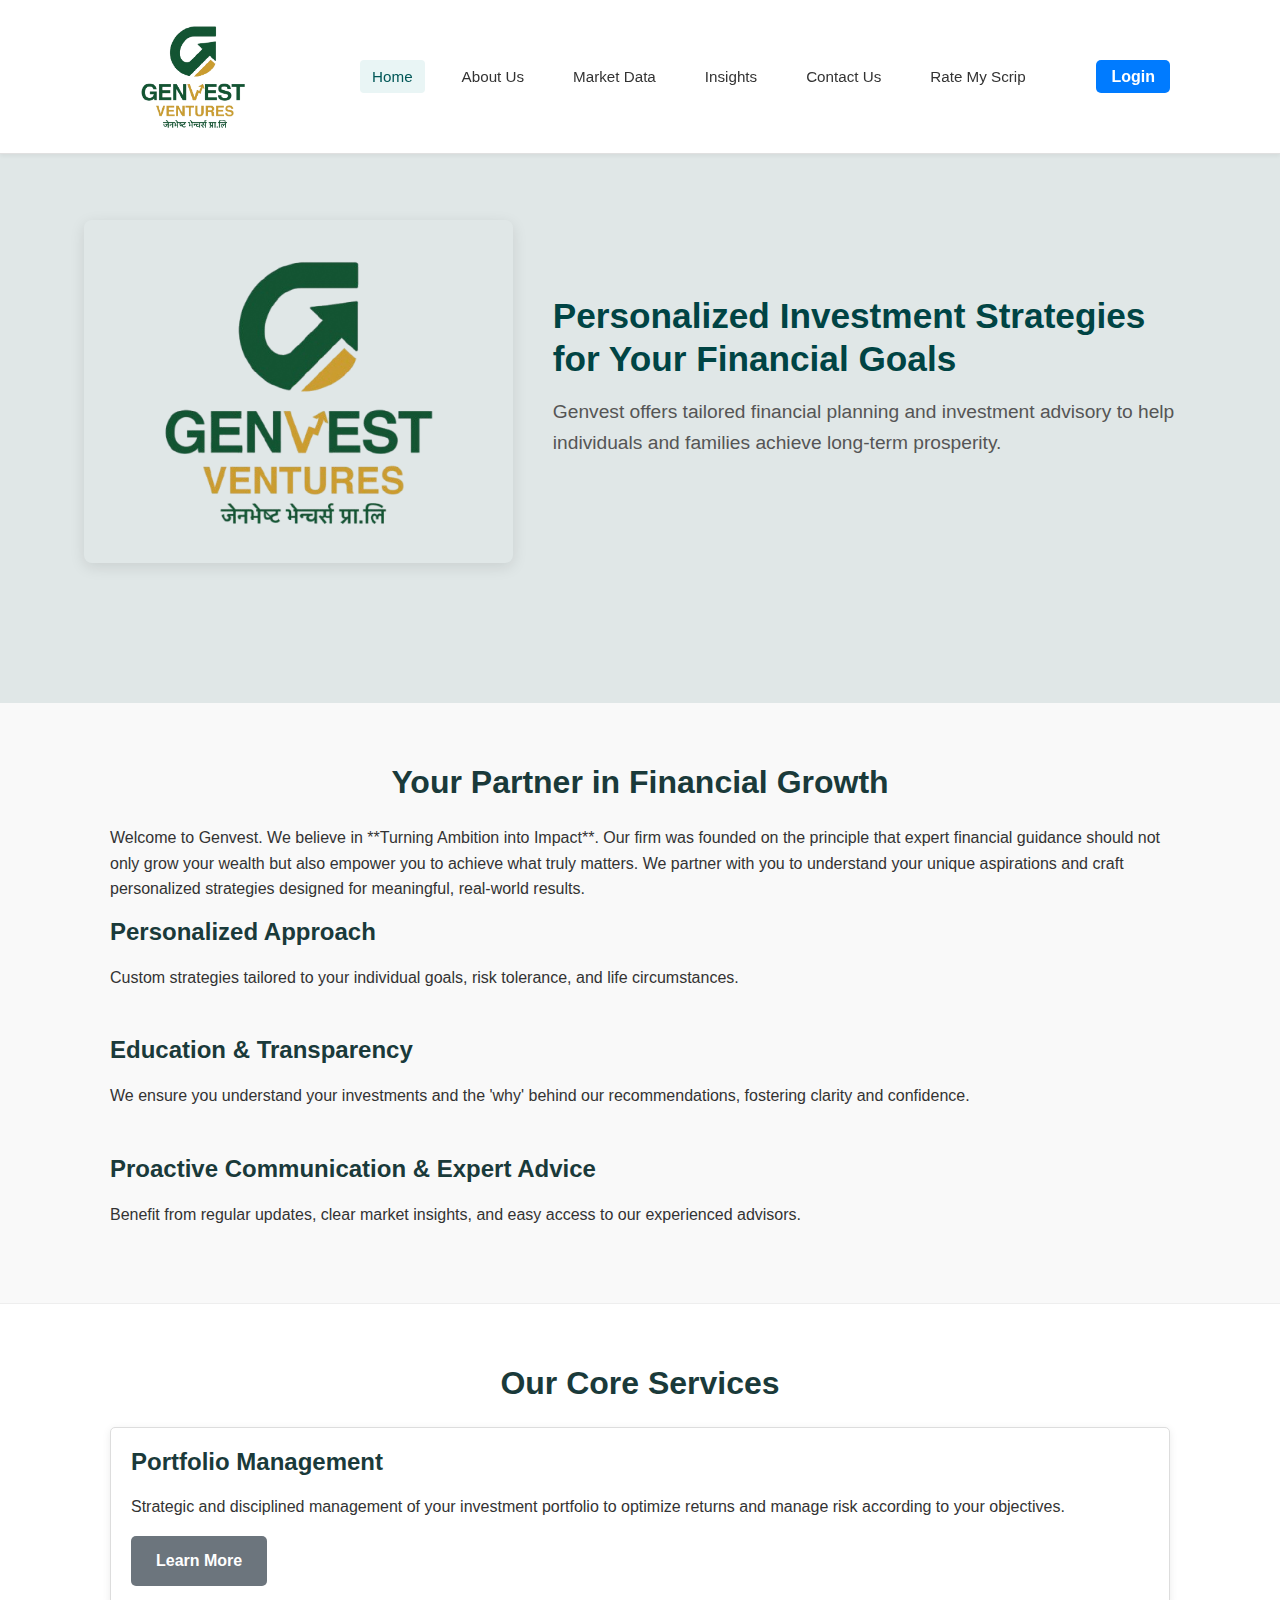
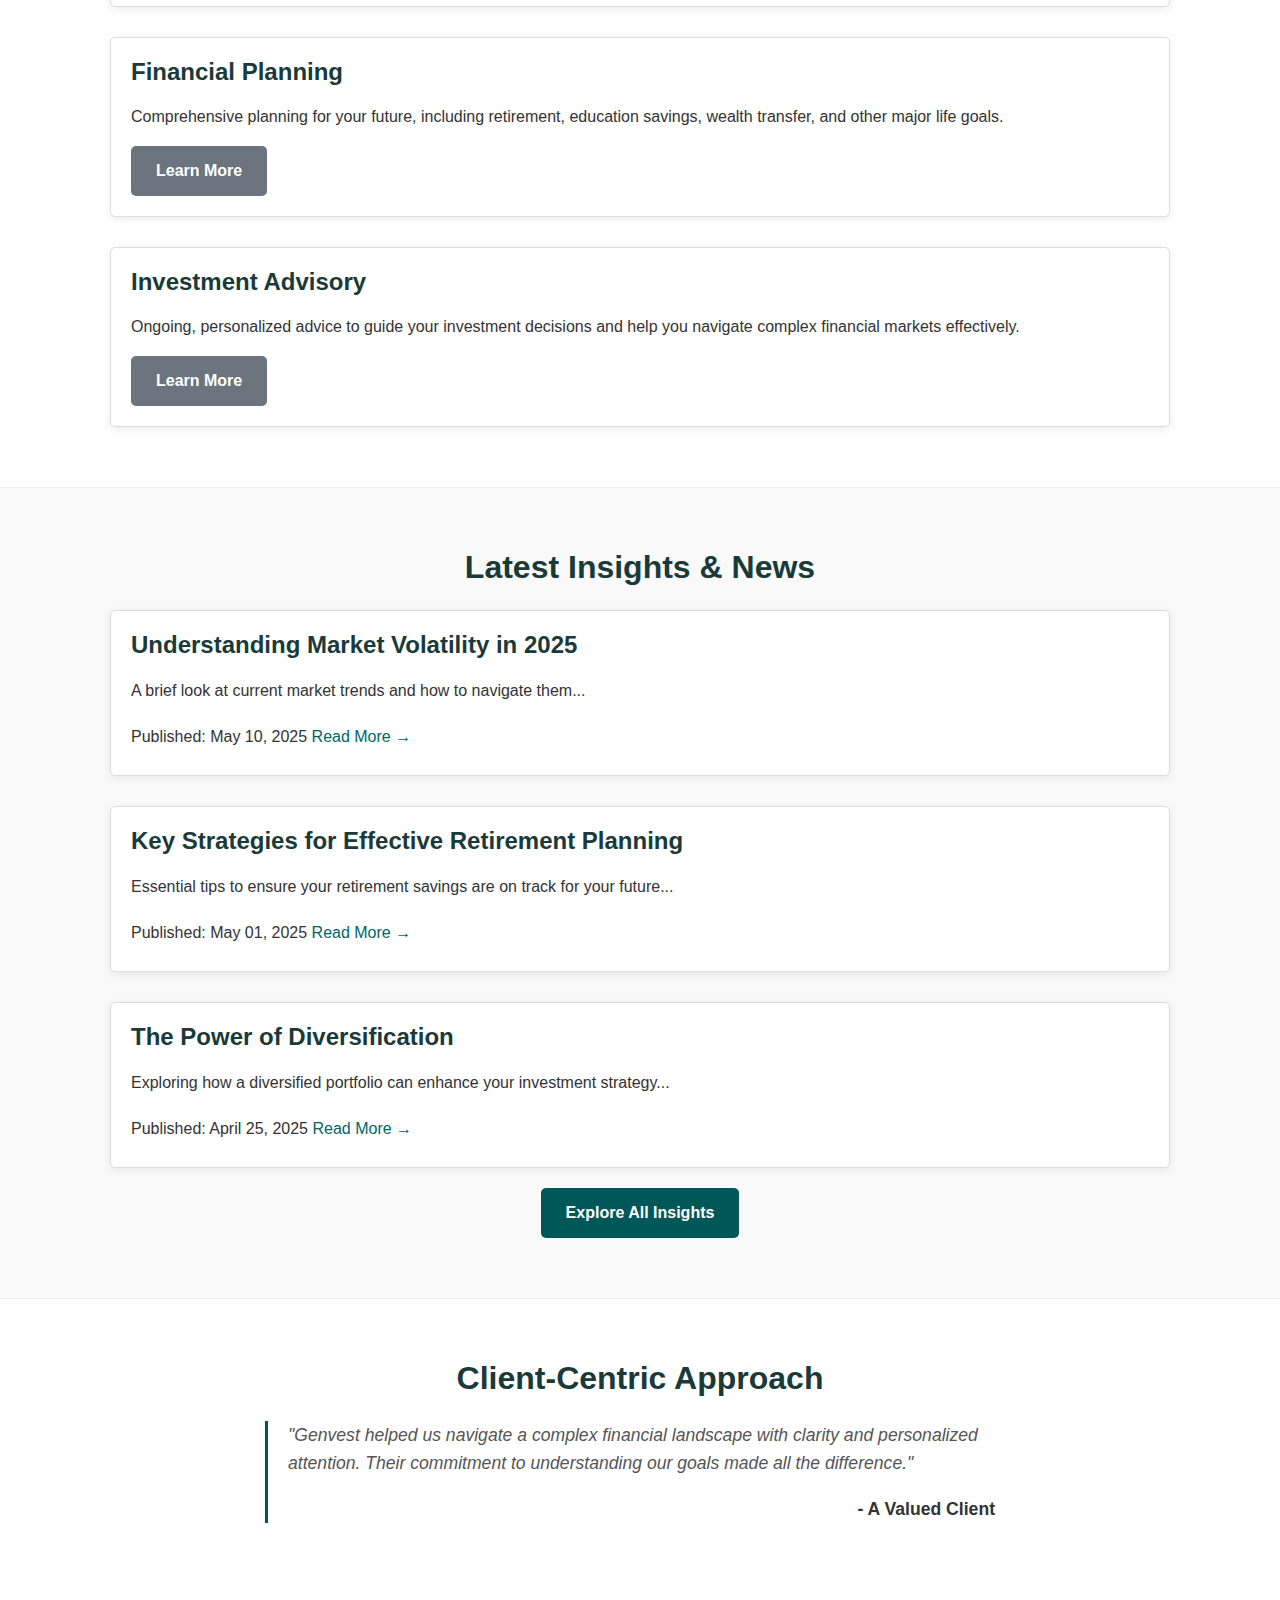
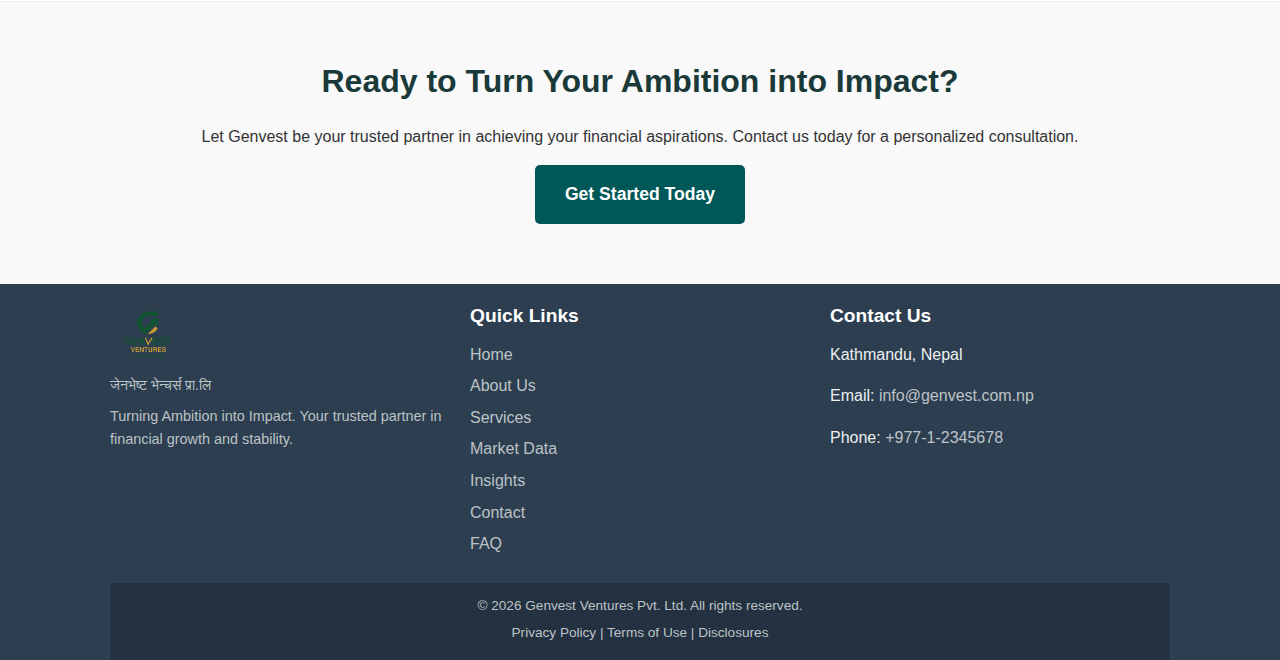
<file: index.html>
<!DOCTYPE html>
<html lang="en">
<head>
    <meta charset="UTF-8" />
    <meta name="viewport" content="width=device-width, initial-scale=1" />
    <meta name="description" content="Genvest offers personalized investment strategies, portfolio management, and financial planning to help individuals and families achieve their financial goals." />
    <meta name="keywords" content="Genvest, investment, portfolio management, financial planning, wealth management, Nepal, Kathmandu" />
    <title>Genvest - Turning Ambition into Impact</title>
    <link rel="stylesheet" href="style.css" />
    <style>
      .site-header {
          background-color: #ffffff;
          padding: 10px 0;
          border-bottom: 1px solid #e0e0e0;
          box-shadow: 0 2px 4px rgba(0,0,0,0.05);
          position: fixed;
          top: 0;
          z-index: 1000;
          width: 100%;
          transition: transform 0.4s ease-in-out;
      }
      
      .site-header.header-auto-hidden {
          transform: translateY(-100%);
          
      }
    .login-btn {
          background-color: #007bff;
          color: white;
          padding: 8px 15px;
          border-radius: 5px;
          text-decoration: none;
          font-weight: bold;
          transition: background-color 0.3s ease;
      }

     .login-btn:hover {
          background-color: #0056b3;
      }
.hero-content-with-image {
    display: flex;
    align-items: center;
    justify-content: center;
    gap: 40px;
    padding: 60px 20px;
    max-width: 1200px;
    margin: 0 auto;
}

.hero-image-container {
    flex: 1.2;
    max-width: 480px;
    text-align: center;
}

.hero-image {
    width: 100%;
    height: auto;
    border-radius: 8px;
    box-shadow: 0 4px 15px rgba(0, 0, 0, 0.1);
}

.hero-text-container {
    flex: 1.8;
    text-align: left;
}

.hero-title {
    font-size: 2.8em;
    color: #2c3e50;
    margin-bottom: 20px;
    line-height: 1.2;
}

.hero-subtitle {
    font-size: 1.3em;
    color: #555;
    margin-bottom: 30px;
    line-height: 1.6;
}

.hero-about-image {
    font-size: 1em;
    color: #777;
    margin-bottom: 25px;
    line-height: 1.5;
}

.hero-cta {
    display: inline-block;
    padding: 15px 30px;
    background-color: #28a745;
    color: white;
    text-decoration: none;
    border-radius: 5px;
    transition: background-color 0.3s ease;
}

.hero-cta:hover {
    background-color: #218838;
}

@media (max-width: 768px) {
    .hero-content-with-image {
        flex-direction: column;
        text-align: center;
    }

    .hero-image-container {
        margin-bottom: 30px;
        max-width: 90%;
    }

    .hero-title {
        font-size: 2em;
    }

    .hero-subtitle {
        font-size: 1.1em;
    }
}

@media (max-width: 480px) {
    .hero-title {
        font-size: 1.8em;
    }

    .hero-subtitle {
        font-size: 1em;
    }

    .hero-cta {
        padding: 12px 25px;
    }
}
    </style>
</head>
<body>
    <header id="main-header" class="site-header">
        <div class="container header-container">
            <div class="logo-container">
                <a href="index.html">
                    <img src="WhatsApp Image 2025-05-15 at 18.25.00_c3411221.png" alt="Genvest Ventures Pvt. Ltd. Logo" id="site-logo" />
                </a>
            </div>
            <nav id="main-nav" class="site-navigation">
                <ul>
                    <li><a href="index.html" class="active">Home</a></li>
                    <li><a href="about.html">About Us</a></li>
             
                    <li><a href="market-data.html">Market Data</a></li>
                    <li><a href="insights.html">Insights</a></li>
                    <li><a href="contact.html">Contact Us</a></li>
                    <li><a href="ratemyscrip.html">Rate My Scrip</a></li>
                </ul>
            </nav>
            <div class="user-area">
                <a href="login.html" class="login-btn" id="login-btn">Login</a>
            </div>
            <button id="mobile-nav-toggle" aria-label="Open navigation menu" aria-expanded="false">&#9776;</button>
        </div>
    </header>

    <main id="main-content" style="padding-top: 80px;">

        <section id="hero" class="hero-section text-center">
            <div class="container hero-content-with-image">
    <div class="hero-image-container">
        <img src="WhatsApp Image 2025-05-15 at 18.25.00_c3411221.png" alt="Description of your image" class="hero-image">
    </div>
    <div class="hero-text-container">
        <h1 class="hero-title">Personalized Investment Strategies for Your Financial Goals</h1>
        <p class="hero-subtitle">Genvest offers tailored financial planning and investment advisory to help individuals and families achieve long-term prosperity.</p>
        <p class="hero-about-image">
        </p>
        
    </div>
</div>
        </section>

        <section id="intro" class="intro-section section-padding">
            <div class="container">
                <h2 class="section-title text-center">Your Partner in Financial Growth</h2>
                <div class="intro-content">
                    <p>Welcome to Genvest. We believe in **Turning Ambition into Impact**. Our firm was founded on the principle that expert financial guidance should not only grow your wealth but also empower you to achieve what truly matters. We partner with you to understand your unique aspirations and craft personalized strategies designed for meaningful, real-world results.</p>
                </div>
                <div class="key-differentiators grid-container">
                    <div class="differentiator-item">
                        <h3>Personalized Approach</h3>
                        <p>Custom strategies tailored to your individual goals, risk tolerance, and life circumstances.</p>
                    </div>
                    <div class="differentiator-item">
                        <h3>Education & Transparency</h3>
                        <p>We ensure you understand your investments and the 'why' behind our recommendations, fostering clarity and confidence.</p>
                    </div>
                    <div class="differentiator-item">
                        <h3>Proactive Communication & Expert Advice</h3>
                        <p>Benefit from regular updates, clear market insights, and easy access to our experienced advisors.</p>
                    </div>
                </div>
            </div>
        </section>

        <section id="services" class="services-section section-padding bg-light">
            <div class="container">
                <h2 class="section-title text-center">Our Core Services</h2>
                <div class="services-grid grid-container">
                    <article class="service-item card">
                        <div class="card-content">
                            <h3>Portfolio Management</h3>
                            <p>Strategic and disciplined management of your investment portfolio to optimize returns and manage risk according to your objectives.</p>
                            <a href="services.html#portfolio-management" class="btn btn-secondary">Learn More</a>
                        </div>
                    </article>
                    <article class="service-item card">
                        <div class="card-content">
                            <h3>Financial Planning</h3>
                            <p>Comprehensive planning for your future, including retirement, education savings, wealth transfer, and other major life goals.</p>
                            <a href="services.html#financial-planning" class="btn btn-secondary">Learn More</a>
                        </div>
                    </article>
                    <article class="service-item card">
                        <div class="card-content">
                            <h3>Investment Advisory</h3>
                            <p>Ongoing, personalized advice to guide your investment decisions and help you navigate complex financial markets effectively.</p>
                            <a href="services.html#investment-advisory" class="btn btn-secondary">Learn More</a>
                        </div>
                    </article>
                </div>
            </div>
        </section>

        <section id="insights" class="insights-section section-padding">
            <div class="container">
                <h2 class="section-title text-center">Latest Insights & News</h2>
                <div class="insights-grid grid-container">
                    <article class="insight-item card">
                        <div class="card-content">
                            <h3 class="insight-title">Understanding Market Volatility in 2025</h3>
                            <p class="insight-excerpt">A brief look at current market trends and how to navigate them...</p>
                            <span class="insight-meta">Published: May 10, 2025</span>
                            <a href="insight-market-volatility.html" class="btn btn-text">Read More &rarr;</a>
                        </div>
                    </article>
                    <article class="insight-item card">
                        <div class="card-content">
                            <h3 class="insight-title">Key Strategies for Effective Retirement Planning</h3>
                            <p class="insight-excerpt">Essential tips to ensure your retirement savings are on track for your future...</p>
                            <span class="insight-meta">Published: May 01, 2025</span>
                            <a href="insight-long-term-investing.html" class="btn btn-text">Read More &rarr;</a>
                        </div>
                    </article>
                    <article class="insight-item card">
                        <div class="card-content">
                            <h3 class="insight-title">The Power of Diversification</h3>
                            <p class="insight-excerpt">Exploring how a diversified portfolio can enhance your investment strategy...</p>
                            <span class="insight-meta">Published: April 25, 2025</span>
                            <a href="insight-diversification-power.html" class="btn btn-text">Read More &rarr;</a>
                        </div>
                    </article>
                </div>
                <div class="text-center top-margin">
                    <a href="insights.html" class="btn btn-primary">Explore All Insights</a>
                </div>
            </div>
        </section>

        <section id="testimonials" class="testimonials-section section-padding bg-light">
            <div class="container">
                <h2 class="section-title text-center">Client-Centric Approach</h2>
                <div class="testimonial-item">
                    <blockquote>
                        <p>"Genvest helped us navigate a complex financial landscape with clarity and personalized attention. Their commitment to understanding our goals made all the difference."</p>
                        <cite>- A Valued Client</cite>
                    </blockquote>
                </div>
            </div>
        </section>

        <section id="cta-final" class="cta-final-section section-padding text-center">
            <div class="container">
                <h2 class="cta-title">Ready to Turn Your Ambition into Impact?</h2>
                <p class="cta-text">Let Genvest be your trusted partner in achieving your financial aspirations. Contact us today for a personalized consultation.</p>
                <a href="contact.html" class="btn btn-primary btn-large">Get Started Today</a>
            </div>
        </section>

    </main>

    <footer id="main-footer" class="site-footer section-padding">
        <div class="container">
            <div class="footer-grid">
                <div class="footer-column footer-about">
                    <img src="WhatsApp Image 2025-05-15 at 18.25.00_c3411221.png" alt="Genvest Ventures Logo" class="footer-logo" />
                    <p class="company-name-nepali">जेनभेष्ट भेन्चर्स प्रा.लि</p>
                    <p>Turning Ambition into Impact. Your trusted partner in financial growth and stability.</p>
                </div>
                <div class="footer-column footer-links">
                    <h3>Quick Links</h3>
                    <ul>
                        <li><a href="index.html">Home</a></li>
                        <li><a href="about.html">About Us</a></li>
                        <li><a href="services.html">Services</a></li>
                        <li><a href="market-data.html">Market Data</a></li>
                        <li><a href="insights.html">Insights</a></li>
                        <li><a href="contact.html">Contact</a></li>
                        <li><a href="faq.html">FAQ</a></li>
                    </ul>
                </div>
                <div class="footer-column footer-contact">
                    <h3>Contact Us</h3>
                    <p>Kathmandu, Nepal</p>
                    <p>Email: <a href="mailto:info@genvest.com.np">info@genvest.com.np</a></p>
                    <p>Phone: <a href="tel:+97712345678">+977-1-2345678</a></p>
                </div>
            </div>
            <div class="footer-bottom text-center">
                <p>&copy; <span id="current-year">2025</span> Genvest Ventures Pvt. Ltd. All rights reserved.</p>
                <p><a href="privacy-policy.html">Privacy Policy</a> | <a href="terms-of-use.html">Terms of Use</a> | <a href="disclosures.html">Disclosures</a></p>
            </div>
        </div>
    </footer>

    <script>
        document.getElementById('current-year').textContent = new Date().getFullYear();

        let lastScrollTop = 0;
        const header = document.getElementById('main-header');

        window.addEventListener('scroll', function() {
            let scrollTop = window.pageYOffset || document.documentElement.scrollTop;

            if (scrollTop > lastScrollTop) {
                header.classList.add('header-auto-hidden');
            } else {
                header.classList.remove('header-auto-hidden');
            }
            lastScrollTop = scrollTop <= 0 ? 0 : scrollTop;
        });

        const navToggle = document.getElementById('mobile-nav-toggle');
        const mainNav = document.getElementById('main-nav');

        if (navToggle && mainNav) {
            navToggle.addEventListener('click', function() {
                mainNav.classList.toggle('active');
                const isExpanded = mainNav.classList.contains('active');
                navToggle.setAttribute('aria-expanded', isExpanded);
                if (isExpanded) {
                    navToggle.innerHTML = '&times;';
                } else {
                    navToggle.innerHTML = '&#9776;';
                }
            });
        }
    </script>
</body>
</html>
</file>
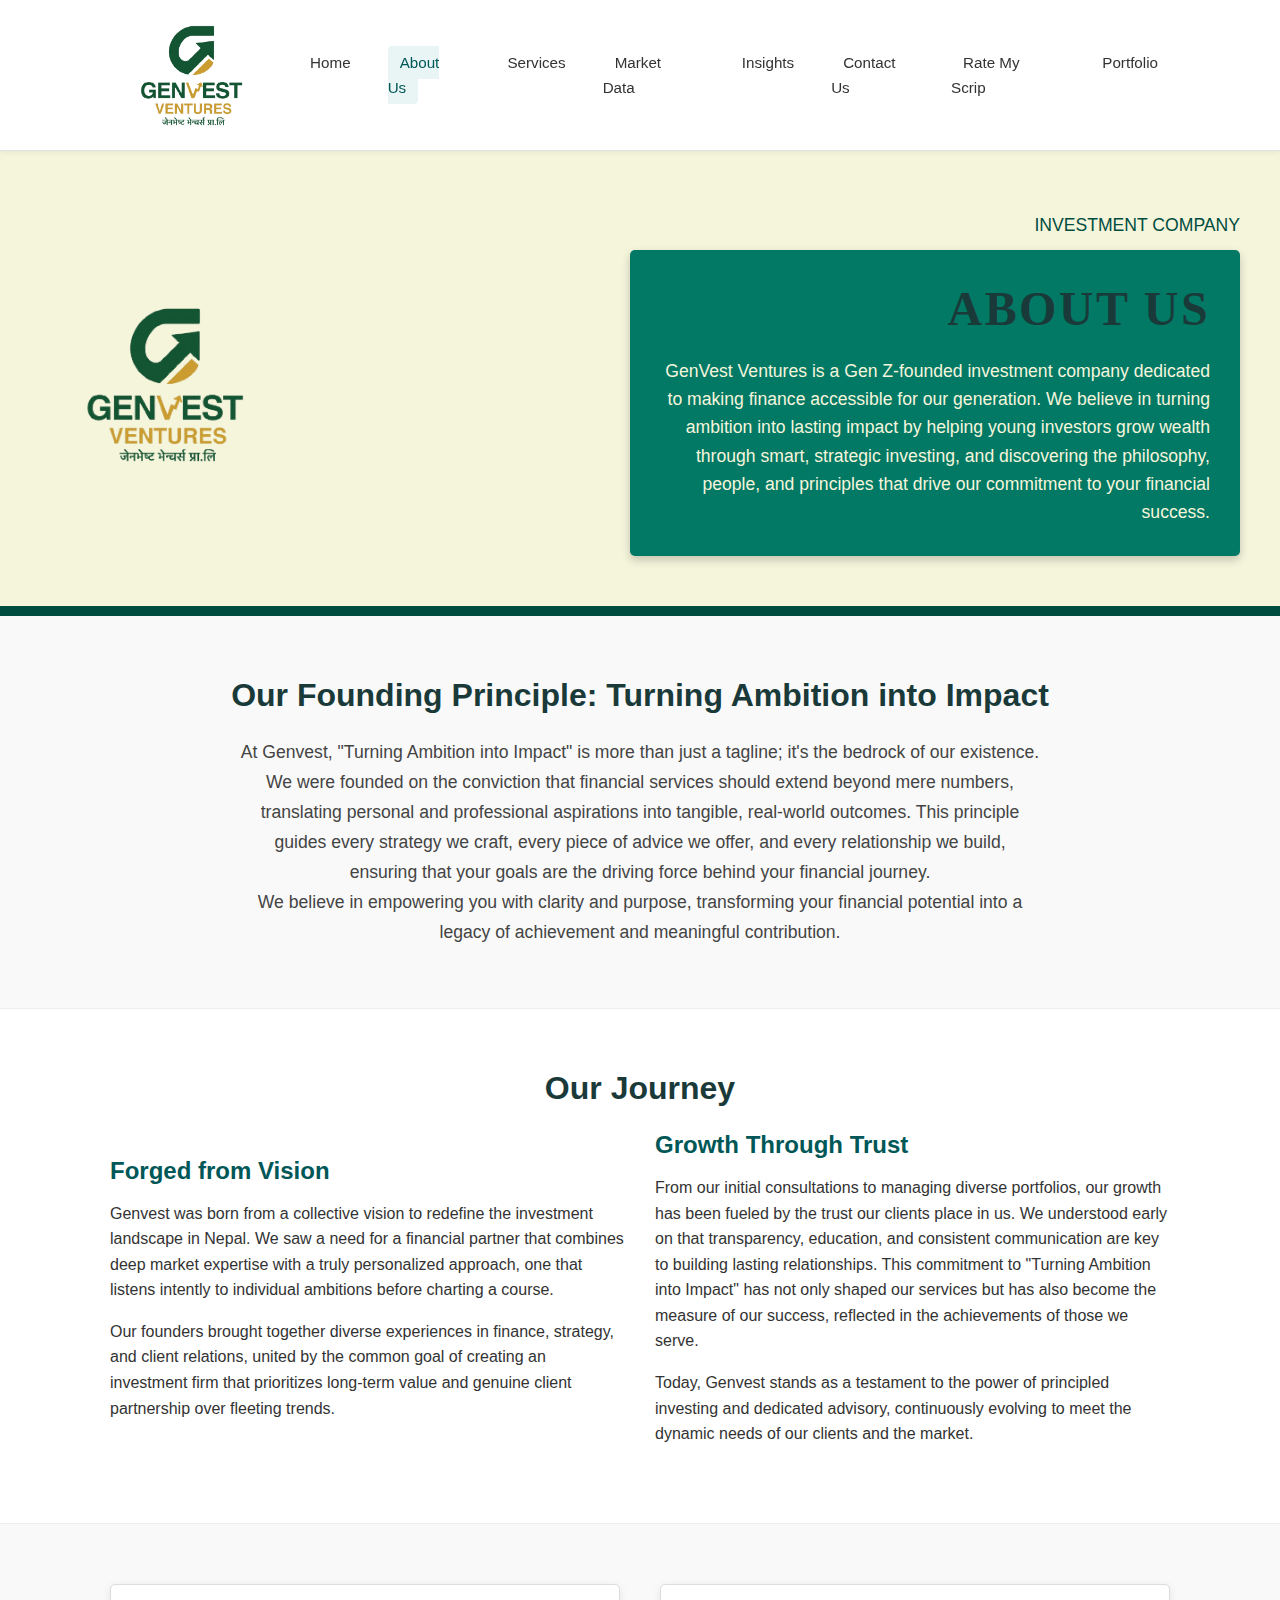
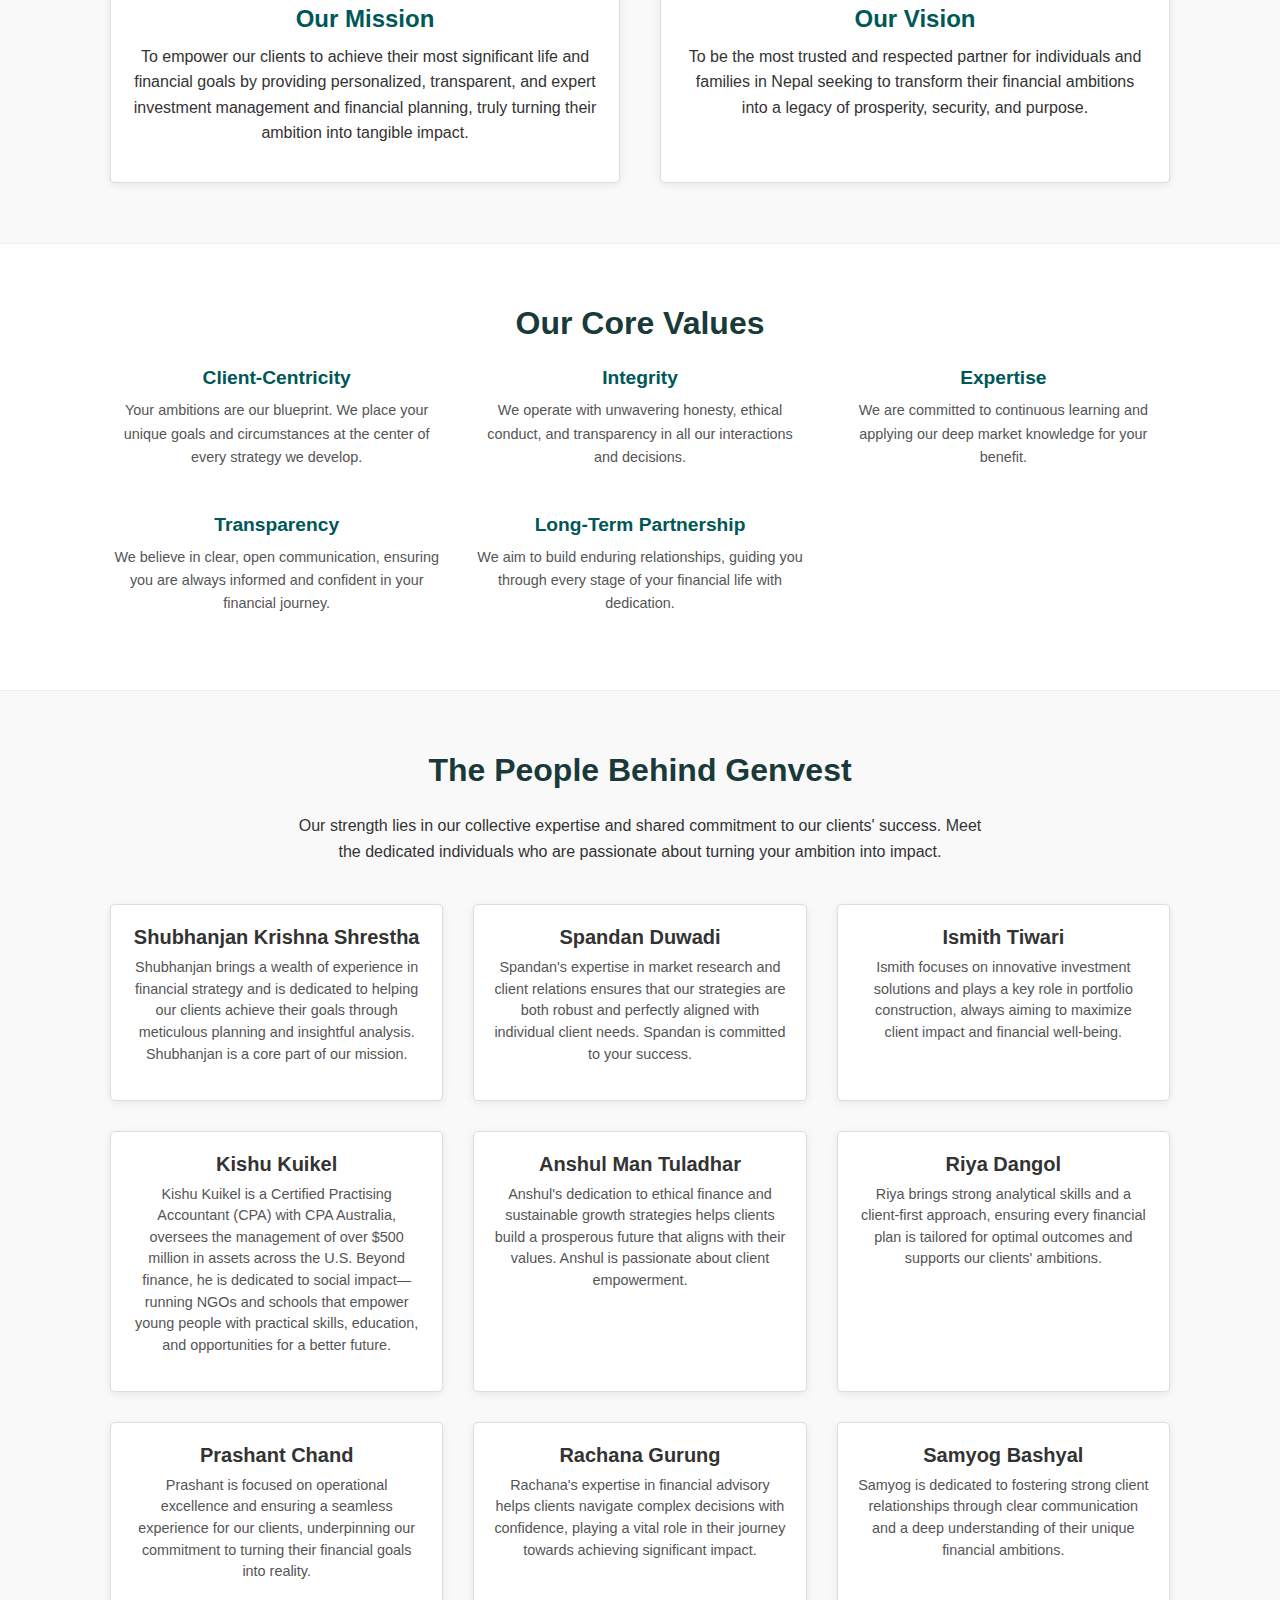
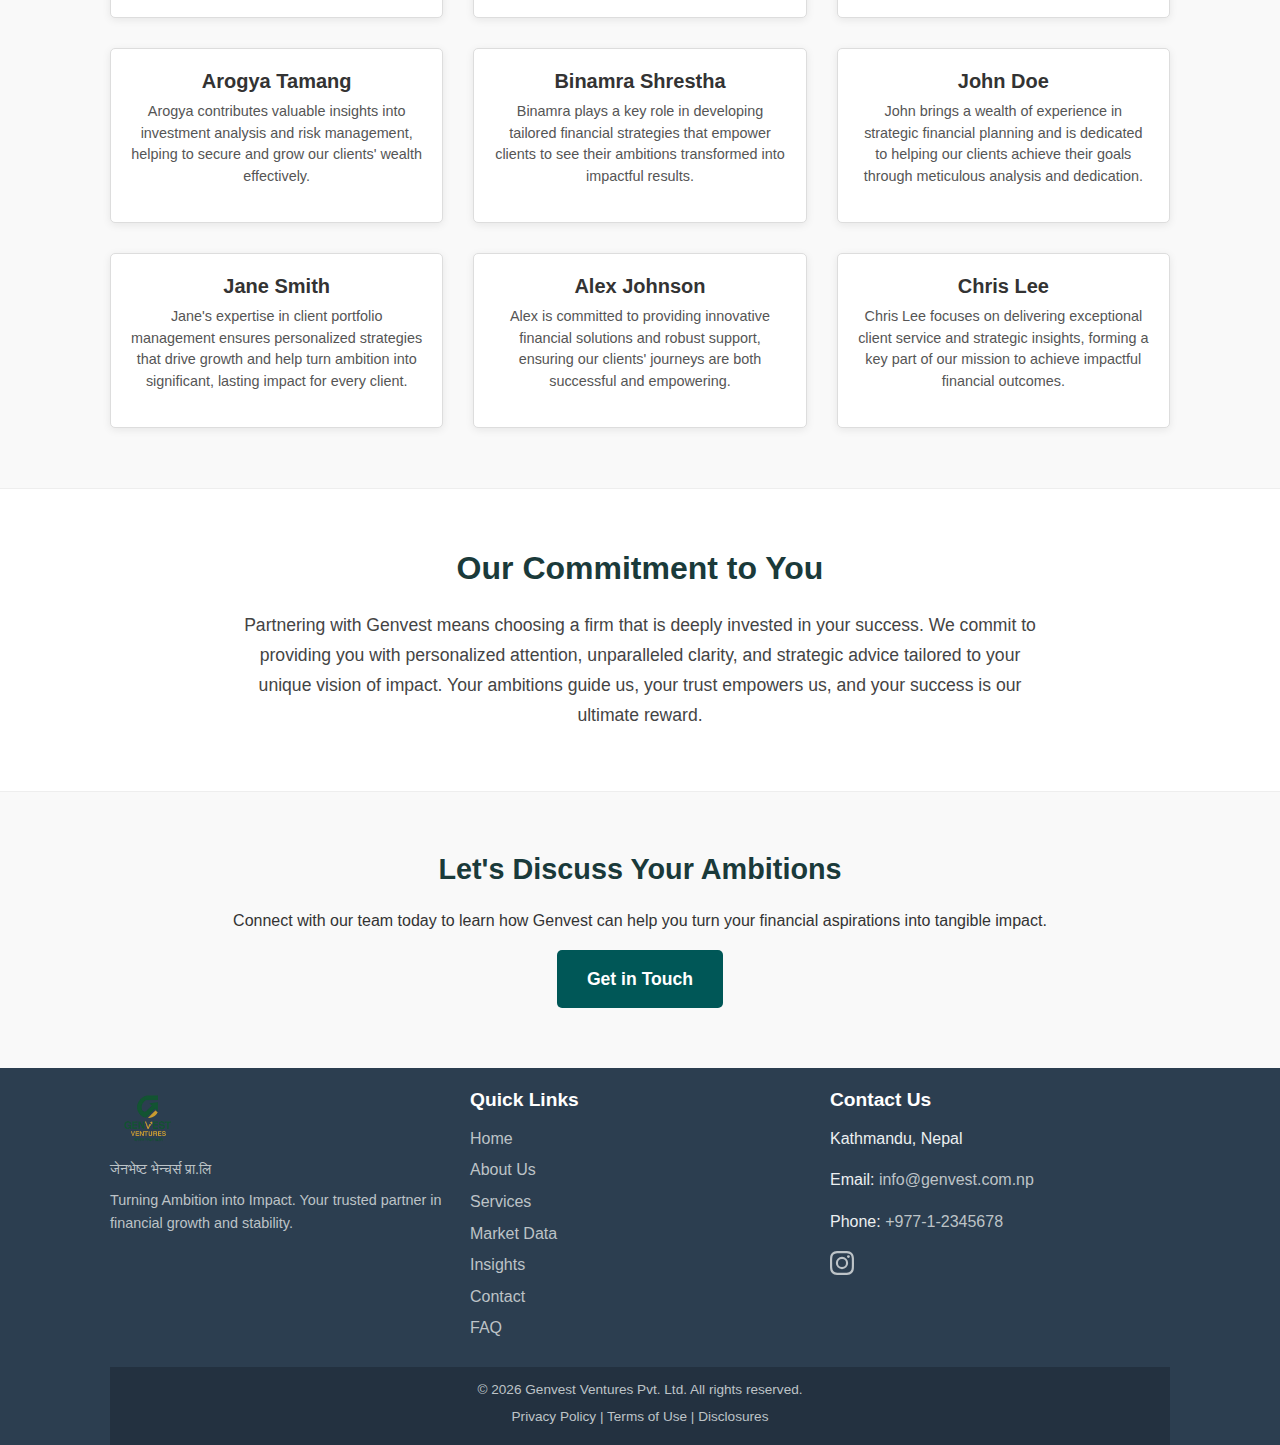
<file: about.html>
<!DOCTYPE html>
<html lang="en">
<head>
    <meta charset="UTF-8">
    <meta name="viewport" content="width=device-width, initial-scale=1.0">
    <meta name="description" content="Learn more about Genvest, our mission, values, and the dedicated team turning financial ambition into impactful results.">
    <meta name="keywords" content="About Genvest, investment team, financial experts, company values, mission, vision, Shubhanjan Krishna Shrestha, Spandan Duwadi, Ismith Tiwari, Anshul Man Tuladhar, Riya Dangol, Prashant Chand, Rachana Gurung, Samyog Bashyal, Arogya Tamang, Binamra Shrestha">
    <title>About Genvest - Our Story, Mission, and Team</title>
    <link rel="stylesheet" href="style.css">
     <style>
         
      .site-header.header-auto-hidden {
          transform: translateY(-100%);
      }
.about-us-section {
    display: flex;
    flex-wrap: wrap;
    align-items: center;
    justify-content: space-between;
    background-color: #F5F5DC;
    padding: 60px 40px;
    position: relative;
    overflow: hidden;
    min-height: 400px;
}

.about-us-section::after {
    content: '';
    position: absolute;
    bottom: 0;
    left: 0;
    width: 100%;
    height: 10px;
    background-color: #004d40;
}

.about-us-left {
    display: flex;
    flex-direction: column;
    align-items: flex-start;
    gap: 15px;
    flex: 1;
    min-width: 280px;
}

.logo-placeholder img {
    
    width: 250px;
    height: auto;
    display: block;
}

.company-name {
    text-align: left;
}

.genvest-main {
    font-size: 2.8em;
    font-weight: bold;
    color: #004d40;
    margin: 0;
    font-family: 'Poppins', sans-serif;
    line-height: 1;
}

.ventures-sub {
    font-size: 1.3em;
    color: #DAA520;
    margin-top: 5px;
    font-family: 'Poppins', sans-serif;
    letter-spacing: 0.1em;
}

.nepali-name {
    font-size: 1.1em;
    color: #004d40;
    margin-top: 10px;
    font-family: 'Preeti', sans-serif;
}


.about-us-right {
    display: flex;
    flex-direction: column;
    align-items: flex-end;
    flex: 1.5;
    min-width: 350px;
    text-align: right;
}

.investment-company-tag {
    font-size: 1.1em;
    color: #004d40;
    margin-bottom: 10px;
    font-family: 'Poppins', sans-serif;
    text-transform: uppercase;
}

.about-us-content-box {
    background-color: #017965;
    color: #F5F5DC;
    padding: 30px;
    border-radius: 5px;
    box-shadow: 0 4px 10px rgba(0, 0, 0, 0.2);
}

.about-us-heading {
    font-size: 3em;
    font-weight: bold;
    margin-top: 0;
    margin-bottom: 20px;
    font-family: 'Georgia', serif;
    text-transform: uppercase;
    letter-spacing: 0.05em;
}

.about-us-description {
    font-size: 1.1em;
    line-height: 1.6;
    margin: 0;
    font-family: 'Open Sans', sans-serif;
    max-width: 550px;
    margin-left: auto;
}

@media (max-width: 880px) {
    .about-us-section {
        flex-direction: column;
        padding: 40px 20px;
        text-align: center;
    }

    .about-us-left,
    .about-us-right {
        max-width: 100%;
        align-items: center;
        text-align: center;
        margin-bottom: 30px;
    }

    .about-us-right {
        margin-bottom: 0;
    }

    .about-us-content-box {
        width: 100%;
        box-sizing: border-box;
    }

    .about-us-description {
        margin-left: auto;
        margin-right: auto;
    }

    .genvest-main {
        font-size: 2.2em;
    }

    .about-us-heading {
        font-size: 2.5em;
    }
}

@media (max-width: 480px) {
    .about-us-section {
        padding: 30px 15px;
    }

    .genvest-main {
        font-size: 1.8em;
    }

    .ventures-sub {
        font-size: 1em;
    }

    .nepali-name {
        font-size: 0.9em;
    }

    .about-us-heading {
        font-size: 2em;
        margin-bottom: 15px;
    }

    .about-us-description {
        font-size: 0.95em;
    }

    .logo-placeholder img {
        width: 100px;
    }
}
    </style>
</head>
<body>

    <header id="main-header" class="site-header">
        <div class="container header-container">
            <div class="logo-container">
                <a href="index.html">
                    <img src="WhatsApp Image 2025-05-15 at 18.25.00_c3411221.png" alt="Genvest Ventures Pvt. Ltd. Logo" id="site-logo">
                </a>
            </div>
            <nav id="main-nav" class="site-navigation">
                <ul>
                    <li><a href="index.html">Home</a></li>
                    <li><a href="about.html" class="active">About Us</a></li>
                    <li><a href="services.html">Services</a></li>
                    
                     <li><a href="market-data.html">Market Data</a></li>
                    <li><a href="insights.html">Insights</a></li>
                    <li><a href="contact.html">Contact Us</a></li>
                     <li><a href="ratemyscrip.html">Rate My Scrip</a></li>
                     <li><a href="portfolio.html">Portfolio</a></li>
                    
                </ul>
            </nav>
            <button id="mobile-nav-toggle" aria-label="Open navigation menu" aria-expanded="false">&#9776;</button>
        </div>
    </header>

    <main id="main-content">

       <section id="about-hero-new" class="about-us-section">
            <div class="about-us-left">
                <div class="logo-placeholder">
                    <img src="WhatsApp Image 2025-05-15 at 18.25.00_c3411221.png" alt="Genvest Logo">
                    </div>
                
            </div>
            <div class="about-us-right">
                <p class="investment-company-tag">Investment Company</p>
                <div class="about-us-content-box">
                    <h2 class="about-us-heading">ABOUT US</h2>
                    <p class="about-us-description">
                        GenVest Ventures is a Gen Z-founded investment company dedicated to making finance accessible for our generation. We believe in turning ambition into lasting impact by helping young investors grow wealth through smart, strategic investing, and discovering the philosophy, people, and principles that drive our commitment to your financial success.
                    </p>
                </div>
            </div>
        </section>

        <section id="founding-principle" class="section-padding">
            <div class="container">
                <h2 class="section-title text-center">Our Founding Principle: Turning Ambition into Impact</h2>
                <div class="intro-content text-center" style="max-width: 800px; margin: 0 auto;">
                    <p>At Genvest, "Turning Ambition into Impact" is more than just a tagline; it's the bedrock of our existence. We were founded on the conviction that financial services should extend beyond mere numbers, translating personal and professional aspirations into tangible, real-world outcomes. This principle guides every strategy we craft, every piece of advice we offer, and every relationship we build, ensuring that your goals are the driving force behind your financial journey.</p>
                    <p>We believe in empowering you with clarity and purpose, transforming your financial potential into a legacy of achievement and meaningful contribution.</p>
                </div>
            </div>
        </section>

        <section id="genvest-story" class="section-padding bg-light">
            <div class="container">
                <h2 class="section-title text-center">Our Journey</h2>
                <div class="story-content grid-container" style="grid-template-columns: repeat(auto-fit, minmax(300px, 1fr)); align-items: center;">
                    <div>
                        <h3>Forged from Vision</h3>
                        <p>Genvest was born from a collective vision to redefine the investment landscape in Nepal. We saw a need for a financial partner that combines deep market expertise with a truly personalized approach, one that listens intently to individual ambitions before charting a course.</p>
                        <p>Our founders brought together diverse experiences in finance, strategy, and client relations, united by the common goal of creating an investment firm that prioritizes long-term value and genuine client partnership over fleeting trends.</p>
                    </div>
                    <div>
                         <h3>Growth Through Trust</h3>
                        <p>From our initial consultations to managing diverse portfolios, our growth has been fueled by the trust our clients place in us. We understood early on that transparency, education, and consistent communication are key to building lasting relationships. This commitment to "Turning Ambition into Impact" has not only shaped our services but has also become the measure of our success, reflected in the achievements of those we serve.</p>
                        <p>Today, Genvest stands as a testament to the power of principled investing and dedicated advisory, continuously evolving to meet the dynamic needs of our clients and the market.</p>
                    </div>
                </div>
            </div>
        </section>

        <section id="mission-vision" class="section-padding">
            <div class="container">
                <div class="grid-container" style="grid-template-columns: 1fr 1fr; gap: 40px;">
                    <div class="mission-card card">
                        <div class="card-content text-center">
                            <h3>Our Mission</h3>
                            <p>To empower our clients to achieve their most significant life and financial goals by providing personalized, transparent, and expert investment management and financial planning, truly turning their ambition into tangible impact.</p>
                        </div>
                    </div>
                    <div class="vision-card card">
                        <div class="card-content text-center">
                            <h3>Our Vision</h3>
                            <p>To be the most trusted and respected partner for individuals and families in Nepal seeking to transform their financial ambitions into a legacy of prosperity, security, and purpose.</p>
                        </div>
                    </div>
                </div>
            </div>
        </section>

        <section id="our-values" class="section-padding bg-light">
            <div class="container">
                <h2 class="section-title text-center">Our Core Values</h2>
                <div class="values-grid grid-container" style="grid-template-columns: repeat(auto-fit, minmax(250px, 1fr));">
                    <div class="value-item text-center">
                        <h4>Client-Centricity</h4>
                        <p>Your ambitions are our blueprint. We place your unique goals and circumstances at the center of every strategy we develop.</p>
                    </div>
                    <div class="value-item text-center">
                        <h4>Integrity</h4>
                        <p>We operate with unwavering honesty, ethical conduct, and transparency in all our interactions and decisions.</p>
                    </div>
                    <div class="value-item text-center">
                        <h4>Expertise</h4>
                        <p>We are committed to continuous learning and applying our deep market knowledge for your benefit.</p>
                    </div>
                    <div class="value-item text-center">
                        <h4>Transparency</h4>
                        <p>We believe in clear, open communication, ensuring you are always informed and confident in your financial journey.</p>
                    </div>
                    <div class="value-item text-center">
                        <h4>Long-Term Partnership</h4>
                        <p>We aim to build enduring relationships, guiding you through every stage of your financial life with dedication.</p>
                    </div>
                </div>
            </div>
        </section>

        <section id="team" class="section-padding">
            <div class="container">
                <h2 class="section-title text-center">The People Behind Genvest</h2>
                <p class="text-center intro-content" style="max-width: 700px; margin: 0 auto 40px auto;">
                    Our strength lies in our collective expertise and shared commitment to our clients' success. Meet the dedicated individuals who are passionate about turning your ambition into impact.
                </p>
                <div class="team-grid grid-container" style="grid-template-columns: repeat(auto-fit, minmax(280px, 1fr)); gap: 30px;">
                    <div class="team-member card">
                        <div class="card-content text-center">
                            <h4 class="team-member-name">Shubhanjan Krishna Shrestha</h4>
                            <p class="team-member-bio">Shubhanjan brings a wealth of experience in financial strategy and is dedicated to helping our clients achieve their goals through meticulous planning and insightful analysis. Shubhanjan is a core part of our mission.</p>
                        </div>
                    </div>
                    <div class="team-member card">
                        <div class="card-content text-center">
                            <h4 class="team-member-name">Spandan Duwadi</h4>
                            <p class="team-member-bio">Spandan's expertise in market research and client relations ensures that our strategies are both robust and perfectly aligned with individual client needs. Spandan is committed to your success.</p>
                        </div>
                    </div>
                    <div class="team-member card">
                        <div class="card-content text-center">
                            <h4 class="team-member-name">Ismith Tiwari</h4>
                            <p class="team-member-bio">Ismith focuses on innovative investment solutions and plays a key role in portfolio construction, always aiming to maximize client impact and financial well-being.</p>
                        </div>
                    </div>
                    <div class="team-member card">
                        <div class="card-content text-center">
                            <h4 class="team-member-name">Kishu Kuikel</h4>
                            <p class="team-member-bio">Kishu Kuikel is a Certified Practising Accountant (CPA) with CPA Australia, oversees the management of over $500 million in assets across the U.S. Beyond finance, he is dedicated to social impact—running NGOs and schools that empower young people with practical skills, education, and opportunities for a better future.</p>
                        </div>
                    </div>
                    <div class="team-member card">
                        <div class="card-content text-center">
                            <h4 class="team-member-name">Anshul Man Tuladhar</h4>
                            <p class="team-member-bio">Anshul's dedication to ethical finance and sustainable growth strategies helps clients build a prosperous future that aligns with their values. Anshul is passionate about client empowerment.</p>
                        </div>
                    </div>
                    <div class="team-member card">
                        <div class="card-content text-center">
                            <h4 class="team-member-name">Riya Dangol</h4>
                            <p class="team-member-bio">Riya brings strong analytical skills and a client-first approach, ensuring every financial plan is tailored for optimal outcomes and supports our clients' ambitions.</p>
                        </div>
                    </div>
                    <div class="team-member card">
                        <div class="card-content text-center">
                            <h4 class="team-member-name">Prashant Chand</h4>
                            <p class="team-member-bio">Prashant is focused on operational excellence and ensuring a seamless experience for our clients, underpinning our commitment to turning their financial goals into reality.</p>
                        </div>
                    </div>
                    <div class="team-member card">
                        <div class="card-content text-center">
                            <h4 class="team-member-name">Rachana Gurung</h4>
                            <p class="team-member-bio">Rachana's expertise in financial advisory helps clients navigate complex decisions with confidence, playing a vital role in their journey towards achieving significant impact.</p>
                        </div>
                    </div>
                    <div class="team-member card">
                        <div class="card-content text-center">
                            <h4 class="team-member-name">Samyog Bashyal</h4>
                            <p class="team-member-bio">Samyog is dedicated to fostering strong client relationships through clear communication and a deep understanding of their unique financial ambitions.</p>
                        </div>
                    </div>
                    <div class="team-member card">
                        <div class="card-content text-center">
                            <h4 class="team-member-name">Arogya Tamang</h4>
                            <p class="team-member-bio">Arogya contributes valuable insights into investment analysis and risk management, helping to secure and grow our clients' wealth effectively.</p>
                        </div>
                    </div>
                    <div class="team-member card">
                        <div class="card-content text-center">
                            <h4 class="team-member-name">Binamra Shrestha</h4>
                            <p class="team-member-bio">Binamra plays a key role in developing tailored financial strategies that empower clients to see their ambitions transformed into impactful results.</p>
                        </div>
                    </div>

                    <div class="team-member card">
                        <div class="card-content text-center">
                            <h4 class="team-member-name">John Doe</h4>
                            <p class="team-member-bio">John brings a wealth of experience in strategic financial planning and is dedicated to helping our clients achieve their goals through meticulous analysis and dedication.</p>
                        </div>
                    </div>
                    <div class="team-member card">
                        <div class="card-content text-center">
                            <h4 class="team-member-name">Jane Smith</h4>
                            <p class="team-member-bio">Jane's expertise in client portfolio management ensures personalized strategies that drive growth and help turn ambition into significant, lasting impact for every client.</p>
                        </div>
                    </div>
                     <div class="team-member card">
                        <div class="card-content text-center">
                            <h4 class="team-member-name">Alex Johnson</h4>
                            <p class="team-member-bio">Alex is committed to providing innovative financial solutions and robust support, ensuring our clients' journeys are both successful and empowering.</p>
                        </div>
                    </div>
                     <div class="team-member card">
                        <div class="card-content text-center">
                            <h4 class="team-member-name">Chris Lee</h4>
                            <p class="team-member-bio">Chris Lee focuses on delivering exceptional client service and strategic insights, forming a key part of our mission to achieve impactful financial outcomes.</p>
                        </div>
                    </div>
                    
                    </div>
                </div>
            </div>
        </section>

        <section id="commitment" class="section-padding bg-light">
            <div class="container text-center">
                <h2 class="section-title">Our Commitment to You</h2>
                <div class="intro-content" style="max-width: 800px; margin: 0 auto;">
                <p>Partnering with Genvest means choosing a firm that is deeply invested in your success. We commit to providing you with personalized attention, unparalleled clarity, and strategic advice tailored to your unique vision of impact. Your ambitions guide us, your trust empowers us, and your success is our ultimate reward.</p>
                </div>
            </div>
        </section>

        <section id="about-cta" class="cta-final-section section-padding text-center">
            <div class="container">
                <h2 class="cta-title">Let's Discuss Your Ambitions</h2>
                <p class="cta-text">Connect with our team today to learn how Genvest can help you turn your financial aspirations into tangible impact.</p>
                <a href="contact.html" class="btn btn-primary btn-large">Get in Touch</a>
            </div>
        </section>

    </main>

    <footer id="main-footer" class="site-footer section-padding">
        <div class="container">
            <div class="footer-grid">
                <div class="footer-column footer-about">
                    <img src="WhatsApp Image 2025-05-15 at 18.25.00_c3411221.png" alt="Genvest Ventures Logo" class="footer-logo">
                    <p class="company-name-nepali">जेनभेष्ट भेन्चर्स प्रा.लि</p>
                    <p>Turning Ambition into Impact. Your trusted partner in financial growth and stability.</p>
                </div>
                <div class="footer-column footer-links">
                    <h3>Quick Links</h3>
                    <ul>
                        <li><a href="index.html">Home</a></li>
                        <li><a href="about.html" class="active">About Us</a></li>
                        <li><a href="services.html">Services</a></li>
                        <li><a href="market-data.html">Market Data</a></li>
                        <li><a href="insights.html">Insights</a></li>
                        <li><a href="contact.html">Contact</a></li>
                        <li><a href="faq.html">FAQ</a></li>
                    </ul>
                </div>
                <div class="footer-column footer-contact">
                    <h3>Contact Us</h3>
                    <p>Kathmandu, Nepal</p>
                    <p>Email: <a href="mailto:info@genvest.com.np">info@genvest.com.np</a></p>
                    <p>Phone: <a href="tel:+97712345678">+977-1-2345678</a></p>
                    <div class="social-links" style="margin-top: 15px;">
                        <a href="https://www.instagram.com/genvest.np/" target="_blank" aria-label="Instagram">
                            <svg fill="currentColor" viewBox="0 0 24 24" width="24" height="24"><path d="M12 2.163c3.204 0 3.584.012 4.85.07 3.252.148 4.771 1.691 4.919 4.919.058 1.265.069 1.645.069 4.849 0 3.205-.012 3.584-.069 4.849-.149 3.225-1.664 4.771-4.919 4.919-1.266.058-1.644.07-4.85.07-3.204 0-3.584-.012-4.849-.07-3.26-.149-4.771-1.699-4.919-4.92-.058-1.265-.07-1.644-.07-4.849 0-3.204.013-3.583.07-4.849.149-3.227 1.664-4.771 4.919-4.919 1.266-.057 1.645-.069 4.849-.069zM12 0C8.741 0 8.333.014 7.053.072 2.695.272.273 2.69.073 7.052.014 8.333 0 8.741 0 12c0 3.259.014 3.668.072 4.948.2 4.358 2.618 6.78 6.98 6.98C8.333 23.986 8.741 24 12 24c3.259 0 3.668-.014 4.948-.072 4.354-.2 6.782-2.618 6.979-6.98.059-1.28.073-1.689.073-4.948 0-3.259-.014-3.667-.072-4.947-.196-4.354-2.617-6.78-6.979-6.98C15.668.014 15.259 0 12 0zm0 5.838a6.162 6.162 0 100 12.324 6.162 6.162 0 000-12.324zM12 16a4 4 0 110-8 4 4 0 010 8zm6.406-11.845a1.44 1.44 0 100 2.881 1.44 1.44 0 000-2.881z"/></svg>
                        </a>
                    </div>
                </div>
            </div>
            <div class="footer-bottom text-center">
                <p>&copy; <span id="current-year">2025</span> Genvest Ventures Pvt. Ltd. All rights reserved.</p>
                <p><a href="privacy-policy.html">Privacy Policy</a> | <a href="terms-of-use.html">Terms of Use</a> | <a href="disclosures.html">Disclosures</a></p>
            </div>
        </div>
    </footer>

    <script>
        document.getElementById('current-year').textContent = new Date().getFullYear();

        let lastScrollTop = 0;
        const header = document.getElementById('main-header');

        window.addEventListener('scroll', function() {
            let scrollTop = window.pageYOffset || document.documentElement.scrollTop;

            if (scrollTop > lastScrollTop) {
                header.classList.add('header-auto-hidden');
            } else {
                header.classList.remove('header-auto-hidden');
            }
            lastScrollTop = scrollTop <= 0 ? 0 : scrollTop;
        });

        const navToggle = document.getElementById('mobile-nav-toggle');
        const mainNav = document.getElementById('main-nav');

        if (navToggle && mainNav) {
            navToggle.addEventListener('click', function() {
                mainNav.classList.toggle('active');
                const isExpanded = mainNav.classList.contains('active');
                navToggle.setAttribute('aria-expanded', isExpanded);
                if (isExpanded) {
                    navToggle.innerHTML = '&times;';
                } else {
                    navToggle.innerHTML = '&#9776;';
                }
            });
        }
    </script>
</body>
</html>
</file>
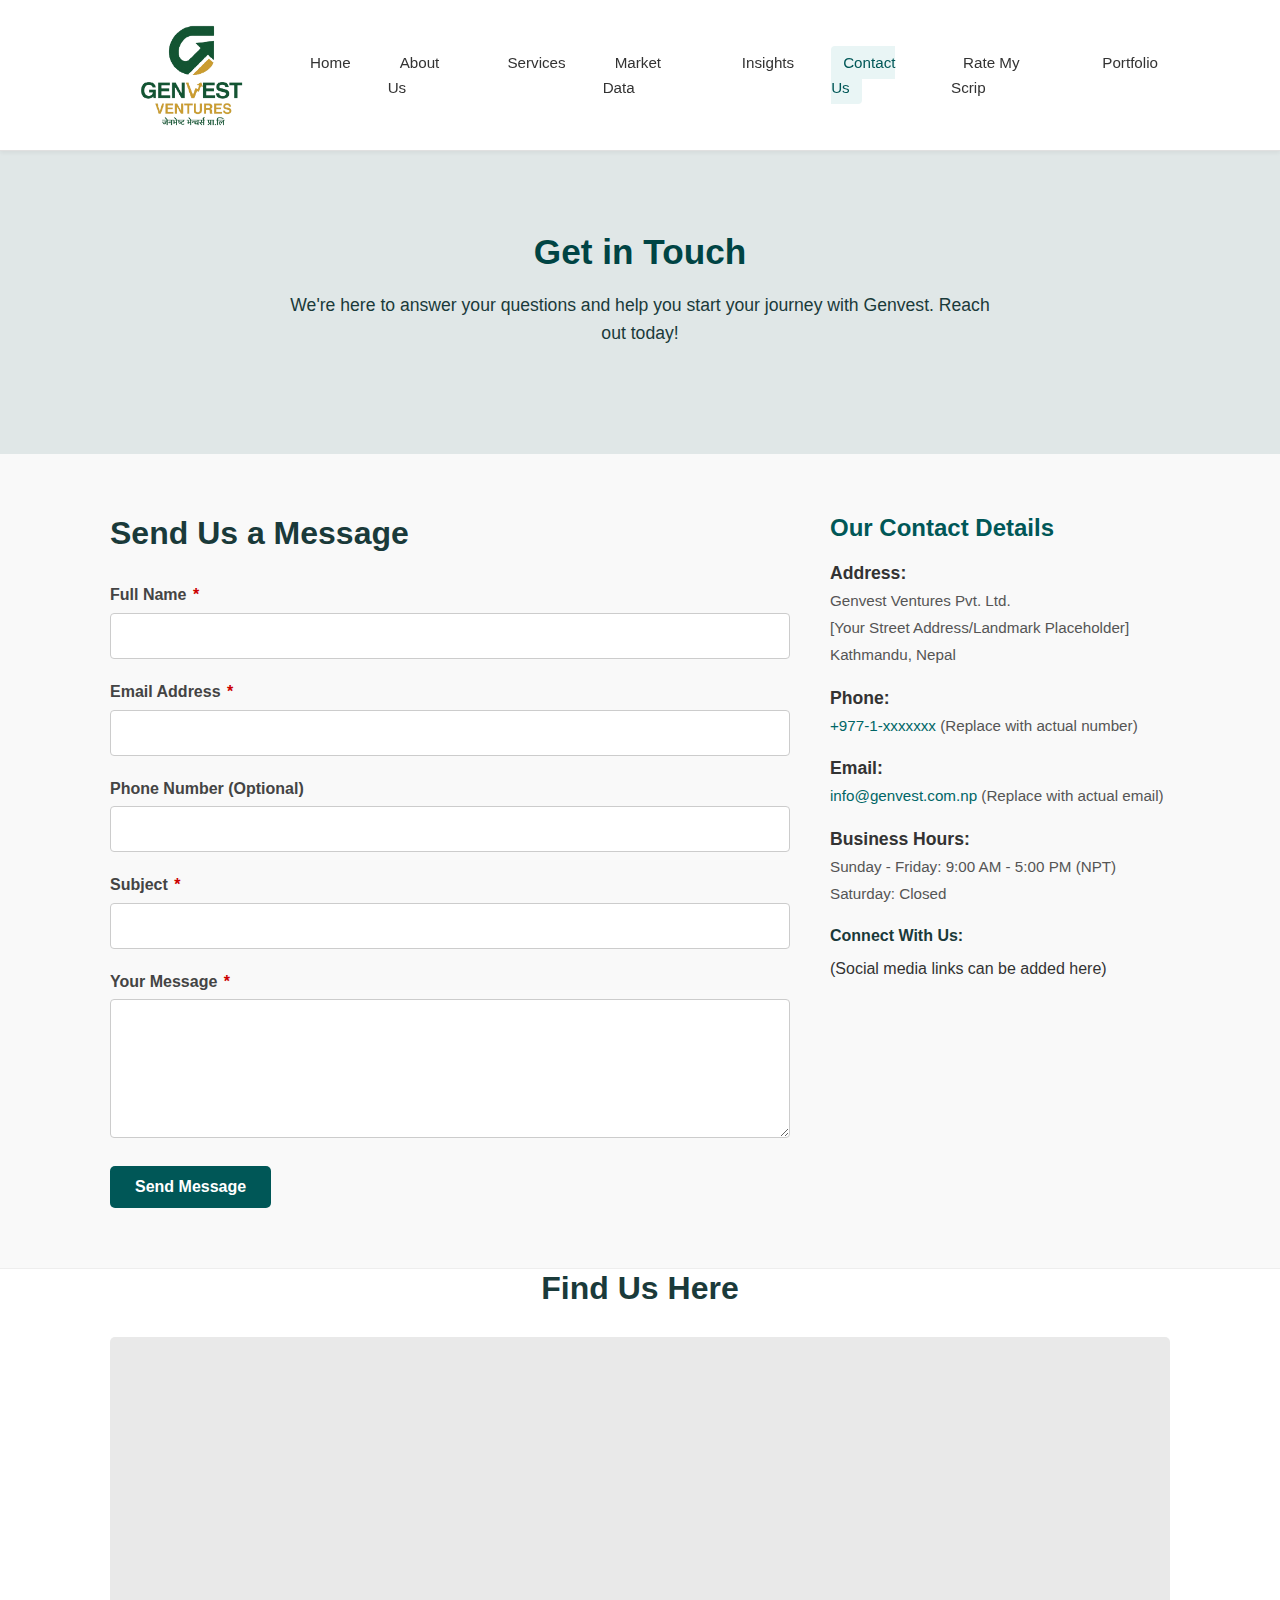
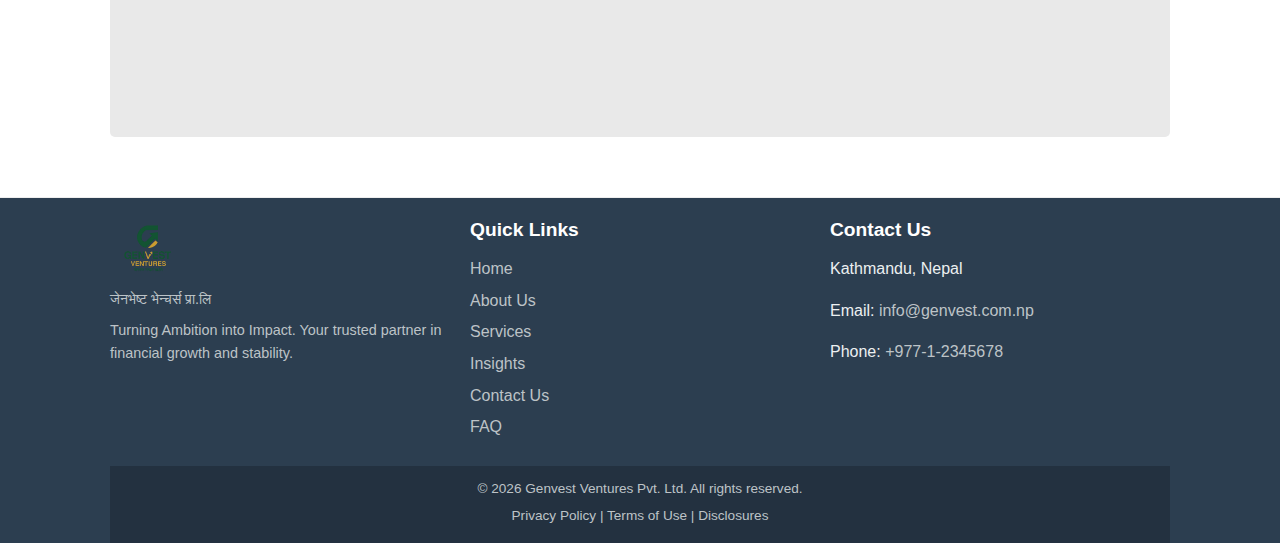
<file: contact.html>
<!DOCTYPE html>
<html lang="en">
<head>
    <meta charset="UTF-8" />
    <meta name="viewport" content="width=device-width, initial-scale=1.0" />
    <meta name="description" content="Contact Genvest for inquiries about our investment services, portfolio management, and financial planning. We are here to help." />
    <meta name="keywords" content="Contact Genvest, Genvest Nepal, investment inquiry, financial advice contact" />
    <title>Contact Us - Genvest</title>
    <link rel="stylesheet" href="style.css" />
    <style>
         
      .site-header.header-auto-hidden {
          transform: translateY(-100%);
      }
    </style>
</head>
<body>
    <header id="main-header" class="site-header">
        <div class="container header-container">
            <div class="logo-container">
                <a href="index.html">
                    <img src="WhatsApp Image 2025-05-15 at 18.25.00_c3411221.png" alt="Genvest Ventures Pvt. Ltd. Logo" id="site-logo" />
                </a>
            </div>
            <nav id="main-nav" class="site-navigation">
                <ul>
                    <li><a href="index.html">Home</a></li>
                    <li><a href="about.html">About Us</a></li>
                    <li><a href="services.html">Services</a></li>
                    
                     <li><a href="market-data.html">Market Data</a></li>
                    <li><a href="insights.html">Insights</a></li>
                    <li><a href="contact.html" class="active">Contact Us</a></li>
                     <li><a href="ratemyscrip.html">Rate My Scrip</a></li>
                     <li><a href="portfolio.html">Portfolio</a></li>
                </ul>
            </nav>
            <button id="mobile-nav-toggle" aria-label="Open navigation menu" aria-expanded="false">☰</button>
        </div>
    </header>

    <main id="main-content">
        <section id="contact-hero" class="hero-section text-center">
            <div class="container">
                <h1 class="hero-title">Get in Touch</h1>
                <p class="hero-subtitle">We're here to answer your questions and help you start your journey with Genvest. Reach out today!</p>
            </div>
        </section>

        <section id="contact-main" class="section-padding">
            <div class="container">
                <div class="contact-grid grid-container" style="grid-template-columns: 2fr 1fr; gap: 40px;">
                    <div class="contact-form-container">
                        <h2 class="section-title" style="text-align: left; margin-bottom: 30px;">Send Us a Message</h2>
                        <form id="genvest-contact-form" action="#" method="POST">
                            <div class="form-group">
                                <label for="full-name">Full Name <span class="required">*</span></label>
                                <input type="text" id="full-name" name="fullName" required />
                            </div>
                            <div class="form-group">
                                <label for="email">Email Address <span class="required">*</span></label>
                                <input type="email" id="email" name="email" required />
                            </div>
                            <div class="form-group">
                                <label for="phone">Phone Number (Optional)</label>
                                <input type="tel" id="phone" name="phone" />
                            </div>
                            <div class="form-group">
                                <label for="subject">Subject <span class="required">*</span></label>
                                <input type="text" id="subject" name="subject" required />
                            </div>
                            <div class="form-group">
                                <label for="message">Your Message <span class="required">*</span></label>
                                <textarea id="message" name="message" rows="6" required></textarea>
                            </div>
                            <button type="submit" class="btn btn-primary">Send Message</button>
                        </form>
                    </div>

                    <aside class="contact-details-container">
                        <h3 style="font-size: 1.5em; color: #005757; margin-bottom: 20px;">Our Contact Details</h3>
                        <div class="contact-info-item">
                            <h4>Address:</h4>
                            <p>Genvest Ventures Pvt. Ltd.</p>
                            <p>[Your Street Address/Landmark Placeholder]</p>
                            <p>Kathmandu, Nepal</p>
                        </div>
                        <div class="contact-info-item">
                            <h4>Phone:</h4>
                            <p><a href="tel:+9771xxxxxxx">+977-1-xxxxxxx</a> (Replace with actual number)</p>
                        </div>
                        <div class="contact-info-item">
                            <h4>Email:</h4>
                            <p><a href="mailto:info@genvest.com.np">info@genvest.com.np</a> (Replace with actual email)</p>
                        </div>
                        <div class="contact-info-item">
                            <h4>Business Hours:</h4>
                            <p>Sunday - Friday: 9:00 AM - 5:00 PM (NPT)</p>
                            <p>Saturday: Closed</p>
                        </div>
                        <div class="social-media-contact top-margin">
                            <h4>Connect With Us:</h4>
                            <p>(Social media links can be added here)</p>
                        </div>
                    </aside>
                </div>
            </div>
        </section>

        <section id="map-location" class="section-padding bg-light" style="padding-top:0;">
            <div class="container">
                <h2 class="section-title text-center">Find Us Here</h2>
                <div id="map-placeholder" style="width: 100%; height: 400px; border-radius: 5px; overflow: hidden;">
                    <iframe
                        src="https://www.google.com/maps/embed?pb=!1m18!1m12!1m3!1d3532.071825760737!2d85.32396027506908!3d27.71724528279067!2m3!1f0!2f0!3f0!3m2!1i1024!2i768!4f13.1!3m3!1m2!1s0x39eb190d5e82841d%3A0xe42c49c42316c0d!2sKathmandu%2C%20Nepal!5e0!3m2!1sen!2sus!4v1684249382167!5m2!1sen!2sus"
                        width="100%"
                        height="400"
                        style="border:0;"
                        allowfullscreen=""
                        loading="lazy"
                        referrerpolicy="no-referrer-when-downgrade"
                    ></iframe>
                </div>
            </div>
        </section>
    </main>

    <footer id="main-footer" class="site-footer section-padding">
        <div class="container">
            <div class="footer-grid">
                <div class="footer-column footer-about">
                    <img src="WhatsApp Image 2025-05-15 at 18.25.00_c3411221.png" alt="Genvest Ventures Logo" class="footer-logo" />
                    <p class="company-name-nepali">जेनभेष्ट भेन्चर्स प्रा.लि</p>
                    <p>Turning Ambition into Impact. Your trusted partner in financial growth and stability.</p>
                </div>
                <div class="footer-column footer-links">
                    <h3>Quick Links</h3>
                    <ul>
                        <li><a href="index.html">Home</a></li>
                        <li><a href="about.html">About Us</a></li>
                        <li><a href="services.html">Services</a></li>
                        <li><a href="insights.html">Insights</a></li>
                        <li><a href="contact.html" class="active">Contact Us</a></li>
                        <li><a href="faq.html">FAQ</a></li>
                    </ul>
                </div>
                <div class="footer-column footer-contact">
                    <h3>Contact Us</h3>
                    <p>Kathmandu, Nepal</p>
                    <p>Email: <a href="mailto:info@genvest.com.np">info@genvest.com.np</a></p>
                    <p>Phone: <a href="tel:+97712345678">+977-1-2345678</a></p>
                </div>
            </div>
            <div class="footer-bottom text-center">
                <p>© <span id="current-year">2025</span> Genvest Ventures Pvt. Ltd. All rights reserved.</p>
                <p>
                    <a href="privacy-policy.html">Privacy Policy</a> |
                    <a href="terms-of-use.html">Terms of Use</a> |
                    <a href="disclosures.html">Disclosures</a>
                </p>
            </div>
        </div>
    </footer>

    <script>
        document.getElementById('current-year').textContent = new Date().getFullYear();

        let lastScrollTop = 0;
        const header = document.getElementById('main-header');

        window.addEventListener('scroll', function() {
            let scrollTop = window.pageYOffset || document.documentElement.scrollTop;

            if (scrollTop > lastScrollTop) {
                header.classList.add('header-auto-hidden');
            } else {
                header.classList.remove('header-auto-hidden');
            }
            lastScrollTop = scrollTop <= 0 ? 0 : scrollTop;
        });

        const navToggle = document.getElementById('mobile-nav-toggle');
        const mainNav = document.getElementById('main-nav');

        if (navToggle && mainNav) {
            navToggle.addEventListener('click', function() {
                mainNav.classList.toggle('active');
                const isExpanded = mainNav.classList.contains('active');
                navToggle.setAttribute('aria-expanded', isExpanded);
                if (isExpanded) {
                    navToggle.innerHTML = '×';
                } else {
                    navToggle.innerHTML = '☰';
                }
            });
        }
    </script>
</body>
</html>
</file>
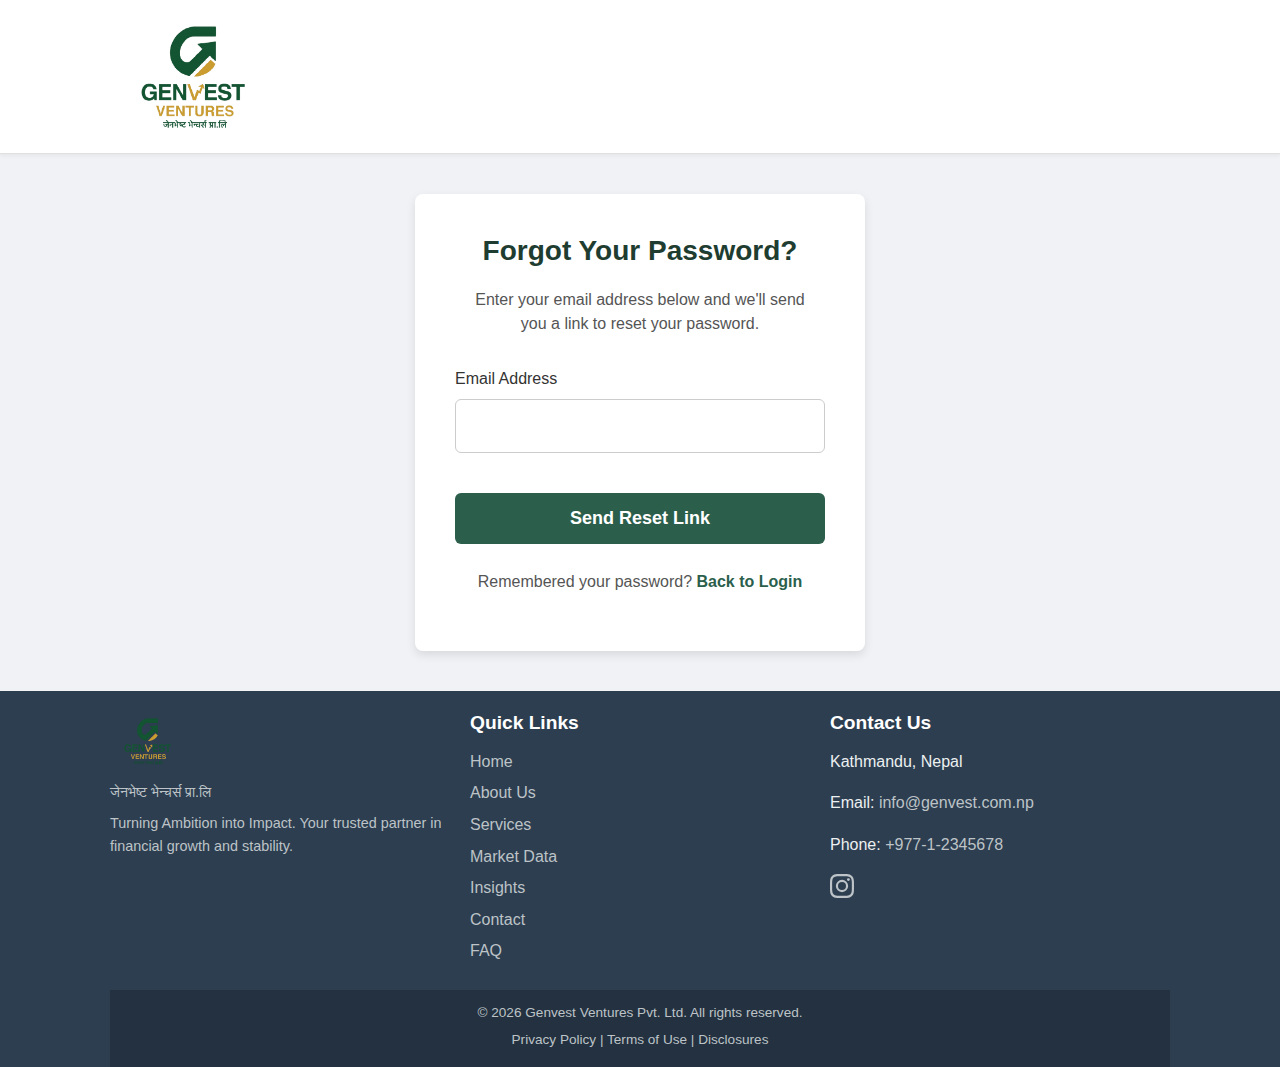
<file: forgot-password.html>
<!DOCTYPE html>
<html lang="en">
<head>
    <meta charset="UTF-8" />
    <meta name="viewport" content="width=device-width, initial-scale=1" />
    <meta name="description" content="Reset your Genvest account password." />
    <meta name="keywords" content="Genvest, forgot password, reset password, account recovery" />
    <title>Genvest - Forgot Password</title>
    <link rel="stylesheet" href="style.css" />
    <style>
        body.forgot-password-page {
            font-family: Arial, sans-serif;
            background-color: #f0f2f5;
            display: flex;
            flex-direction: column;
            min-height: 100vh;
            margin: 0;
            padding: 0;
            box-sizing: border-box;
        }

        #main-content {
            flex-grow: 1;
            display: flex;
            justify-content: center;
            align-items: center;
            padding: 40px 20px;
            box-sizing: border-box;
        }

        .forgot-password-section {
            width: 100%;
            display: flex;
            justify-content: center;
            align-items: center;
        }

        .forgot-password-card {
            background-color: #ffffff;
            padding: 40px;
            border-radius: 8px;
            box-shadow: 0 4px 10px rgba(0, 0, 0, 0.1);
            width: 100%;
            max-width: 450px;
            text-align: center;
            box-sizing: border-box;
        }

        .forgot-password-card h2 {
            color: #1e3d30;
            font-size: 28px;
            margin-bottom: 20px;
            font-weight: bold;
        }

        .instruction-text {
            color: #555555;
            font-size: 16px;
            line-height: 1.5;
            margin-bottom: 30px;
            padding: 0 10px;
        }

        .form-group {
            margin-bottom: 20px;
            text-align: left;
        }

        .form-group label {
            display: block;
            margin-bottom: 8px;
            color: #333333;
            font-size: 16px;
            font-weight: normal;
        }

        .form-group input[type="email"] {
            width: 100%;
            padding: 14px 15px;
            border: 1px solid #cccccc;
            border-radius: 6px;
            font-size: 16px;
            box-sizing: border-box;
            outline: none;
            transition: border-color 0.2s ease;
        }

        .form-group input[type="email"]:focus {
            border-color: #6a8d7d;
        }

        .reset-password-btn-form {
            background-color: #2b5f4c;
            color: #ffffff;
            padding: 15px 25px;
            border: none;
            border-radius: 6px;
            font-size: 18px;
            font-weight: bold;
            cursor: pointer;
            width: 100%;
            margin-top: 20px;
            transition: background-color 0.3s ease;
        }

        .reset-password-btn-form:hover {
            background-color: #1e3d30;
        }

        .back-to-login-text {
            margin-top: 25px;
            font-size: 16px;
            color: #555555;
        }

        .back-to-login-text a {
            color: #2b5f4c;
            text-decoration: none;
            font-weight: bold;
            transition: color 0.2s ease;
        }

        .back-to-login-text a:hover {
            text-decoration: underline;
            color: #1e3d30;
        }

        @media (max-width: 500px) {
            .forgot-password-card {
                margin: 0 15px;
                padding: 30px 20px;
            }
        }
    </style>
</head>
<body class="forgot-password-page">
    <header id="main-header" class="site-header">
        <div class="container header-container">
            <div class="logo-container">
                <a href="index.html">
                    <img src="WhatsApp Image 2025-05-15 at 18.25.00_c3411221.png" alt="Genvest Ventures Pvt. Ltd. Logo" id="site-logo" />
                </a>
            </div>
            <button id="mobile-nav-toggle" aria-label="Open navigation menu" aria-expanded="false">☰</button>
        </div>
    </header>

    <main id="main-content">
        <section class="forgot-password-section">
            <div class="forgot-password-card">
                <h2>Forgot Your Password?</h2>
                <p class="instruction-text">Enter your email address below and we'll send you a link to reset your password.</p>
                <form id="forgot-password-form">
                    <div class="form-group">
                        <label for="reset-email">Email Address</label>
                        <input type="email" id="reset-email" name="reset-email" required>
                    </div>
                    <button type="submit" class="reset-password-btn-form">Send Reset Link</button>
                    <p class="back-to-login-text">Remembered your password? <a href="login.html">Back to Login</a></p>
                </form>
            </div>
        </section>
    </main>

    <footer id="main-footer" class="site-footer section-padding">
        <div class="container">
            <div class="footer-grid">
                <div class="footer-column footer-about">
                    <img src="WhatsApp Image 2025-05-15 at 18.25.00_c3411221.png" alt="Genvest Ventures Logo" class="footer-logo" />
                    <p class="company-name-nepali">जेनभेष्ट भेन्चर्स प्रा.लि</p>
                    <p>Turning Ambition into Impact. Your trusted partner in financial growth and stability.</p>
                </div>
                <div class="footer-column footer-links">
                    <h3>Quick Links</h3>
                    <ul>
                        <li><a href="index.html">Home</a></li>
                        <li><a href="about.html">About Us</a></li>
                        <li><a href="services.html">Services</a></li>
                        <li><a href="market-data.html">Market Data</a></li>
                        <li><a href="insights.html">Insights</a></li>
                        <li><a href="contact.html">Contact</a></li>
                        <li><a href="faq.html">FAQ</a></li>
                    </ul>
                </div>
                <div class="footer-column footer-contact">
                    <h3>Contact Us</h3>
                    <p>Kathmandu, Nepal</p>
                    <p>Email: <a href="mailto:info@genvest.com.np">info@genvest.com.np</a></p>
                    <p>Phone: <a href="tel:+97712345678">+977-1-2345678</a></p>
                    <div class="social-links" style="margin-top: 15px;">
                        <a href="https://www.instagram.com/genvest.np/" target="_blank" aria-label="Instagram">
                            <svg fill="currentColor" viewBox="0 0 24 24" width="24" height="24"><path d="M12 2.163c3.204 0 3.584.012 4.85.07 3.252.148 4.771 1.691 4.919 4.919.058 1.265.069 1.645.069 4.849 0 3.205-.012 3.584-.069 4.849-.149 3.225-1.664 4.771-4.919 4.919-1.266.058-1.644.07-4.85.07-3.204 0-3.584-.012-4.849-.07-3.26-.149-4.771-1.699-4.919-4.92-.058-1.265-.07-1.644-.07-4.849 0-3.204.013-3.583.07-4.849.149-3.227 1.664-4.771 4.919-4.919 1.266-.057 1.645-.069 4.849-.069zM12 0C8.741 0 8.333.014 7.053.072 2.695.272.273 2.69.073 7.052.014 8.333 0 8.741 0 12c0 3.259.014 3.668.072 4.948.2 4.358 2.618 6.78 6.98 6.98C8.333 23.986 8.741 24 12 24c3.259 0 3.668-.014 4.948-.072 4.354-.2 6.782-2.618 6.979-6.98.059-1.28.073-1.689.073-4.948 0-3.259-.014-3.667-.072-4.947-.196-4.354-2.617-6.78-6.979-6.98C15.668.014 15.259 0 12 0zm0 5.838a6.162 6.162 0 100 12.324 6.162 6.162 0 000-12.324zM12 16a4 4 0 110-8 4 4 0 010 8zm6.406-11.845a1.44 1.44 0 100 2.881 1.44 1.44 0 000-2.881z"/></svg>
                        </a>
                    </div>
                </div>
            </div>
            <div class="footer-bottom text-center">
                <p>&copy; <span id="current-year">2025</span> Genvest Ventures Pvt. Ltd. All rights reserved.</p>
                <p><a href="privacy-policy.html">Privacy Policy</a> | <a href="terms-of-use.html">Terms of Use</a> | <a href="disclosures.html">Disclosures</a></p>
            </div>
        </div>
    </footer>

    <script>
        document.getElementById('current-year').textContent = new Date().getFullYear();

        let lastScrollTop = 0;
        const header = document.getElementById('main-header');
        if (header) {
            window.addEventListener('scroll', function() {
                let scrollTop = window.pageYOffset || document.documentElement.scrollTop;
                if (scrollTop > lastScrollTop) {
                    header.classList.add('header-auto-hidden');
                } else {
                    header.classList.remove('header-auto-hidden');
                }
                lastScrollTop = scrollTop <= 0 ? 0 : scrollTop;
            });
        }

        const navToggle = document.getElementById('mobile-nav-toggle');
        const mainNav = document.getElementById('main-nav');

        if (navToggle && mainNav) {
            navToggle.addEventListener('click', function() {
                mainNav.classList.toggle('active');
                const isExpanded = mainNav.classList.contains('active');
                navToggle.setAttribute('aria-expanded', isExpanded);
                if (isExpanded) {
                    navToggle.innerHTML = '×';
                } else {
                    navToggle.innerHTML = '☰';
                }
            });
        }

        const forgotPasswordForm = document.getElementById('forgot-password-form');
        if (forgotPasswordForm) {
            forgotPasswordForm.addEventListener('submit', function(event) {
                event.preventDefault();

                const email = document.getElementById('reset-email').value;

                if (email) {
                    alert(`A password reset link has been sent to ${email}. Please check your inbox. (Simulated)`);
                    window.location.href = 'login.html';
                } else {
                    alert('Please enter your email address.');
                }
            });
        }
    </script>
</body>
</html>
</file>
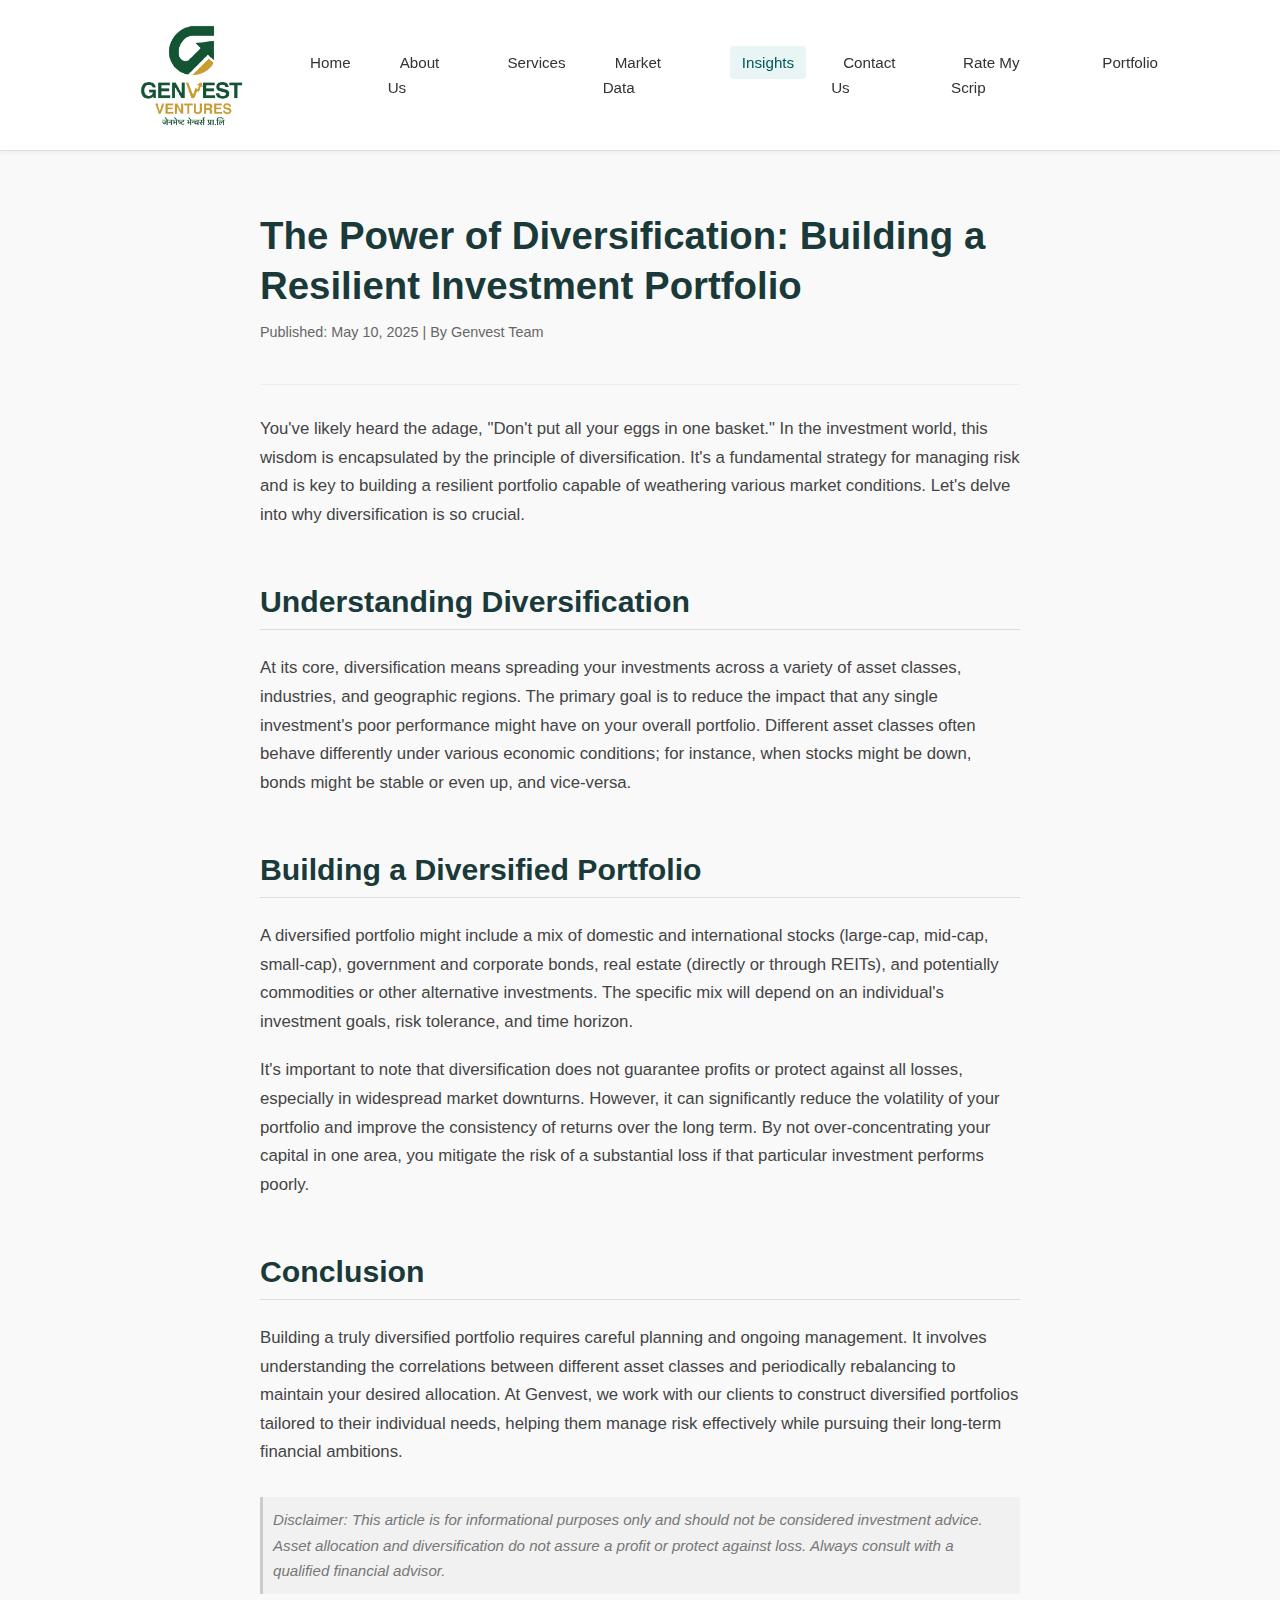
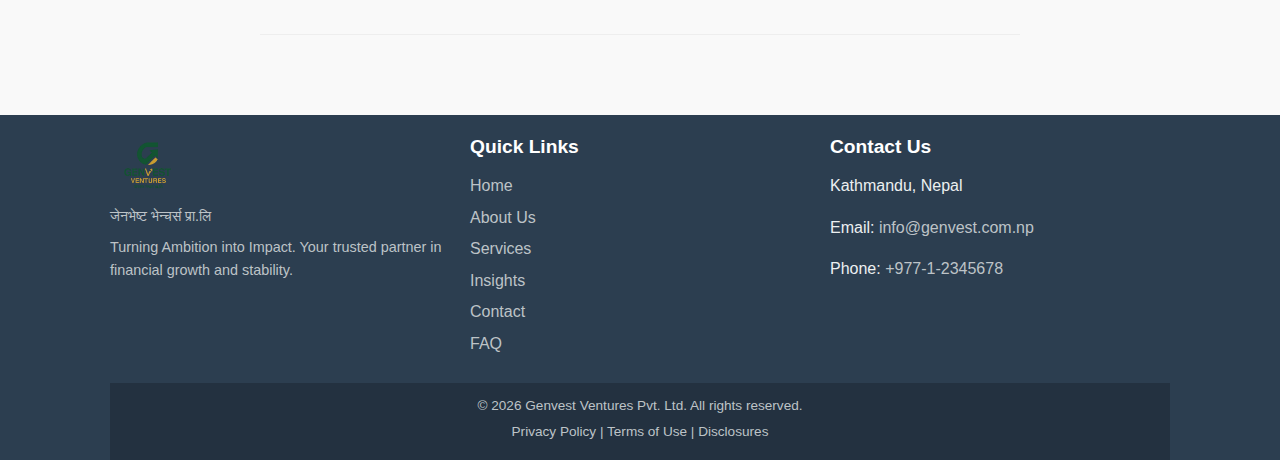
<file: insight-diversification-power.html>
<!DOCTYPE html>
<html lang="en">
<head>
    <meta charset="UTF-8">
    <meta name="viewport" content="width=device-width, initial-scale=1.0">
    <meta name="description" content="Discover the importance of diversification in building a resilient investment portfolio with Genvest. Manage risk and enhance long-term returns.">
    <meta name="keywords" content="diversification, investment portfolio, risk management, resilient portfolio, Genvest insights">
    <title>The Power of Diversification: Building a Resilient Portfolio - Genvest Insights</title>
    <link rel="stylesheet" href="style.css">
    <style>
      .site-header.header-auto-hidden {
          transform: translateY(-100%);
      }
    </style>
</head>
<body>

    <header id="main-header" class="site-header">
        <div class="container header-container">
            <div class="logo-container">
                <a href="index.html">
                    <img src="WhatsApp Image 2025-05-15 at 18.25.00_c3411221.png" alt="Genvest Ventures Pvt. Ltd. Logo" id="site-logo">
                </a>
            </div>
            <nav id="main-nav" class="site-navigation">
                <ul>
                    <li><a href="index.html">Home</a></li>
                    <li><a href="about.html">About Us</a></li>
                    <li><a href="services.html">Services</a></li>
                    <li><a href="market-data.html">Market Data</a></li>
                    <li><a href="insights.html" class="active">Insights</a></li> <li><a href="contact.html">Contact Us</a></li>
                    <li><a href="ratemyscrip.html">Rate My Scrip</a></li>
                    <li><a href="portfolio.html">Portfolio</a></li>
                </ul>
            </nav>
            <button id="mobile-nav-toggle" aria-label="Open navigation menu" aria-expanded="false">&#9776;</button>
        </div>
    </header>

    <main id="main-content">
        <section id="single-insight-content" class="section-padding">
            <div class="container" style="max-width: 800px;"> <article class="insight-full-article">
                    <header class="article-full-header">
                        <h1 class="article-full-title">The Power of Diversification: Building a Resilient Investment Portfolio</h1>
                        <p class="article-full-meta">
                            <span class="publish-date">Published: May 10, 2025</span> |
                            <span class="author-name">By Genvest Team</span>
                        </p>
                        </header>

                    <div class="article-full-body">
                        <p>You've likely heard the adage, "Don't put all your eggs in one basket." In the investment world, this wisdom is encapsulated by the principle of diversification. It's a fundamental strategy for managing risk and is key to building a resilient portfolio capable of weathering various market conditions. Let's delve into why diversification is so crucial.</p>

                        <h2>Understanding Diversification</h2>
                        <p>At its core, diversification means spreading your investments across a variety of asset classes, industries, and geographic regions. The primary goal is to reduce the impact that any single investment's poor performance might have on your overall portfolio. Different asset classes often behave differently under various economic conditions; for instance, when stocks might be down, bonds might be stable or even up, and vice-versa.</p>

                        <h2>Building a Diversified Portfolio</h2>
                        <p>A diversified portfolio might include a mix of domestic and international stocks (large-cap, mid-cap, small-cap), government and corporate bonds, real estate (directly or through REITs), and potentially commodities or other alternative investments. The specific mix will depend on an individual's investment goals, risk tolerance, and time horizon.</p>
                        <p>It's important to note that diversification does not guarantee profits or protect against all losses, especially in widespread market downturns. However, it can significantly reduce the volatility of your portfolio and improve the consistency of returns over the long term. By not over-concentrating your capital in one area, you mitigate the risk of a substantial loss if that particular investment performs poorly.</p>

                        <h2>Conclusion</h2>
                        <p>Building a truly diversified portfolio requires careful planning and ongoing management. It involves understanding the correlations between different asset classes and periodically rebalancing to maintain your desired allocation. At Genvest, we work with our clients to construct diversified portfolios tailored to their individual needs, helping them manage risk effectively while pursuing their long-term financial ambitions.</p>
                        
                        <p class="disclaimer" style="font-style: italic; font-size: 0.9em; color: #777; margin-top: 30px;">
                            <em>Disclaimer: This article is for informational purposes only and should not be considered investment advice. Asset allocation and diversification do not assure a profit or protect against loss. Always consult with a qualified financial advisor.</em>
                        </p>
                    </div>

                    <footer class="article-full-footer" style="margin-top: 40px; padding-top: 20px; border-top: 1px solid #eee;">
                        </footer>
                </article>

            </div>
        </section>
    </main>

    <footer id="main-footer" class="site-footer section-padding">
        <div class="container">
            <div class="footer-grid">
                <div class="footer-column footer-about">
                    <img src="WhatsApp Image 2025-05-15 at 18.25.00_c3411221.png" alt="Genvest Ventures Logo" class="footer-logo">
                    <p class="company-name-nepali">जेनभेष्ट भेन्चर्स प्रा.लि</p>
                    <p>Turning Ambition into Impact. Your trusted partner in financial growth and stability.</p>
                </div>
                <div class="footer-column footer-links">
                    <h3>Quick Links</h3>
                    <ul>
                        <li><a href="index.html">Home</a></li>
                        <li><a href="about.html">About Us</a></li>
                        <li><a href="services.html">Services</a></li>
                        <li><a href="insights.html" class="active">Insights</a></li> <li><a href="contact.html">Contact</a></li>
                        <li><a href="faq.html">FAQ</a></li>
                    </ul>
                </div>
                <div class="footer-column footer-contact">
                    <h3>Contact Us</h3>
                    <p>Kathmandu, Nepal</p>
                    <p>Email: <a href="mailto:info@genvest.com.np">info@genvest.com.np</a></p>
                    <p>Phone: <a href="tel:+97712345678">+977-1-2345678</a></p>
                </div>
            </div>
            <div class="footer-bottom text-center">
                <p>© <span id="current-year">2025</span> Genvest Ventures Pvt. Ltd. All rights reserved.</p>
                <p><a href="privacy-policy.html">Privacy Policy</a> | <a href="terms-of-use.html">Terms of Use</a> | <a href="disclosures.html">Disclosures</a></p>
            </div>
        </div>
    </footer>

    <script>
        document.getElementById('current-year').textContent = new Date().getFullYear();

        let lastScrollTop = 0;
        const header = document.getElementById('main-header');

        window.addEventListener('scroll', function() {
            let scrollTop = window.pageYOffset || document.documentElement.scrollTop;

            if (scrollTop > lastScrollTop) {
                header.classList.add('header-auto-hidden');
            } else {
                header.classList.remove('header-auto-hidden');
            }
            lastScrollTop = scrollTop <= 0 ? 0 : scrollTop;
        });

        const navToggle = document.getElementById('mobile-nav-toggle');
        const mainNav = document.getElementById('main-nav');

        if (navToggle && mainNav) {
            navToggle.addEventListener('click', function() {
                mainNav.classList.toggle('active');
                const isExpanded = mainNav.classList.contains('active');
                navToggle.setAttribute('aria-expanded', isExpanded);
                if (isExpanded) {
                    navToggle.innerHTML = '&times;';
                } else {
                    navToggle.innerHTML = '&#9776;';
                }
            });
        }
    </script>
</body>
</html>
</file>
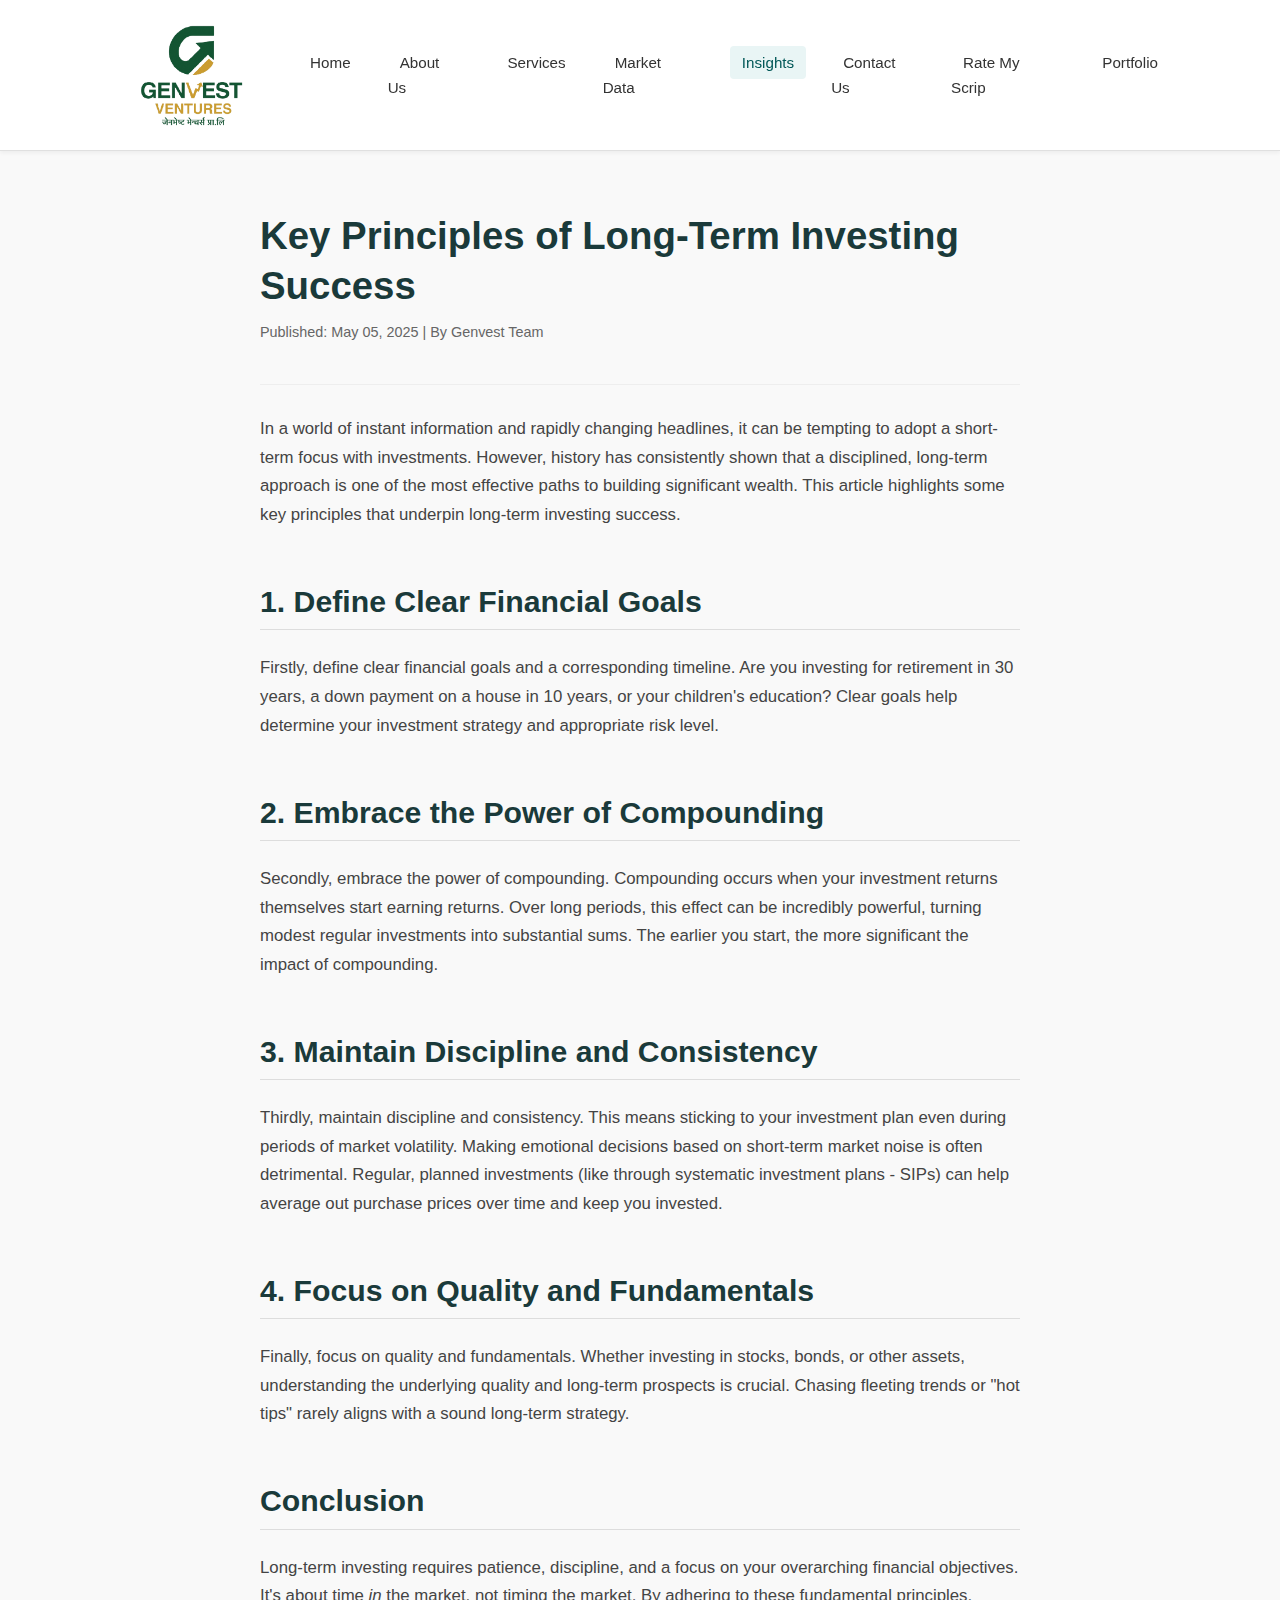
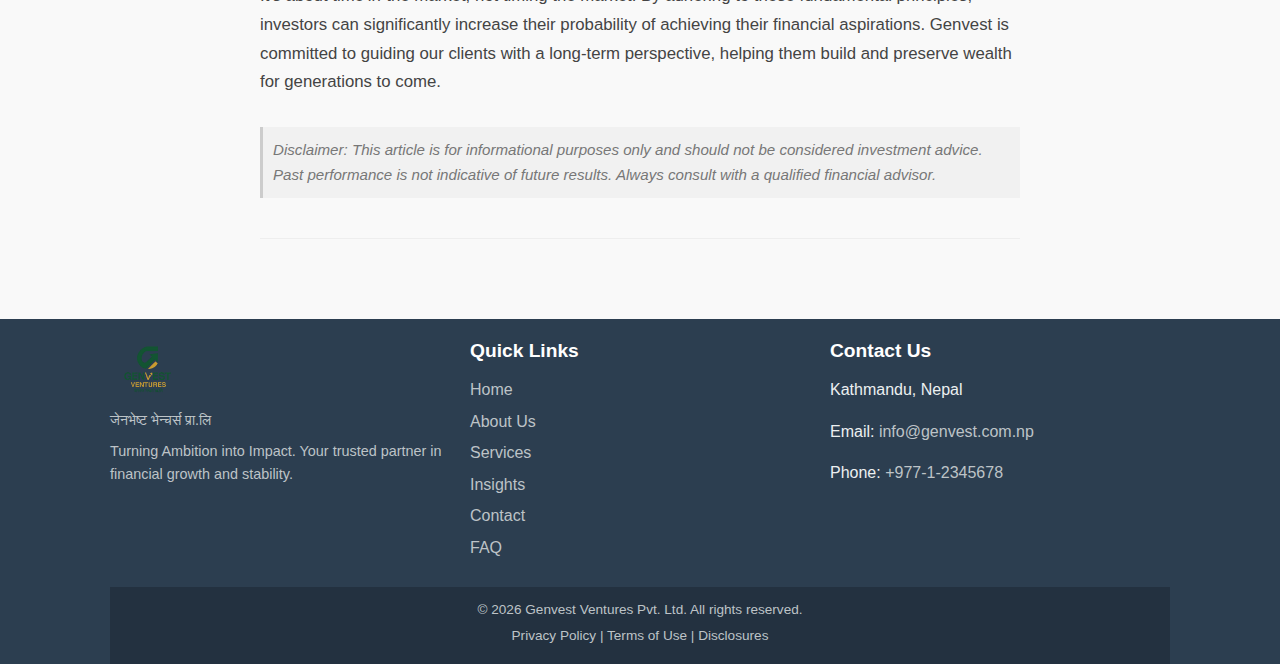
<file: insight-long-term-investing.html>
<!DOCTYPE html>
<html lang="en">
<head>
    <meta charset="UTF-8">
    <meta name="viewport" content="width=device-width, initial-scale=1.0">
    <meta name="description" content="Learn the key principles of long-term investing success with Genvest. Focus on goals, compounding, discipline, and quality for wealth creation.">
    <meta name="keywords" content="long-term investing, investment principles, wealth creation, compounding, Genvest insights">
    <title>Key Principles of Long-Term Investing Success - Genvest Insights</title>
    <link rel="stylesheet" href="style.css">
    <style>
      .site-header.header-auto-hidden {
          transform: translateY(-100%);
      }
       .login-btn {
          background-color: #007bff;
          color: white;
          padding: 8px 15px;
          border-radius: 5px;
          text-decoration: none;
          font-weight: bold;
          transition: background-color 0.3s ease;
      }

       .login-btn:hover {
          background-color: #0056b3;
      }
    </style>
</head>
<body>

    <header id="main-header" class="site-header">
        <div class="container header-container">
            <div class="logo-container">
                <a href="index.html">
                    <img src="WhatsApp Image 2025-05-15 at 18.25.00_c3411221.png" alt="Genvest Ventures Pvt. Ltd. Logo" id="site-logo">
                </a>
            </div>
            <nav id="main-nav" class="site-navigation">
                <ul>
                    <li><a href="index.html">Home</a></li>
                    <li><a href="about.html">About Us</a></li>
                    <li><a href="services.html">Services</a></li>
                    <li><a href="market-data.html">Market Data</a></li>
                    <li><a href="insights.html" class="active">Insights</a></li> <li><a href="contact.html">Contact Us</a></li>
                    <li><a href="ratemyscrip.html">Rate My Scrip</a></li>
                    <li><a href="portfolio.html">Portfolio</a></li>
                </ul>
            </nav>
            <button id="mobile-nav-toggle" aria-label="Open navigation menu" aria-expanded="false">&#9776;</button>
        </div>
    </header>

    <main id="main-content">
        <section id="single-insight-content" class="section-padding">
            <div class="container" style="max-width: 800px;"> <article class="insight-full-article">
                    <header class="article-full-header">
                        <h1 class="article-full-title">Key Principles of Long-Term Investing Success</h1>
                        <p class="article-full-meta">
                            <span class="publish-date">Published: May 05, 2025</span> |
                            <span class="author-name">By Genvest Team</span>
                        </p>
                        </header>

                    <div class="article-full-body">
                        <p>In a world of instant information and rapidly changing headlines, it can be tempting to adopt a short-term focus with investments. However, history has consistently shown that a disciplined, long-term approach is one of the most effective paths to building significant wealth. This article highlights some key principles that underpin long-term investing success.</p>

                        <h2>1. Define Clear Financial Goals</h2>
                        <p>Firstly, define clear financial goals and a corresponding timeline. Are you investing for retirement in 30 years, a down payment on a house in 10 years, or your children's education? Clear goals help determine your investment strategy and appropriate risk level.</p>

                        <h2>2. Embrace the Power of Compounding</h2>
                        <p>Secondly, embrace the power of compounding. Compounding occurs when your investment returns themselves start earning returns. Over long periods, this effect can be incredibly powerful, turning modest regular investments into substantial sums. The earlier you start, the more significant the impact of compounding.</p>

                        <h2>3. Maintain Discipline and Consistency</h2>
                        <p>Thirdly, maintain discipline and consistency. This means sticking to your investment plan even during periods of market volatility. Making emotional decisions based on short-term market noise is often detrimental. Regular, planned investments (like through systematic investment plans - SIPs) can help average out purchase prices over time and keep you invested.</p>
                        
                        <h2>4. Focus on Quality and Fundamentals</h2>
                        <p>Finally, focus on quality and fundamentals. Whether investing in stocks, bonds, or other assets, understanding the underlying quality and long-term prospects is crucial. Chasing fleeting trends or "hot tips" rarely aligns with a sound long-term strategy.</p>

                        <h2>Conclusion</h2>
                        <p>Long-term investing requires patience, discipline, and a focus on your overarching financial objectives. It's about time <em>in</em> the market, not timing the market. By adhering to these fundamental principles, investors can significantly increase their probability of achieving their financial aspirations. Genvest is committed to guiding our clients with a long-term perspective, helping them build and preserve wealth for generations to come.</p>
                        
                        <p class="disclaimer" style="font-style: italic; font-size: 0.9em; color: #777; margin-top: 30px;">
                            <em>Disclaimer: This article is for informational purposes only and should not be considered investment advice. Past performance is not indicative of future results. Always consult with a qualified financial advisor.</em>
                        </p>
                    </div>

                    <footer class="article-full-footer" style="margin-top: 40px; padding-top: 20px; border-top: 1px solid #eee;">
                        </footer>
                </article>

            </div>
        </section>
    </main>

    <footer id="main-footer" class="site-footer section-padding">
        <div class="container">
            <div class="footer-grid">
                <div class="footer-column footer-about">
                    <img src="WhatsApp Image 2025-05-15 at 18.25.00_c3411221.png" alt="Genvest Ventures Logo" class="footer-logo">
                    <p class="company-name-nepali">जेनभेष्ट भेन्चर्स प्रा.लि</p>
                    <p>Turning Ambition into Impact. Your trusted partner in financial growth and stability.</p>
                </div>
                <div class="footer-column footer-links">
                    <h3>Quick Links</h3>
                    <ul>
                        <li><a href="index.html">Home</a></li>
                        <li><a href="about.html">About Us</a></li>
                        <li><a href="services.html">Services</a></li>
                        <li><a href="insights.html" class="active">Insights</a></li> <li><a href="contact.html">Contact</a></li>
                        <li><a href="faq.html">FAQ</a></li>
                    </ul>
                </div>
                <div class="footer-column footer-contact">
                    <h3>Contact Us</h3>
                    <p>Kathmandu, Nepal</p>
                    <p>Email: <a href="mailto:info@genvest.com.np">info@genvest.com.np</a></p>
                    <p>Phone: <a href="tel:+97712345678">+977-1-2345678</a></p>
                </div>
            </div>
            <div class="footer-bottom text-center">
                <p>© <span id="current-year">2025</span> Genvest Ventures Pvt. Ltd. All rights reserved.</p>
                <p><a href="privacy-policy.html">Privacy Policy</a> | <a href="terms-of-use.html">Terms of Use</a> | <a href="disclosures.html">Disclosures</a></p>
            </div>
        </div>
    </footer>

    <script>
        document.getElementById('current-year').textContent = new Date().getFullYear();

        let lastScrollTop = 0;
        const header = document.getElementById('main-header');

        window.addEventListener('scroll', function() {
            let scrollTop = window.pageYOffset || document.documentElement.scrollTop;

            if (scrollTop > lastScrollTop) {
                header.classList.add('header-auto-hidden');
            } else {
                header.classList.remove('header-auto-hidden');
            }
            lastScrollTop = scrollTop <= 0 ? 0 : scrollTop;
        });

        const navToggle = document.getElementById('mobile-nav-toggle');
        const mainNav = document.getElementById('main-nav');

        if (navToggle && mainNav) {
            navToggle.addEventListener('click', function() {
                mainNav.classList.toggle('active');
                const isExpanded = mainNav.classList.contains('active');
                navToggle.setAttribute('aria-expanded', isExpanded);
                if (isExpanded) {
                    navToggle.innerHTML = '&times;';
                } else {
                    navToggle.innerHTML = '&#9776;';
                }
            });
        }
    </script>
</body>
</html>
</file>
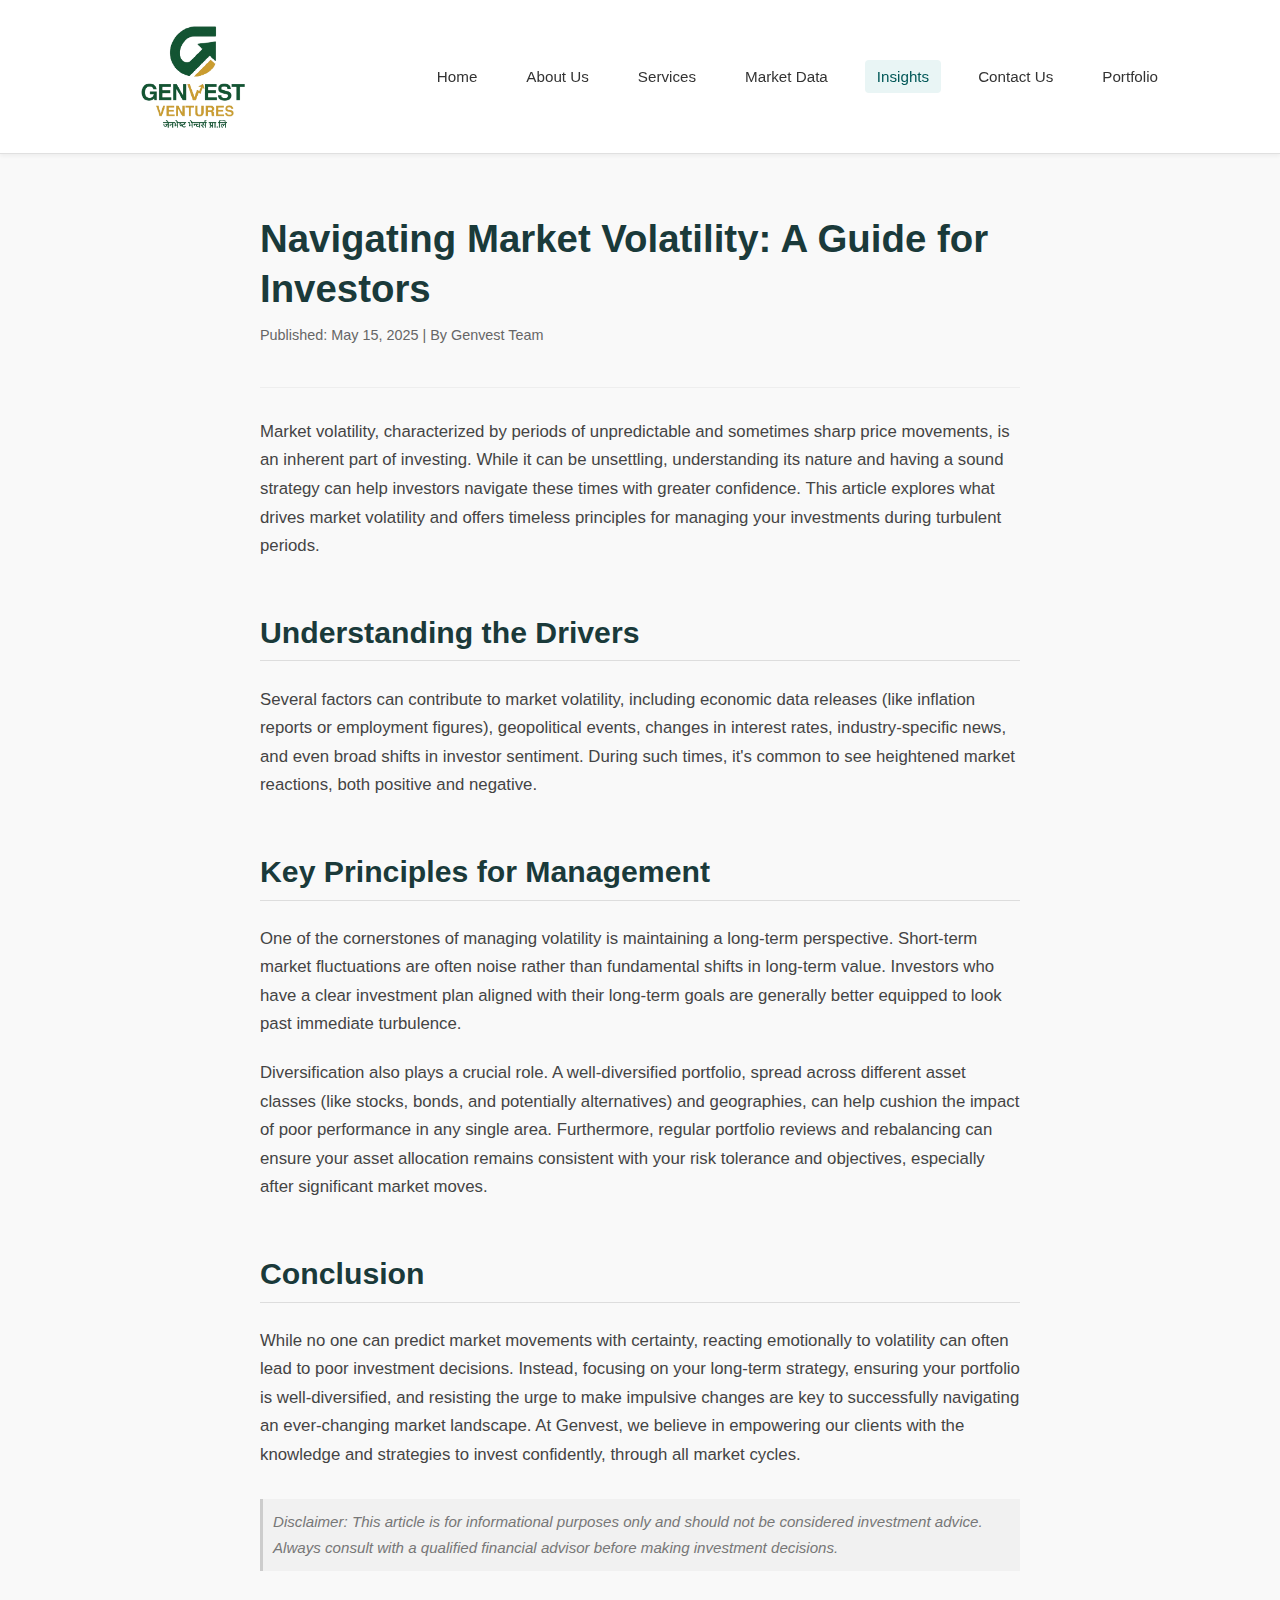
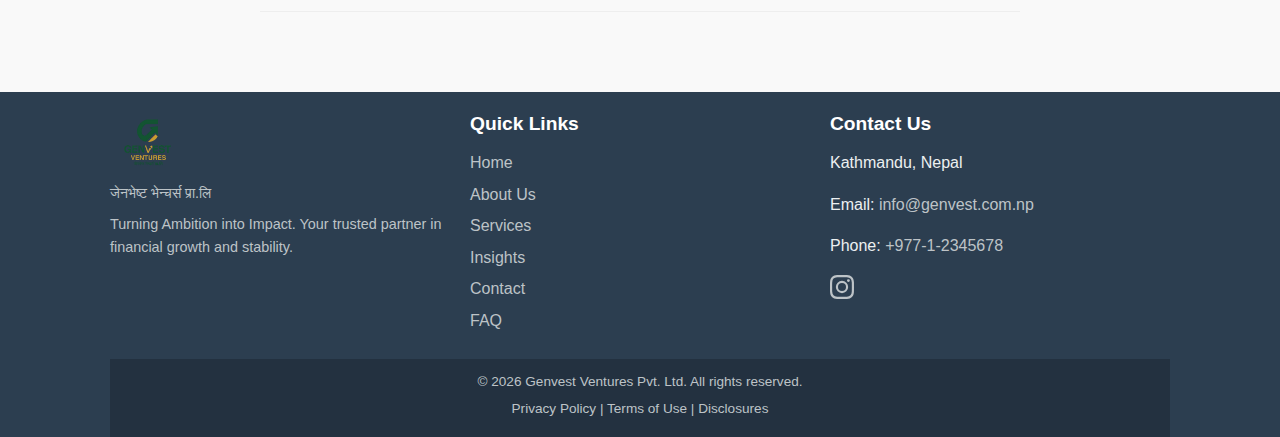
<file: insight-market-volatility.html>
<!DOCTYPE html>
<html lang="en">
<head>
    <meta charset="UTF-8">
    <meta name="viewport" content="width=device-width, initial-scale=1.0">
    <meta name="description" content="Learn how to navigate market volatility with insights from Genvest. Understand its drivers and timeless principles for managing your investments.">
    <meta name="keywords" content="market volatility, investment strategy, navigating uncertainty, Genvest insights, investor guide">
    <title>Navigating Market Volatility: A Guide for Investors - Genvest Insights</title>
    <link rel="stylesheet" href="style.css">
    <style>
      .site-header.header-auto-hidden {
          transform: translateY(-100%);
      }
    </style>
</head>
<body>

    <header id="main-header" class="site-header">
        <div class="container header-container">
            <div class="logo-container">
                <a href="index.html">
                    <img src="WhatsApp Image 2025-05-15 at 18.25.00_c3411221.png" alt="Genvest Ventures Pvt. Ltd. Logo" id="site-logo">
                </a>
            </div>
            <nav id="main-nav" class="site-navigation">
                <ul>
                    <li><a href="index.html">Home</a></li>
                    <li><a href="about.html">About Us</a></li>
                    <li class="dropdown">
                        <a href="services.html">Services</a>
                    </li>
                    <li><a href="market-data.html">Market Data</a></li>
                    <li><a href="insights.html" class="active">Insights</a></li> <li><a href="contact.html">Contact Us</a></li>
                    <li><a href="portfolio.html">Portfolio</a></li>
                </ul>
            </nav>
            <button id="mobile-nav-toggle" aria-label="Open navigation menu" aria-expanded="false">&#9776;</button>
        </div>
    </header>

    <main id="main-content">
        <section id="single-insight-content" class="section-padding">
            <div class="container" style="max-width: 800px;"> <article class="insight-full-article">
                    <header class="article-full-header">
                        <h1 class="article-full-title">Navigating Market Volatility: A Guide for Investors</h1>
                        <p class="article-full-meta">
                            <span class="publish-date">Published: May 15, 2025</span> |
                            <span class="author-name">By Genvest Team</span>
                        </p>
                    </header>

                    <div class="article-full-body">
                        <p>Market volatility, characterized by periods of unpredictable and sometimes sharp price movements, is an inherent part of investing. While it can be unsettling, understanding its nature and having a sound strategy can help investors navigate these times with greater confidence. This article explores what drives market volatility and offers timeless principles for managing your investments during turbulent periods.</p>

                        <h2>Understanding the Drivers</h2> <p>Several factors can contribute to market volatility, including economic data releases (like inflation reports or employment figures), geopolitical events, changes in interest rates, industry-specific news, and even broad shifts in investor sentiment. During such times, it's common to see heightened market reactions, both positive and negative.</p>

                        <h2>Key Principles for Management</h2>
                        <p>One of the cornerstones of managing volatility is maintaining a long-term perspective. Short-term market fluctuations are often noise rather than fundamental shifts in long-term value. Investors who have a clear investment plan aligned with their long-term goals are generally better equipped to look past immediate turbulence.</p>
                        <p>Diversification also plays a crucial role. A well-diversified portfolio, spread across different asset classes (like stocks, bonds, and potentially alternatives) and geographies, can help cushion the impact of poor performance in any single area. Furthermore, regular portfolio reviews and rebalancing can ensure your asset allocation remains consistent with your risk tolerance and objectives, especially after significant market moves.</p>
                        
                        <h2>Conclusion</h2>
                        <p>While no one can predict market movements with certainty, reacting emotionally to volatility can often lead to poor investment decisions. Instead, focusing on your long-term strategy, ensuring your portfolio is well-diversified, and resisting the urge to make impulsive changes are key to successfully navigating an ever-changing market landscape. At Genvest, we believe in empowering our clients with the knowledge and strategies to invest confidently, through all market cycles.</p>
                        
                        <p class="disclaimer" style="font-style: italic; font-size: 0.9em; color: #777; margin-top: 30px;">
                            <em>Disclaimer: This article is for informational purposes only and should not be considered investment advice. Always consult with a qualified financial advisor before making investment decisions.</em>
                        </p>
                    </div>

                    <footer class="article-full-footer" style="margin-top: 40px; padding-top: 20px; border-top: 1px solid #eee;">
                        </footer>
                </article>

            </div>
        </section>
    </main>

    <footer id="main-footer" class="site-footer section-padding">
        <div class="container">
            <div class="footer-grid">
                <div class="footer-column footer-about">
                    <img src="WhatsApp Image 2025-05-15 at 18.25.00_c3411221.png" alt="Genvest Ventures Logo" class="footer-logo">
                    <p class="company-name-nepali">जेनभेष्ट भेन्चर्स प्रा.लि</p>
                    <p>Turning Ambition into Impact. Your trusted partner in financial growth and stability.</p>
                </div>
                <div class="footer-column footer-links">
                    <h3>Quick Links</h3>
                    <ul>
                        <li><a href="index.html">Home</a></li>
                        <li><a href="about.html">About Us</a></li>
                        <li><a href="services.html">Services</a></li>
                        <li><a href="insights.html" class="active">Insights</a></li> <li><a href="contact.html">Contact</a></li>
                        <li><a href="faq.html">FAQ</a></li>
                    </ul>
                </div>
                <div class="footer-column footer-contact">
                    <h3>Contact Us</h3>
                    <p>Kathmandu, Nepal</p>
                    <p>Email: <a href="mailto:info@genvest.com.np">info@genvest.com.np</a></p>
                    <p>Phone: <a href="tel:+97712345678">+977-1-2345678</a></p>
                    <div class="social-links" style="margin-top: 15px;">
                        <a href="https://www.instagram.com/genvest.np/" target="_blank" aria-label="Instagram">
                            <svg fill="currentColor" viewBox="0 0 24 24" width="24" height="24"><path d="M12 2.163c3.204 0 3.584.012 4.85.07 3.252.148 4.771 1.691 4.919 4.919.058 1.265.069 1.645.069 4.849 0 3.205-.012 3.584-.069 4.849-.149 3.225-1.664 4.771-4.919 4.919-1.266.058-1.644.07-4.85.07-3.204 0-3.584-.012-4.849-.07-3.26-.149-4.771-1.699-4.919-4.92-.058-1.265-.07-1.644-.07-4.849 0-3.204.013-3.583.07-4.849.149-3.227 1.664-4.771 4.919-4.919 1.266-.057 1.645-.069 4.849-.069zM12 0C8.741 0 8.333.014 7.053.072 2.695.272.273 2.69.073 7.052.014 8.333 0 8.741 0 12c0 3.259.014 3.668.072 4.948.2 4.358 2.618 6.78 6.98 6.98C8.333 23.986 8.741 24 12 24c3.259 0 3.668-.014 4.948-.072 4.354-.2 6.782-2.618 6.979-6.98.059-1.28.073-1.689.073-4.948 0-3.259-.014-3.667-.072-4.947-.196-4.354-2.617-6.78-6.979-6.98C15.668.014 15.259 0 12 0zm0 5.838a6.162 6.162 0 100 12.324 6.162 6.162 0 000-12.324zM12 16a4 4 0 110-8 4 4 0 010 8zm6.406-11.845a1.44 1.44 0 100 2.881 1.44 1.44 0 000-2.881z"/></svg>
                        </a>
                    </div>
                </div>
            </div>
            <div class="footer-bottom text-center">
                <p>© <span id="current-year">2025</span> Genvest Ventures Pvt. Ltd. All rights reserved.</p>
                <p><a href="privacy-policy.html">Privacy Policy</a> | <a href="terms-of-use.html">Terms of Use</a> | <a href="disclosures.html">Disclosures</a></p>
            </div>
        </div>
    </footer>

    <script>
        document.getElementById('current-year').textContent = new Date().getFullYear();

        let lastScrollTop = 0;
        const header = document.getElementById('main-header');

        window.addEventListener('scroll', function() {
            let scrollTop = window.pageYOffset || document.documentElement.scrollTop;

            if (scrollTop > lastScrollTop) {
                header.classList.add('header-auto-hidden');
            } else {
                header.classList.remove('header-auto-hidden');
            }
            lastScrollTop = scrollTop <= 0 ? 0 : scrollTop;
        });

        const navToggle = document.getElementById('mobile-nav-toggle');
        const mainNav = document.getElementById('main-nav');

        if (navToggle && mainNav) {
            navToggle.addEventListener('click', function() {
                mainNav.classList.toggle('active');
                const isExpanded = mainNav.classList.contains('active');
                navToggle.setAttribute('aria-expanded', isExpanded);
                if (isExpanded) {
                    navToggle.innerHTML = '&times;';
                } else {
                    navToggle.innerHTML = '&#9776;';
                }
            });
        }
    </script>
</body>
</html>
</file>
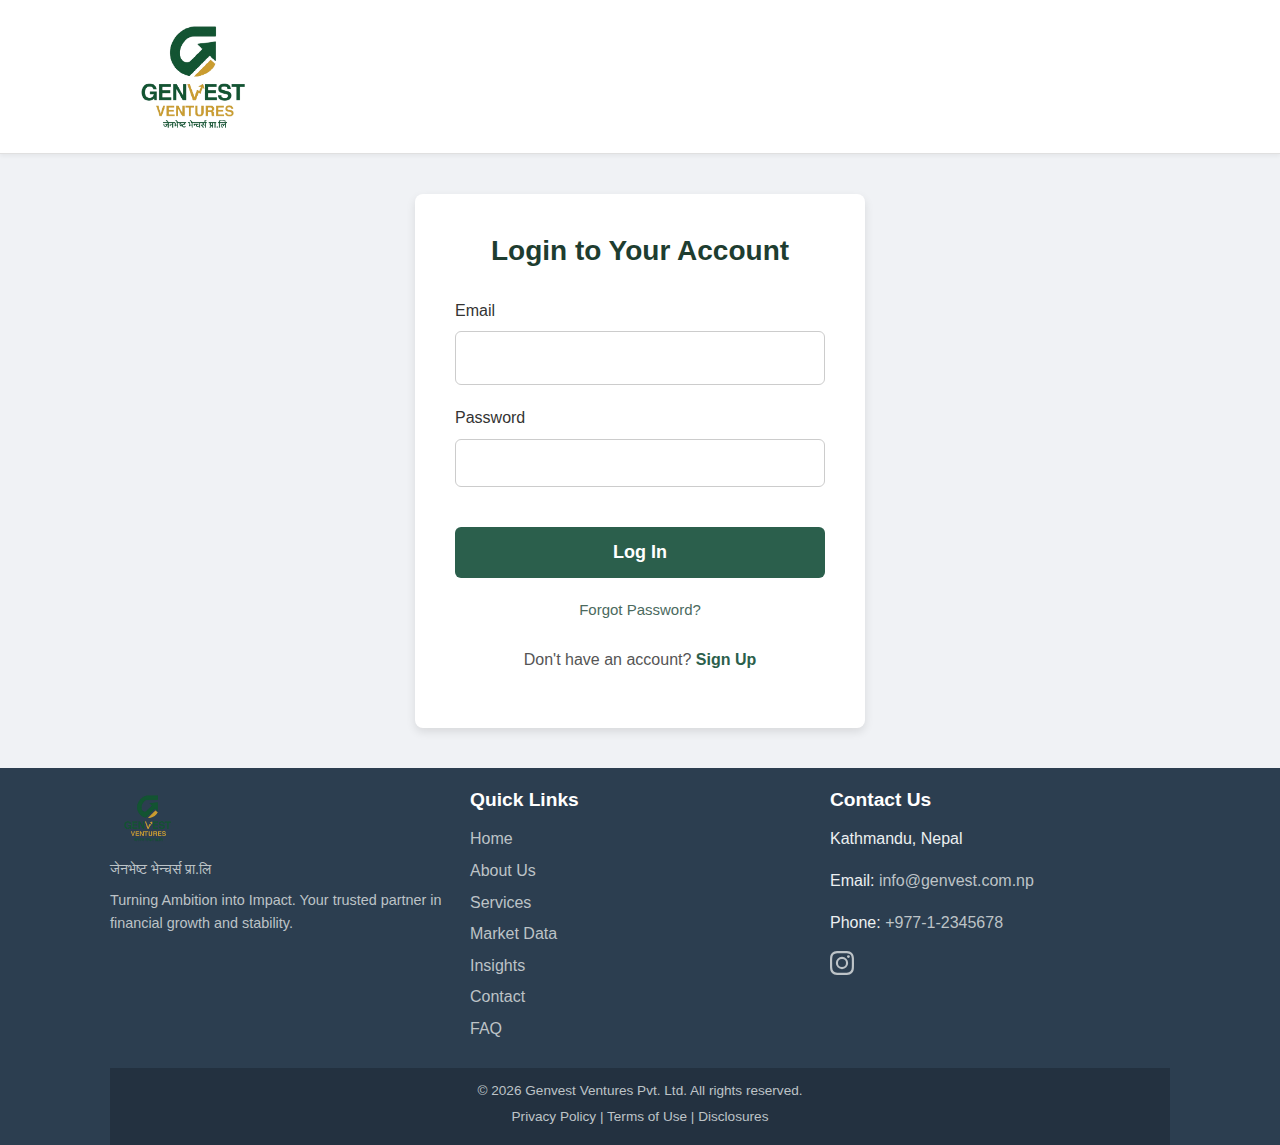
<file: login.html>
<!DOCTYPE html>
<html lang="en">
<head>
    <meta charset="UTF-8" />
    <meta name="viewport" content="width=device-width, initial-scale=1" />
    <meta name="description" content="Login to your Genvest account to manage your investments and financial plans." />
    <meta name="keywords" content="Genvest, login, sign in, account, investment, financial planning" />
    <title>Genvest - Login</title>
    <link rel="stylesheet" href="style.css" />
    <style>
        body.login-page {
            font-family: Arial, sans-serif;
            background-color: #f0f2f5;
            display: flex;
            flex-direction: column;
            min-height: 100vh;
            margin: 0;
            padding: 0;
            box-sizing: border-box;
        }

        #main-content {
            flex-grow: 1;
            display: flex;
            justify-content: center;
            align-items: center;
            padding: 40px 20px;
            box-sizing: border-box;
        }

        .login-section {
            width: 100%;
            display: flex;
            justify-content: center;
            align-items: center;
        }

        .login-card {
            background-color: #ffffff;
            padding: 40px;
            border-radius: 8px;
            box-shadow: 0 4px 10px rgba(0, 0, 0, 0.1);
            width: 100%;
            max-width: 450px;
            text-align: center;
            box-sizing: border-box;
        }

        .login-card h2 {
            color: #1e3d30;
            font-size: 28px;
            margin-bottom: 30px;
            font-weight: bold;
        }

        .form-group {
            margin-bottom: 20px;
            text-align: left;
        }

        .form-group label {
            display: block;
            margin-bottom: 8px;
            color: #333333;
            font-size: 16px;
            font-weight: normal;
        }

        .form-group input[type="text"],
        .form-group input[type="password"] {
            width: 100%;
            padding: 14px 15px;
            border: 1px solid #cccccc;
            border-radius: 6px;
            font-size: 16px;
            box-sizing: border-box;
            outline: none;
            transition: border-color 0.2s ease;
        }

        .form-group input[type="text"]:focus,
        .form-group input[type="password"]:focus {
            border-color: #6a8d7d;
        }

        .login-btn-form {
            background-color: #2b5f4c;
            color: #ffffff;
            padding: 15px 25px;
            border: none;
            border-radius: 6px;
            font-size: 18px;
            font-weight: bold;
            cursor: pointer;
            width: 100%;
            margin-top: 20px;
            transition: background-color 0.3s ease;
        }

        .login-btn-form:hover {
            background-color: #1e3d30;
        }

        .forgot-password {
            margin-top: 20px;
            font-size: 15px;
        }

        .forgot-password a {
            color: #4b6a5e;
            text-decoration: none;
            transition: color 0.2s ease;
        }

        .forgot-password a:hover {
            text-decoration: underline;
            color: #2b5f4c;
        }

        .signup-text {
            margin-top: 25px;
            font-size: 16px;
            color: #555555;
        }

        .signup-text a {
            color: #2b5f4c;
            text-decoration: none;
            font-weight: bold;
            transition: color 0.2s ease;
        }

        .signup-text a:hover {
            text-decoration: underline;
            color: #1e3d30;
        }

        @media (max-width: 500px) {
            .login-card {
                margin: 0 15px;
                padding: 30px 20px;
            }
        }
    </style>
</head>
<body class="login-page">
    <header id="main-header" class="site-header">
        <div class="container header-container">
            <div class="logo-container">
                <a href="index.html">
                    <img src="WhatsApp Image 2025-05-15 at 18.25.00_c3411221.png" alt="Genvest Ventures Pvt. Ltd. Logo" id="site-logo" />
                </a>
            </div>
        </div>
    </header>

    <main id="main-content">
        <section class="login-section">
            <div class="login-card">
                <h2>Login to Your Account</h2>
                <form id="login-form">
                    <div class="form-group">
                        <label for="username"> Email</label>
                        <input type="text" id="username" name="username" required>
                    </div>
                    <div class="form-group">
                        <label for="password">Password</label>
                        <input type="password" id="password" name="password" required>
                    </div>
                    <button type="submit" class="login-btn-form">Log In</button>
                    <div class="forgot-password">
                        <a href="forgot-password.html">Forgot Password?</a>
                    </div>
                    <p class="signup-text">Don't have an account? <a href="signup.html">Sign Up</a></p>
                </form>
            </div>
        </section>
    </main>

    <footer id="main-footer" class="site-footer section-padding">
        <div class="container">
            <div class="footer-grid">
                <div class="footer-column footer-about">
                    <img src="WhatsApp Image 2025-05-15 at 18.25.00_c3411221.png" alt="Genvest Ventures Logo" class="footer-logo" />
                    <p class="company-name-nepali">जेनभेष्ट भेन्चर्स प्रा.लि</p>
                    <p>Turning Ambition into Impact. Your trusted partner in financial growth and stability.</p>
                </div>
                <div class="footer-column footer-links">
                    <h3>Quick Links</h3>
                    <ul>
                        <li><a href="index.html">Home</a></li>
                        <li><a href="about.html">About Us</a></li>
                        <li><a href="services.html">Services</a></li>
                        <li><a href="market-data.html">Market Data</a></li>
                        <li><a href="insights.html">Insights</a></li>
                        <li><a href="contact.html">Contact</a></li>
                        <li><a href="faq.html">FAQ</a></li>
                    </ul>
                </div>
                <div class="footer-column footer-contact">
                    <h3>Contact Us</h3>
                    <p>Kathmandu, Nepal</p>
                    <p>Email: <a href="mailto:info@genvest.com.np">info@genvest.com.np</a></p>
                    <p>Phone: <a href="tel:+97712345678">+977-1-2345678</a></p>
                    <div class="social-links" style="margin-top: 15px;">
                        <a href="https://www.instagram.com/genvest.np/" target="_blank" aria-label="Instagram">
                            <svg fill="currentColor" viewBox="0 0 24 24" width="24" height="24"><path d="M12 2.163c3.204 0 3.584.012 4.85.07 3.252.148 4.771 1.691 4.919 4.919.058 1.265.069 1.645.069 4.849 0 3.205-.012 3.584-.069 4.849-.149 3.225-1.664 4.771-4.919 4.919-1.266.058-1.644.07-4.85.07-3.204 0-3.584-.012-4.849-.07-3.26-.149-4.771-1.699-4.919-4.92-.058-1.265-.07-1.644-.07-4.849 0-3.204.013-3.583.07-4.849.149-3.227 1.664-4.771 4.919-4.919 1.266-.057 1.645-.069 4.849-.069zM12 0C8.741 0 8.333.014 7.053.072 2.695.272.273 2.69.073 7.052.014 8.333 0 8.741 0 12c0 3.259.014 3.668.072 4.948.2 4.358 2.618 6.78 6.98 6.98C8.333 23.986 8.741 24 12 24c3.259 0 3.668-.014 4.948-.072 4.354-.2 6.782-2.618 6.979-6.98.059-1.28.073-1.689.073-4.948 0-3.259-.014-3.667-.072-4.947-.196-4.354-2.617-6.78-6.979-6.98C15.668.014 15.259 0 12 0zm0 5.838a6.162 6.162 0 100 12.324 6.162 6.162 0 000-12.324zM12 16a4 4 0 110-8 4 4 0 010 8zm6.406-11.845a1.44 1.44 0 100 2.881 1.44 1.44 0 000-2.881z"/></svg>
                        </a>
                    </div>
                </div>
            </div>
            <div class="footer-bottom text-center">
                <p>&copy; <span id="current-year">2025</span> Genvest Ventures Pvt. Ltd. All rights reserved.</p>
                <p><a href="privacy-policy.html">Privacy Policy</a> | <a href="terms-of-use.html">Terms of Use</a> | <a href="disclosures.html">Disclosures</a></p>
            </div>
        </div>
    </footer>

    <script>
        document.getElementById('current-year').textContent = new Date().getFullYear();

        let lastScrollTop = 0;
        const header = document.getElementById('main-header');

        if (header) {
            window.addEventListener('scroll', function() {
                let scrollTop = window.pageYOffset || document.documentElement.scrollTop;

                if (scrollTop > lastScrollTop) {
                    header.classList.add('header-auto-hidden');
                } else {
                    header.classList.remove('header-auto-hidden');
                }
                lastScrollTop = scrollTop <= 0 ? 0 : scrollTop;
            });
        }

        const navToggle = document.getElementById('mobile-nav-toggle');
        const mainNav = document.getElementById('main-nav');

        if (navToggle && mainNav) {
            navToggle.addEventListener('click', function() {
                mainNav.classList.toggle('active');
                const isExpanded = mainNav.classList.contains('active');
                navToggle.setAttribute('aria-expanded', isExpanded);
                if (isExpanded) {
                    navToggle.innerHTML = '&times;';
                } else {
                    navToggle.innerHTML = '&#9776;';
                }
            });
        }

        function checkLoginStatus() {
            const authButton = document.getElementById('auth-button');
            if (!authButton) return;

            const userLoggedIn = localStorage.getItem('isLoggedIn') === 'true';

            if (userLoggedIn) {
                const userPhotoURL = 'https://via.placeholder.com/40';
                authButton.outerHTML = `<a href="profile.html" class="user-profile-icon" id="auth-button" aria-label="User Profile"><img src="${userPhotoURL}" alt="User"></a>`;
            } else {
                authButton.href = 'login.html';
                authButton.textContent = 'Login';
                authButton.classList.add('login-btn');
                authButton.classList.remove('user-profile-icon');
            }
        }

        document.addEventListener('DOMContentLoaded', checkLoginStatus);

        const loginForm = document.getElementById('login-form');
        if (loginForm) {
            loginForm.addEventListener('submit', function(event) {
                event.preventDefault();

                const username = document.getElementById('username').value;
                const password = document.getElementById('password').value;


                if (username === 'user' && password === '123') {
                    localStorage.setItem('isLoggedIn', 'true');
                    alert('Login successful!');
                    window.location.href = 'index.html';
                } else {
                    alert('Invalid username or password. Please try again.');

                }
            });
        }
    </script>
</body>
</html>
</file>
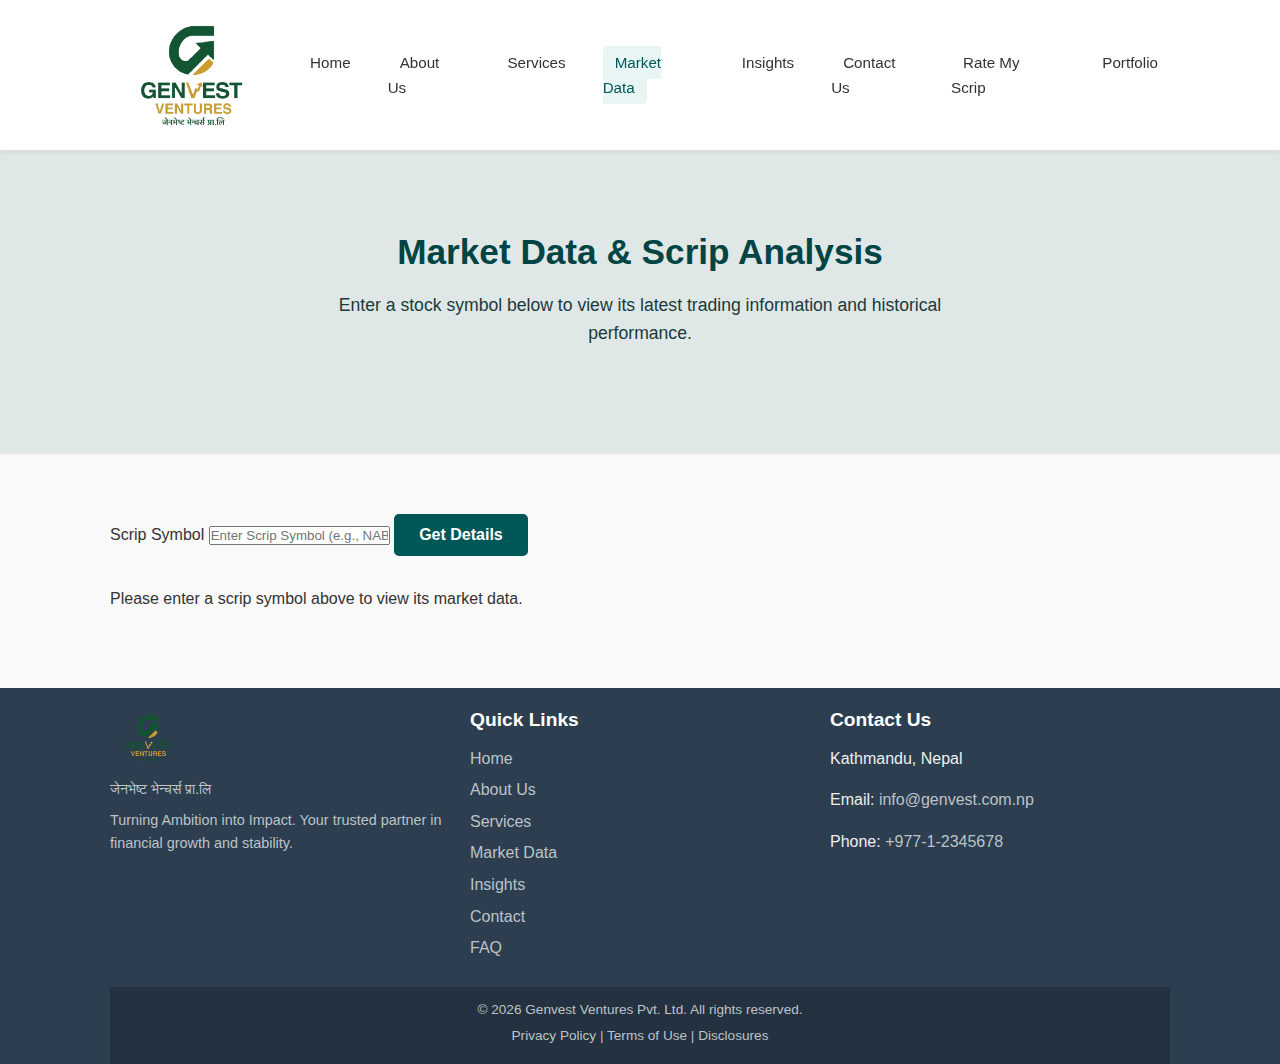
<file: market-data.html>
<!DOCTYPE html>
<html lang="en">
<head>
    <meta charset="UTF-8">
    <meta name="viewport" content="width=device-width, initial-scale=1.0">
    <meta name="description" content="Access live market data, stock scrip information, and floorsheet analysis from the Nepal Stock Exchange on Genvest.">
    <meta name="keywords" content="Genvest market data, Nepal stock exchange, NEPSE live data, scrip information, floorsheet, stock analysis">
    <title>Market Data - Genvest</title>
    <link rel="stylesheet" href="style.css">
    <style>
      .site-header.header-auto-hidden {
          transform: translateY(-100%);
      }
    </style>
</head>
<body>

    <header id="main-header" class="site-header">
        <div class="container header-container">
            <div class="logo-container">
                <a href="index.html">
                    <img src="WhatsApp Image 2025-05-15 at 18.25.00_c3411221.png" alt="Genvest Ventures Pvt. Ltd. Logo" id="site-logo">
                </a>
            </div>
            <nav id="main-nav" class="site-navigation">
                <ul>
                    <li><a href="index.html">Home</a></li>
                    <li><a href="about.html">About Us</a></li>
                    <li><a href="services.html">Services</a></li>
                    <li><a href="market-data.html" class="active">Market Data</a></li>
                    <li><a href="insights.html">Insights</a></li>
                    <li><a href="contact.html">Contact Us</a></li>
                    <li><a href="ratemyscrip.html">Rate My Scrip</a></li>
                    <li><a href="portfolio.html">Portfolio</a></li>
                </ul>
            </nav>
            <button id="mobile-nav-toggle" aria-label="Open navigation menu" aria-expanded="false">&#9776;</button>
        </div>
    </header>

    <main id="main-content">

        <section id="market-data-hero" class="hero-section text-center">
            <div class="container">
                <h1 class="hero-title">Market Data & Scrip Analysis</h1>
                <p class="hero-subtitle">Enter a stock symbol below to view its latest trading information and historical performance.</p>
            </div>
        </section>

        <section id="scrip-search-section" class="section-padding" style="padding-bottom: 30px;">
            <div class="container">
                <form id="scrip-search-form" class="scrip-search-form">
                    <label for="scrip-symbol-input" class="sr-only">Scrip Symbol</label>
                    <input type="text" id="scrip-symbol-input" name="scripSymbol" placeholder="Enter Scrip Symbol (e.g., NABIL)" required>
                    <button type="submit" class="btn btn-primary">Get Details</button>
                </form>
            </div>
        </section>

        <section id="scrip-results-section" class="section-padding" style="padding-top: 0;">
            <div class="container">
                <div id="results-output" class="results-output-container">
                    <p class="results-prompt">Please enter a scrip symbol above to view its market data.</p>

                    <div id="loading-message" class="loading-message" style="display: none; text-align:center; padding: 20px;">
                        <p>Fetching data, please wait...</p>
                    </div>

                    <div id="error-message" class="error-message" style="display: none; text-align:center; padding: 20px; color: red;">
                        <p>Error: Scrip not found or data unavailable. Please check the symbol and try again.</p>
                    </div>

                    <div id="scrip-data-display" class="scrip-data-details" style="display: none;">
                        <header class="scrip-header">
                            <h2 id="data-scrip-name">[Company Name] (<span id="data-scrip-symbol">[SYMBOL]</span>)</h2>
                            <p id="data-scrip-sector">Sector: [Sector Name]</p>
                        </header>
                        <hr>

                        <div class="scrip-summary grid-container" style="grid-template-columns: repeat(auto-fit, minmax(200px, 1fr)); margin-top: 20px; margin-bottom:30px;">
                            <div class="summary-item card">
                                <div class="card-content">
                                    <h4>Last Traded Price (LTP)</h4>
                                    <p id="data-ltp" class="data-value">[Value]</p>
                                </div>
                            </div>
                            <div class="summary-item card">
                                <div class="card-content">
                                    <h4>Open</h4>
                                    <p id="data-open" class="data-value">[Value]</p>
                                </div>
                            </div>
                            <div class="summary-item card">
                                <div class="card-content">
                                    <h4>High</h4>
                                    <p id="data-high" class="data-value">[Value]</p>
                                </div>
                            </div>
                            <div class="summary-item card">
                                <div class="card-content">
                                    <h4>Low</h4>
                                    <p id="data-low" class="data-value">[Value]</p>
                                </div>
                            </div>
                            <div class="summary-item card">
                                <div class="card-content">
                                    <h4>Close / Previous Close</h4>
                                    <p><span id="data-close">[Value]</span> / <span id="data-prev-close">[Value]</span></p>
                                </div>
                            </div>
                            <div class="summary-item card">
                                <div class="card-content">
                                    <h4>Change / % Change</h4>
                                    <p><span id="data-change">[Value]</span> (<span id="data-percent-change">[Value]%</span>)</p>
                                </div>
                            </div>
                            <div class="summary-item card">
                                <div class="card-content">
                                    <h4>Volume Traded</h4>
                                    <p id="data-volume" class="data-value">[Value]</p>
                                </div>
                            </div>
                            <div class="summary-item card">
                                <div class="card-content">
                                    <h4>Turnover</h4>
                                    <p id="data-turnover" class="data-value">[Value]</p>
                                </div>
                            </div>
                        </div>

                        <div class="scrip-charts-tables">
                            <div class="chart-placeholder card" style="margin-bottom: 30px;">
                                <div class="card-content">
                                    <h4>Price History Chart</h4>
                                    <div id="price-chart-area" style="width:100%; height:300px; background-color: #f0f0f0; display:flex; align-items:center; justify-content:center;">Chart will be displayed here</div>
                                </div>
                            </div>

                            <div class="floorsheet-placeholder card">
                                <div class="card-content">
                                    <h4>Recent Trades (Floorsheet Highlights)</h4>
                                    <div id="floorsheet-table-area" style="overflow-x:auto;">
                                        <table style="width:100%; border-collapse: collapse;">
                                            <thead>
                                                <tr>
                                                    <th style="border:1px solid #ddd; padding:8px; text-align:left;">Contract No</th>
                                                    <th style="border:1px solid #ddd; padding:8px; text-align:left;">Buyer</th>
                                                    <th style="border:1px solid #ddd; padding:8px; text-align:left;">Seller</th>
                                                    <th style="border:1px solid #ddd; padding:8px; text-align:right;">Quantity</th>
                                                    <th style="border:1px solid #ddd; padding:8px; text-align:right;">Rate</th>
                                                    <th style="border:1px solid #ddd; padding:8px; text-align:right;">Amount</th>
                                                </tr>
                                            </thead>
                                            <tbody id="floorsheet-data-body">
                                                <tr><td colspan="6" style="padding:10px; text-align:center;">No recent trades to display or enter scrip to view.</td></tr>
                                            </tbody>
                                        </table>
                                    </div>
                                </div>
                            </div>
                        </div>
                    </div> </div> </div>
        </section>
    </main>

    <footer id="main-footer" class="site-footer section-padding">
        <div class="container">
            <div class="footer-grid">
                <div class="footer-column footer-about">
                    <img src="WhatsApp Image 2025-05-15 at 18.25.00_c3411221.png" alt="Genvest Ventures Logo" class="footer-logo">
                    <p class="company-name-nepali">जेनभेष्ट भेन्चर्स प्रा.लि</p>
                    <p>Turning Ambition into Impact. Your trusted partner in financial growth and stability.</p>
                </div>
                <div class="footer-column footer-links">
                    <h3>Quick Links</h3>
                    <ul>
                        <li><a href="index.html">Home</a></li>
                        <li><a href="about.html">About Us</a></li>
                        <li><a href="services.html">Services</a></li>
                        <li><a href="market-data.html" class="active">Market Data</a></li>
                        <li><a href="insights.html">Insights</a></li>
                        <li><a href="contact.html">Contact</a></li>
                        <li><a href="faq.html">FAQ</a></li>
                    </ul>
                </div>
                <div class="footer-column footer-contact">
                    <h3>Contact Us</h3>
                    <p>Kathmandu, Nepal</p>
                    <p>Email: <a href="mailto:info@genvest.com.np">info@genvest.com.np</a></p>
                    <p>Phone: <a href="tel:+97712345678">+977-1-2345678</a></p>
                </div>
            </div>
            <div class="footer-bottom text-center">
                <p>© <span id="current-year">2025</span> Genvest Ventures Pvt. Ltd. All rights reserved.</p>
                <p><a href="privacy-policy.html">Privacy Policy</a> | <a href="terms-of-use.html">Terms of Use</a> | <a href="disclosures.html">Disclosures</a></p>
            </div>
        </div>
    </footer>

    <script>
        document.getElementById('current-year').textContent = new Date().getFullYear();

        let lastScrollTop = 0;
        const header = document.getElementById('main-header');

        window.addEventListener('scroll', function() {
            let scrollTop = window.pageYOffset || document.documentElement.scrollTop;

            if (scrollTop > lastScrollTop) {
                header.classList.add('header-auto-hidden');
            } else {
                header.classList.remove('header-auto-hidden');
            }
            lastScrollTop = scrollTop <= 0 ? 0 : scrollTop;
        });

        const navToggle = document.getElementById('mobile-nav-toggle');
        const mainNav = document.getElementById('main-nav');

        if (navToggle && mainNav) {
            navToggle.addEventListener('click', function() {
                mainNav.classList.toggle('active');
                const isExpanded = mainNav.classList.contains('active');
                navToggle.setAttribute('aria-expanded', isExpanded);
                if (isExpanded) {
                    navToggle.innerHTML = '&times;';
                } else {
                    navToggle.innerHTML = '&#9776;';
                }
            });
        }

        const scripSearchForm = document.getElementById('scrip-search-form');
        const resultsOutput = document.getElementById('results-output');
        const scripDataDisplay = document.getElementById('scrip-data-display');
        const loadingMessage = document.getElementById('loading-message');
        const errorMessage = document.getElementById('error-message');
        const resultsPrompt = document.querySelector('.results-prompt');


        if (scripSearchForm) {
            scripSearchForm.addEventListener('submit', function(event) {
                event.preventDefault();

                if(resultsPrompt) resultsPrompt.style.display = 'none';
                scripDataDisplay.style.display = 'none';
                errorMessage.style.display = 'none';
                loadingMessage.style.display = 'block';

                const scripSymbol = document.getElementById('scrip-symbol-input').value.toUpperCase();
                console.log('Searching for scrip:', scripSymbol);

                setTimeout(() => {
                    loadingMessage.style.display = 'none';
                    if (scripSymbol === "NABIL" || scripSymbol === "HDL") {
                        document.getElementById('data-scrip-name').textContent = scripSymbol === "NABIL" ? "Nabil Bank Limited" : "Himalayan Distillery Ltd.";
                        document.getElementById('data-scrip-symbol').textContent = scripSymbol;
                        document.getElementById('data-scrip-sector').textContent = "Commercial Bank / Manufacturing & Processing";
                        document.getElementById('data-ltp').textContent = "1050.50";
                        document.getElementById('data-open').textContent = "1040.00";
                        document.getElementById('data-high').textContent = "1060.00";
                        document.getElementById('data-low').textContent = "1035.00";
                        document.getElementById('data-close').textContent = "1050.00";
                        document.getElementById('data-prev-close').textContent = "1038.00";
                        document.getElementById('data-change').textContent = "+12.50";
                        document.getElementById('data-percent-change').textContent = "+1.20";
                        document.getElementById('data-volume').textContent = "15,780";
                        document.getElementById('data-turnover').textContent = "16,500,390.00";

                        const floorsheetBody = document.getElementById('floorsheet-data-body');
                        floorsheetBody.innerHTML = `
                            <tr>
                                <td style="border:1px solid #ddd; padding:8px;">2025051501001234</td>
                                <td style="border:1px solid #ddd; padding:8px;">58</td>
                                <td style="border:1px solid #ddd; padding:8px;">45</td>
                                <td style="border:1px solid #ddd; padding:8px; text-align:right;">100</td>
                                <td style="border:1px solid #ddd; padding:8px; text-align:right;">1050.00</td>
                                <td style="border:1px solid #ddd; padding:8px; text-align:right;">105,000.00</td>
                            </tr>
                            <tr>
                                <td style="border:1px solid #ddd; padding:8px;">2025051501001235</td>
                                <td style="border:1px solid #ddd; padding:8px;">33</td>
                                <td style="border:1px solid #ddd; padding:8px;">58</td>
                                <td style="border:1px solid #ddd; padding:8px; text-align:right;">50</td>
                                <td style="border:1px solid #ddd; padding:8px; text-align:right;">1051.00</td>
                                <td style="border:1px solid #ddd; padding:8px; text-align:right;">52,550.00</td>
                            </tr>
                        `;


                        scripDataDisplay.style.display = 'block';
                    } else {
                        errorMessage.style.display = 'block';
                        if(resultsPrompt) resultsPrompt.style.display = 'block';
                    }
                }, 1500);
            });
        }
    </script>
</body>
</html>
</file>
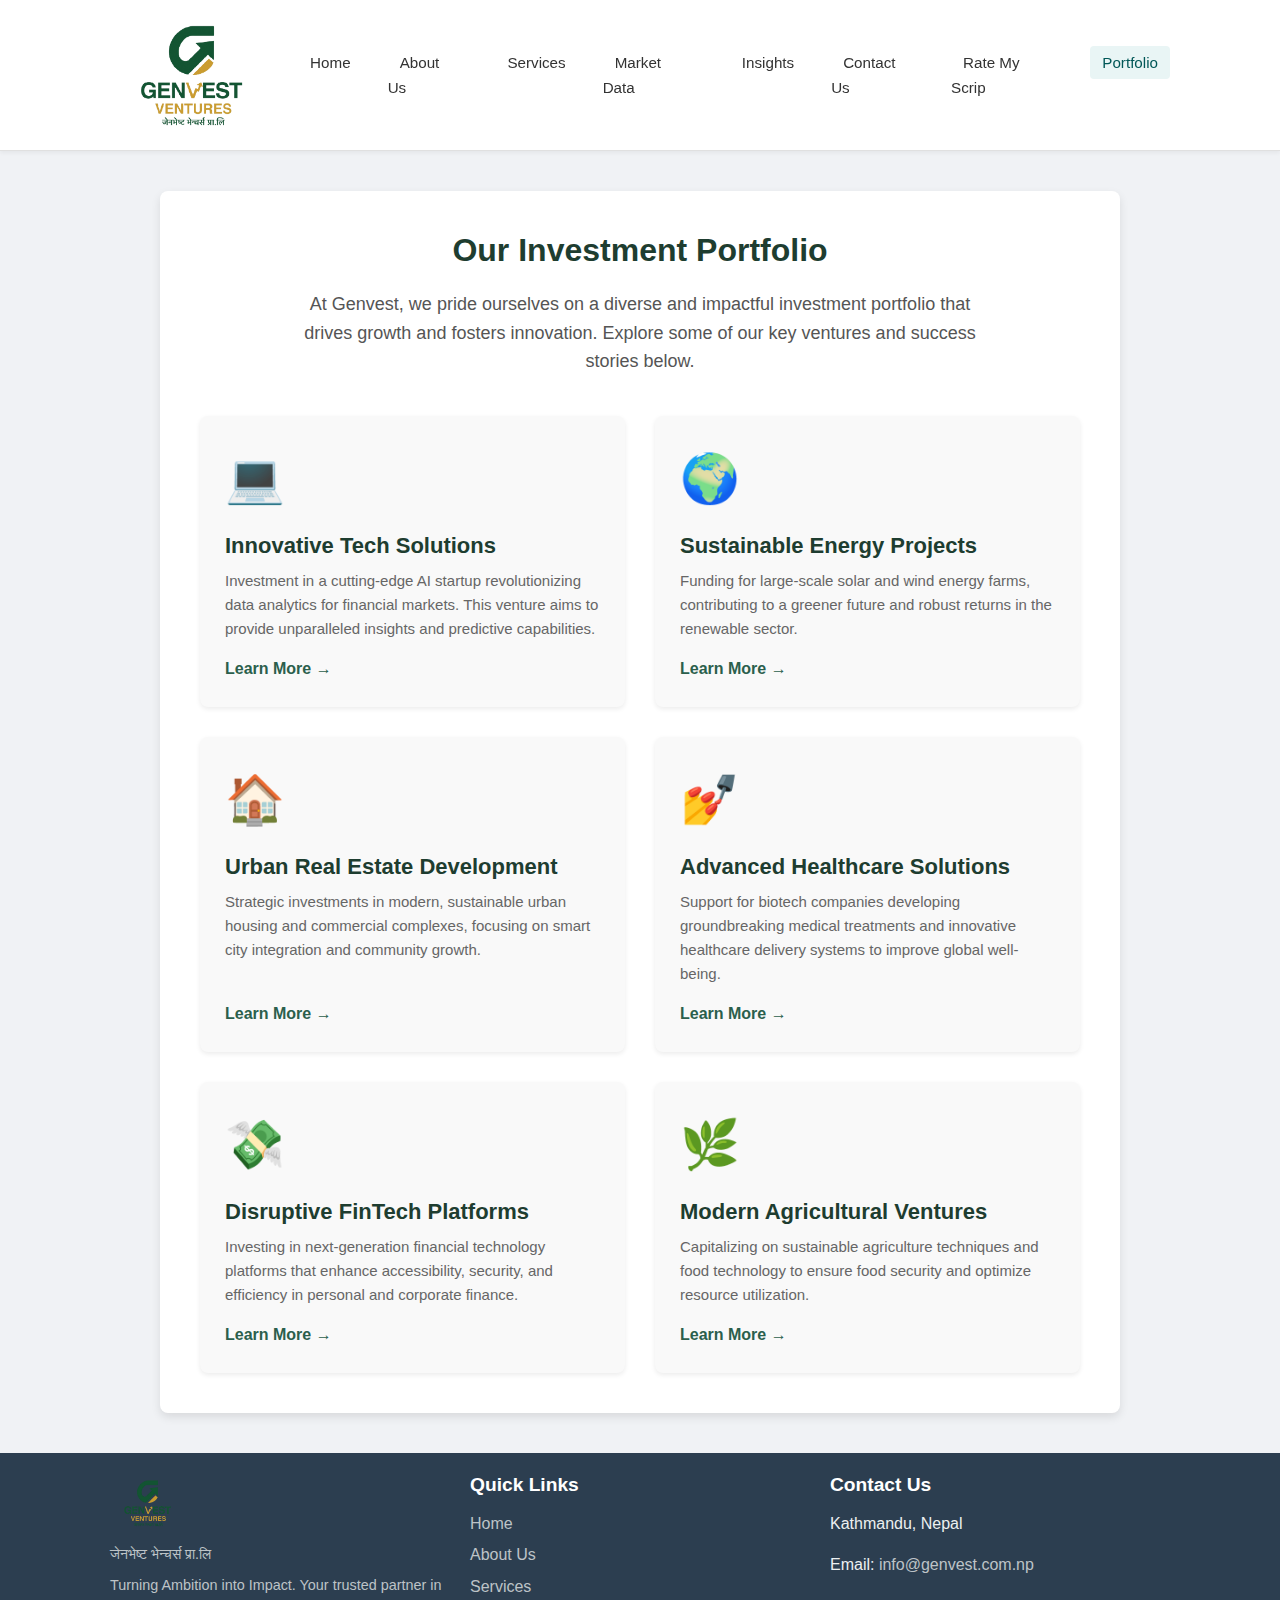
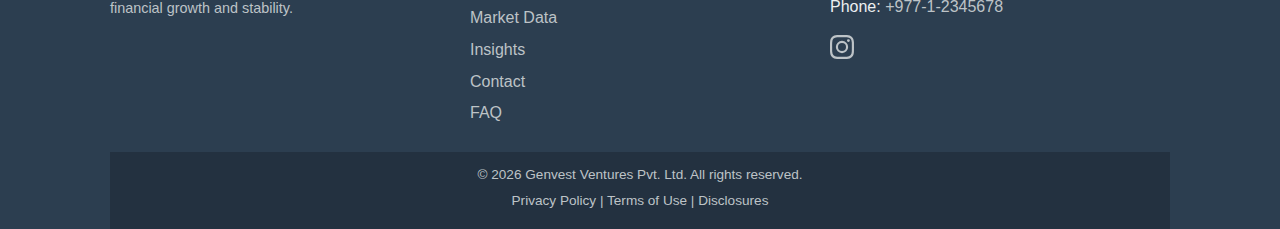
<file: portfolio.html>
<!DOCTYPE html>
<html lang="en">
<head>
    <meta charset="UTF-8" />
    <meta name="viewport" content="width=device-width, initial-scale=1" />
    <meta name="description" content="Explore the investment portfolio and successful ventures of Genvest." />
    <meta name="keywords" content="Genvest, portfolio, investments, ventures, projects, success stories" />
    <title>Genvest - Our Portfolio</title>
    <link rel="stylesheet" href="style.css" />
    <style>
        body.portfolio-page {
            font-family: Arial, sans-serif;
            background-color: #f0f2f5;
            display: flex;
            flex-direction: column;
            min-height: 100vh;
            margin: 0;
            padding: 0;
            box-sizing: border-box;
        }

        #main-content {
            flex-grow: 1;
            display: flex;
            justify-content: center;
            align-items: flex-start;
            padding: 40px 20px;
            box-sizing: border-box;
        }

        .portfolio-section {
            width: 100%;
            display: flex;
            justify-content: center;
            align-items: flex-start;
        }

        .portfolio-card {
            background-color: #ffffff;
            padding: 40px;
            border-radius: 8px;
            box-shadow: 0 4px 10px rgba(0, 0, 0, 0.1);
            width: 100%;
            max-width: 960px;
            text-align: center;
            box-sizing: border-box;
        }

        .portfolio-card h2 {
            color: #1e3d30;
            font-size: 32px;
            margin-bottom: 20px;
            font-weight: bold;
        }

        .portfolio-card .intro-text {
            color: #555555;
            font-size: 18px;
            line-height: 1.6;
            margin-bottom: 40px;
            max-width: 700px;
            margin-left: auto;
            margin-right: auto;
        }

        .portfolio-grid {
            display: grid;
            grid-template-columns: repeat(auto-fit, minmax(280px, 1fr));
            gap: 30px;
            margin-top: 30px;
            text-align: left;
        }

        .portfolio-item {
            background-color: #f9f9f9;
            padding: 25px;
            border-radius: 8px;
            box-shadow: 0 2px 5px rgba(0, 0, 0, 0.08);
            transition: transform 0.3s ease, box-shadow 0.3s ease;
            display: flex;
            flex-direction: column;
            align-items: flex-start;
        }

        .portfolio-item:hover {
            transform: translateY(-5px);
            box-shadow: 0 6px 15px rgba(0, 0, 0, 0.12);
        }

        .portfolio-item .item-icon {
            font-size: 48px;
            color: #2b5f4c;
            margin-bottom: 15px;
            display: block;
        }

        .portfolio-item h3 {
            color: #1e3d30;
            font-size: 22px;
            margin-bottom: 10px;
            font-weight: bold;
        }

        .portfolio-item p {
            color: #666666;
            font-size: 15px;
            line-height: 1.6;
            margin-bottom: 15px;
        }

        .portfolio-item .learn-more {
            color: #2b5f4c;
            text-decoration: none;
            font-weight: bold;
            transition: color 0.2s ease;
            margin-top: auto;
        }

        .portfolio-item .learn-more:hover {
            text-decoration: underline;
            color: #1e3d30;
        }

        @media (max-width: 768px) {
            .portfolio-card {
                padding: 30px;
            }
            .portfolio-card h2 {
                font-size: 28px;
            }
            .portfolio-card .intro-text {
                font-size: 16px;
            }
            .portfolio-grid {
                grid-template-columns: 1fr;
            }
        }

        @media (max-width: 500px) {
            .portfolio-card {
                margin: 0 15px;
                padding: 25px 20px;
            }
            .portfolio-item {
                padding: 20px;
            }
            .portfolio-item h3 {
                font-size: 20px;
            }
            .portfolio-item .item-icon {
                font-size: 40px;
            }
        }
    </style>
</head>
<body class="portfolio-page">
    <header id="main-header" class="site-header">
        <div class="container header-container">
            <div class="logo-container">
                <a href="index.html">
                    <img src="WhatsApp Image 2025-05-15 at 18.25.00_c3411221.png" alt="Genvest Ventures Pvt. Ltd. Logo" id="site-logo" />
                </a>
            </div>
            <nav id="main-nav" class="site-navigation">
                <ul>
                    <li><a href="index.html" >Home</a></li>
                    <li><a href="about.html">About Us</a></li>
                    <li><a href="services.html">Services</a></li>
                    <li><a href="market-data.html">Market Data</a></li>
                    <li><a href="insights.html">Insights</a></li>
                    <li><a href="contact.html">Contact Us</a></li>
                    <li><a href="ratemyscrip.html">Rate My Scrip</a></li>
                    <li><a href="portfolio.html" class="active">Portfolio</a></li>
                </ul>
            </nav>
            </div>
    </header>

    <main id="main-content">
        <section class="portfolio-section">
            <div class="portfolio-card">
                <h2>Our Investment Portfolio</h2>
                <p class="intro-text">
                    At Genvest, we pride ourselves on a diverse and impactful investment portfolio that drives growth and fosters innovation.
                    Explore some of our key ventures and success stories below.
                </p>

                <div class="portfolio-grid">
                    <div class="portfolio-item">
                        <span class="item-icon">&#128187;</span> <h3>Innovative Tech Solutions</h3>
                        <p>
                            Investment in a cutting-edge AI startup revolutionizing data analytics for financial markets.
                            This venture aims to provide unparalleled insights and predictive capabilities.
                        </p>
                        <a href="#" class="learn-more">Learn More &rarr;</a>
                    </div>

                    <div class="portfolio-item">
                        <span class="item-icon">&#127757;</span> <h3>Sustainable Energy Projects</h3>
                        <p>
                            Funding for large-scale solar and wind energy farms, contributing to a greener future
                            and robust returns in the renewable sector.
                        </p>
                        <a href="#" class="learn-more">Learn More &rarr;</a>
                    </div>

                    <div class="portfolio-item">
                        <span class="item-icon">&#127968;</span> <h3>Urban Real Estate Development</h3>
                        <p>
                            Strategic investments in modern, sustainable urban housing and commercial complexes,
                            focusing on smart city integration and community growth.
                        </p>
                        <a href="#" class="learn-more">Learn More &rarr;</a>
                    </div>

                    <div class="portfolio-item">
                        <span class="item-icon">&#128133;</span> <h3>Advanced Healthcare Solutions</h3>
                        <p>
                            Support for biotech companies developing groundbreaking medical treatments and
                            innovative healthcare delivery systems to improve global well-being.
                        </p>
                        <a href="#" class="learn-more">Learn More &rarr;</a>
                    </div>

                    <div class="portfolio-item">
                        <span class="item-icon">&#128184;</span> <h3>Disruptive FinTech Platforms</h3>
                        <p>
                            Investing in next-generation financial technology platforms that enhance accessibility,
                            security, and efficiency in personal and corporate finance.
                        </p>
                        <a href="#" class="learn-more">Learn More &rarr;</a>
                    </div>

                    <div class="portfolio-item">
                        <span class="item-icon">&#127807;</span> <h3>Modern Agricultural Ventures</h3>
                        <p>
                            Capitalizing on sustainable agriculture techniques and food technology to ensure
                            food security and optimize resource utilization.
                        </p>
                        <a href="#" class="learn-more">Learn More &rarr;</a>
                    </div>
                </div>
            </div>
        </section>
    </main>

    <footer id="main-footer" class="site-footer section-padding">
        <div class="container">
            <div class="footer-grid">
                <div class="footer-column footer-about">
                    <img src="WhatsApp Image 2025-05-15 at 18.25.00_c3411221.png" alt="Genvest Ventures Logo" class="footer-logo" />
                    <p class="company-name-nepali">जेनभेष्ट भेन्चर्स प्रा.लि</p>
                    <p>Turning Ambition into Impact. Your trusted partner in financial growth and stability.</p>
                </div>
                <div class="footer-column footer-links">
                    <h3>Quick Links</h3>
                    <ul>
                        <li><a href="index.html">Home</a></li>
                        <li><a href="about.html">About Us</a></li>
                        <li><a href="services.html">Services</a></li>
                        <li><a href="market-data.html">Market Data</a></li>
                        <li><a href="insights.html">Insights</a></li>
                        <li><a href="contact.html">Contact</a></li>
                        <li><a href="faq.html">FAQ</a></li>
                    </ul>
                </div>
                <div class="footer-column footer-contact">
                    <h3>Contact Us</h3>
                    <p>Kathmandu, Nepal</p>
                    <p>Email: <a href="mailto:info@genvest.com.np">info@genvest.com.np</a></p>
                    <p>Phone: <a href="tel:+97712345678">+977-1-2345678</a></p>
                    <div class="social-links" style="margin-top: 15px;">
                        <a href="https://www.instagram.com/genvest.np/" target="_blank" aria-label="Instagram">
                            <svg fill="currentColor" viewBox="0 0 24 24" width="24" height="24"><path d="M12 2.163c3.204 0 3.584.012 4.85.07 3.252.148 4.771 1.691 4.919 4.919.058 1.265.069 1.645.069 4.849 0 3.205-.012 3.584-.069 4.849-.149 3.225-1.664 4.771-4.919 4.919-1.266.058-1.644.07-4.85.07-3.204 0-3.584-.012-4.849-.07-3.26-.149-4.771-1.699-4.919-4.92-.058-1.265-.07-1.644-.07-4.849 0-3.204.013-3.583.07-4.849.149-3.227 1.664-4.771 4.919-4.919 1.266-.057 1.645-.069 4.849-.069zM12 0C8.741 0 8.333.014 7.053.072 2.695.272.273 2.69.073 7.052.014 8.333 0 8.741 0 12c0 3.259.014 3.668.072 4.948.2 4.358 2.618 6.78 6.98 6.98C8.333 23.986 8.741 24 12 24c3.259 0 3.668-.014 4.948-.072 4.354-.2 6.782-2.618 6.979-6.98.059-1.28.073-1.689.073-4.948 0-3.259-.014-3.667-.072-4.947-.196-4.354-2.617-6.78-6.979-6.98C15.668.014 15.259 0 12 0zm0 5.838a6.162 6.162 0 100 12.324 6.162 6.162 0 000-12.324zM12 16a4 4 0 110-8 4 4 0 010 8zm6.406-11.845a1.44 1.44 0 100 2.881 1.44 1.44 0 000-2.881z"/></svg>
                        </a>
                    </div>
                </div>
            </div>
            <div class="footer-bottom text-center">
                <p>&copy; <span id="current-year">2025</span> Genvest Ventures Pvt. Ltd. All rights reserved.</p>
                <p><a href="privacy-policy.html">Privacy Policy</a> | <a href="terms-of-use.html">Terms of Use</a> | <a href="disclosures.html">Disclosures</a></p>
            </div>
        </div>
    </footer>

    <script>
        document.getElementById('current-year').textContent = new Date().getFullYear();

        let lastScrollTop = 0;
        const header = document.getElementById('main-header');

        if (header) {
            window.addEventListener('scroll', function() {
                let scrollTop = window.pageYOffset || document.documentElement.scrollTop;

                if (scrollTop > lastScrollTop) {
                    header.classList.add('header-auto-hidden');
                } else {
                    header.classList.remove('header-auto-hidden');
                }
                lastScrollTop = scrollTop <= 0 ? 0 : scrollTop;
            });
        }
    </script>
</body>
</html>
</file>
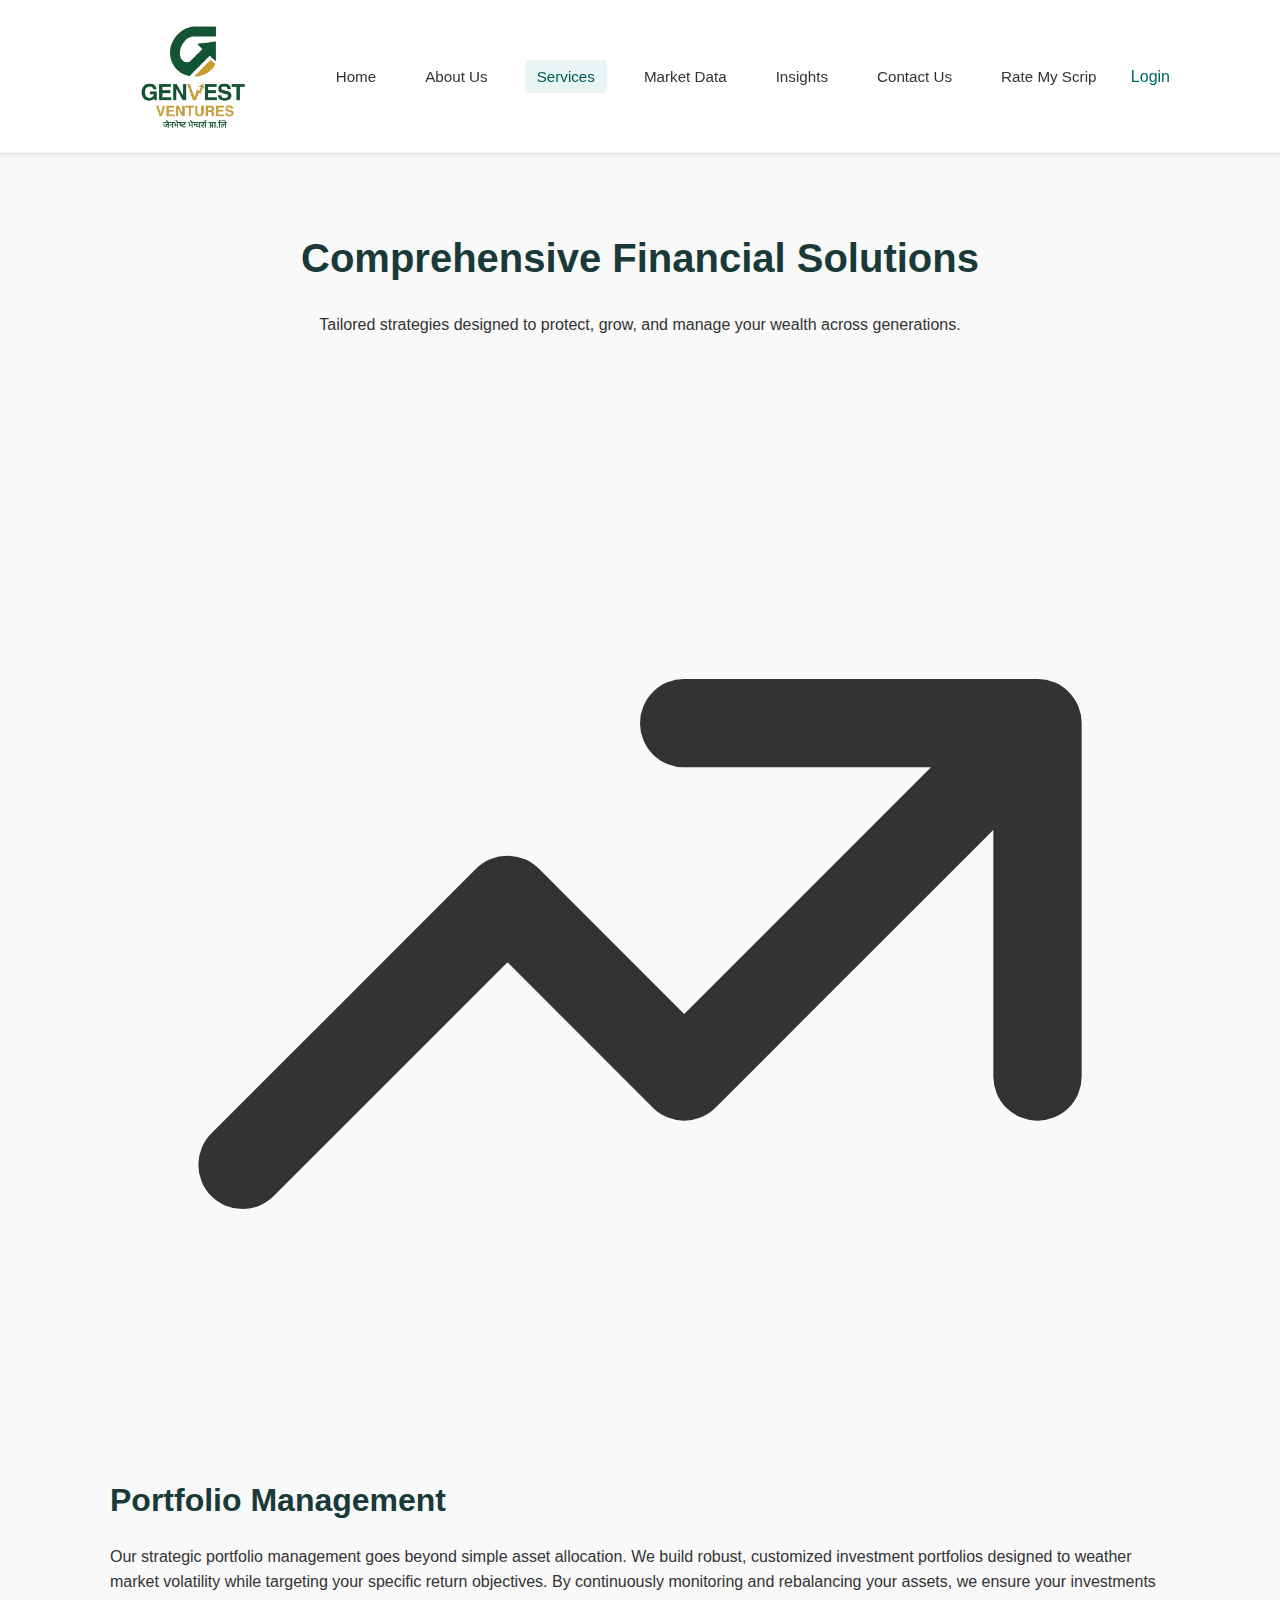
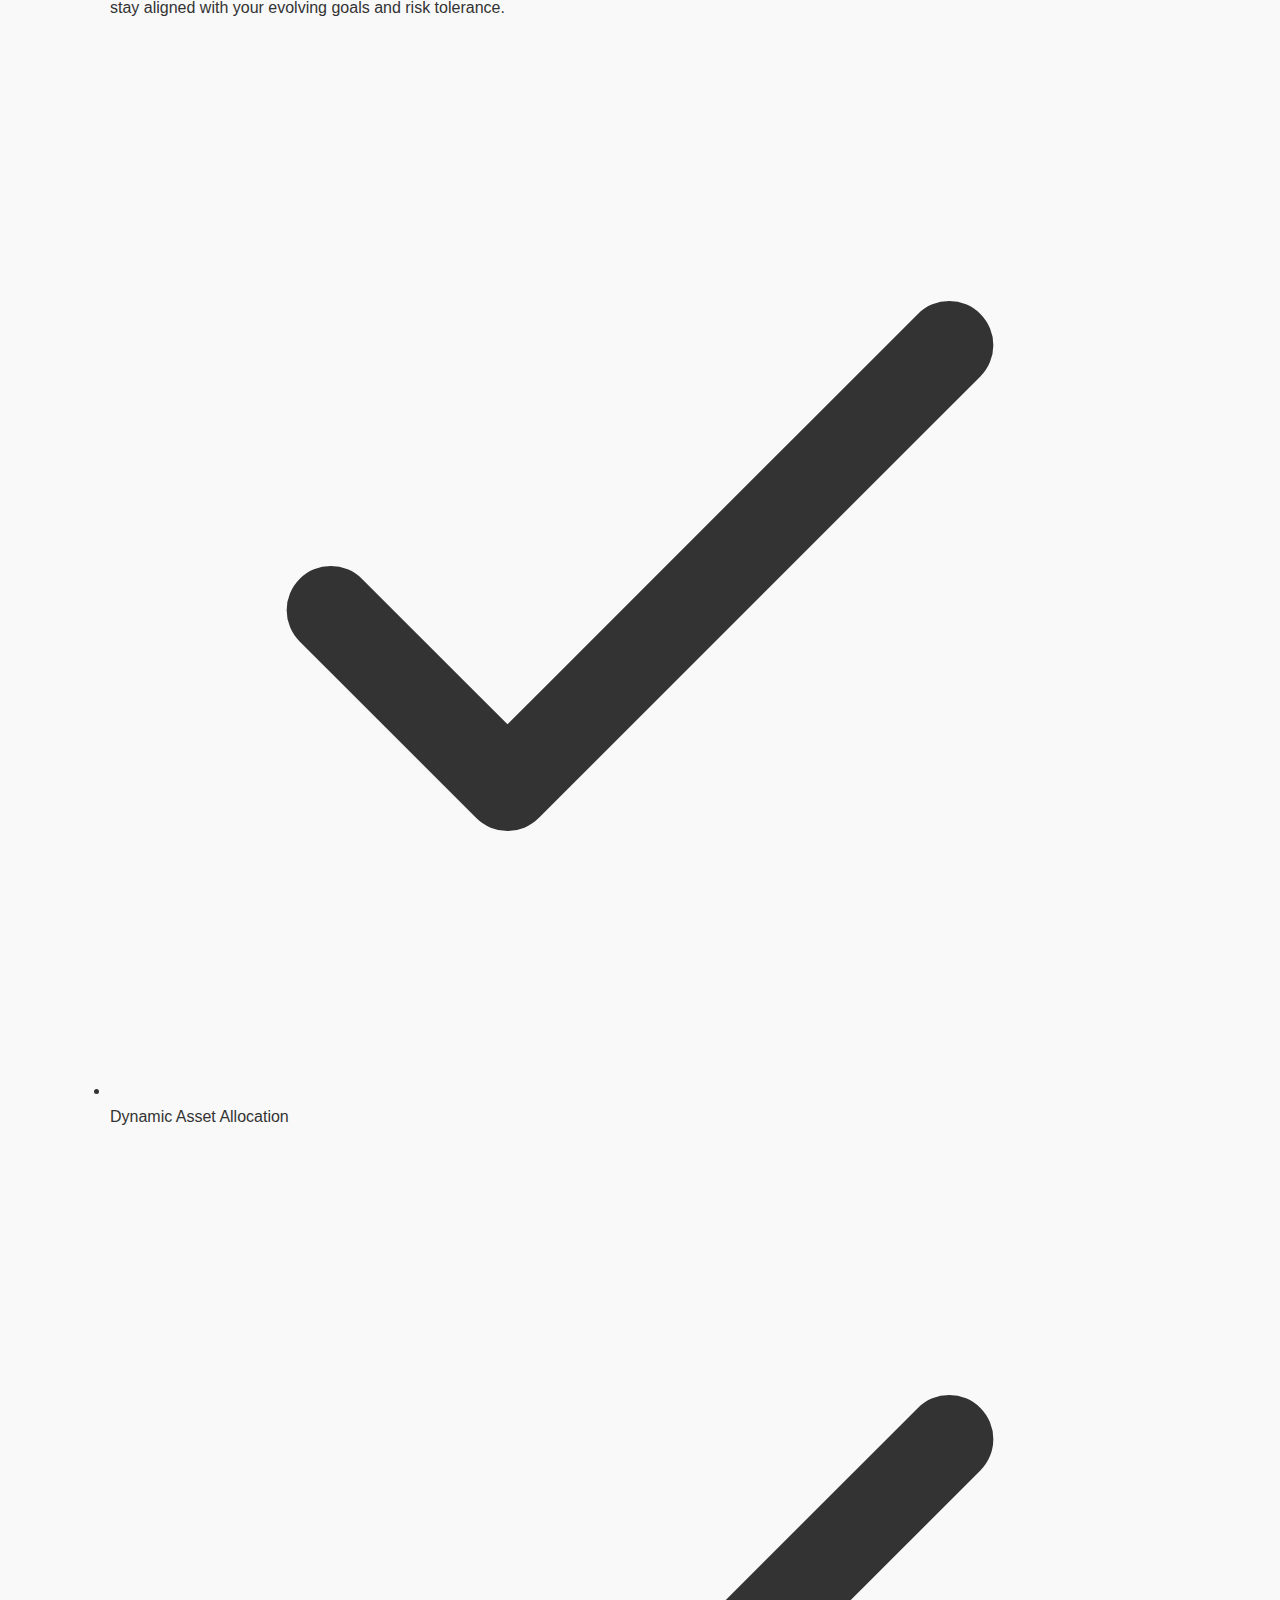
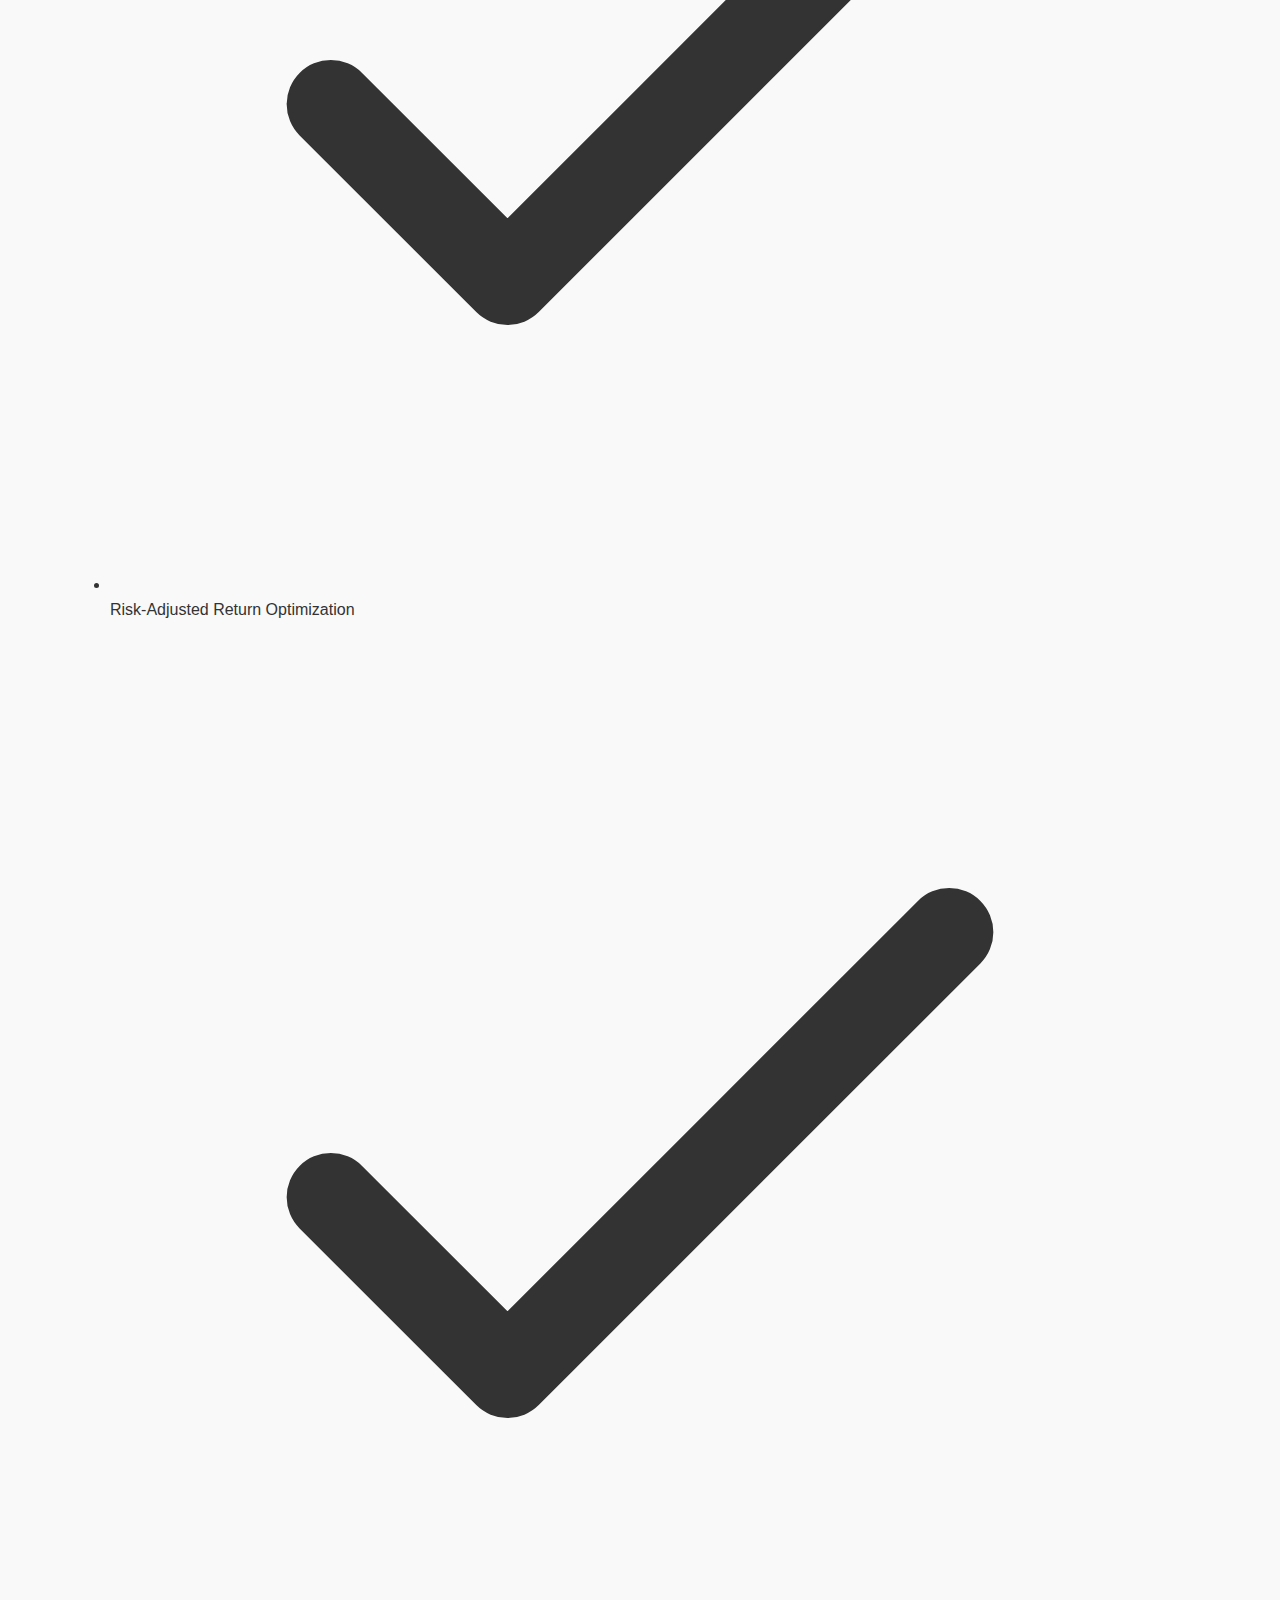
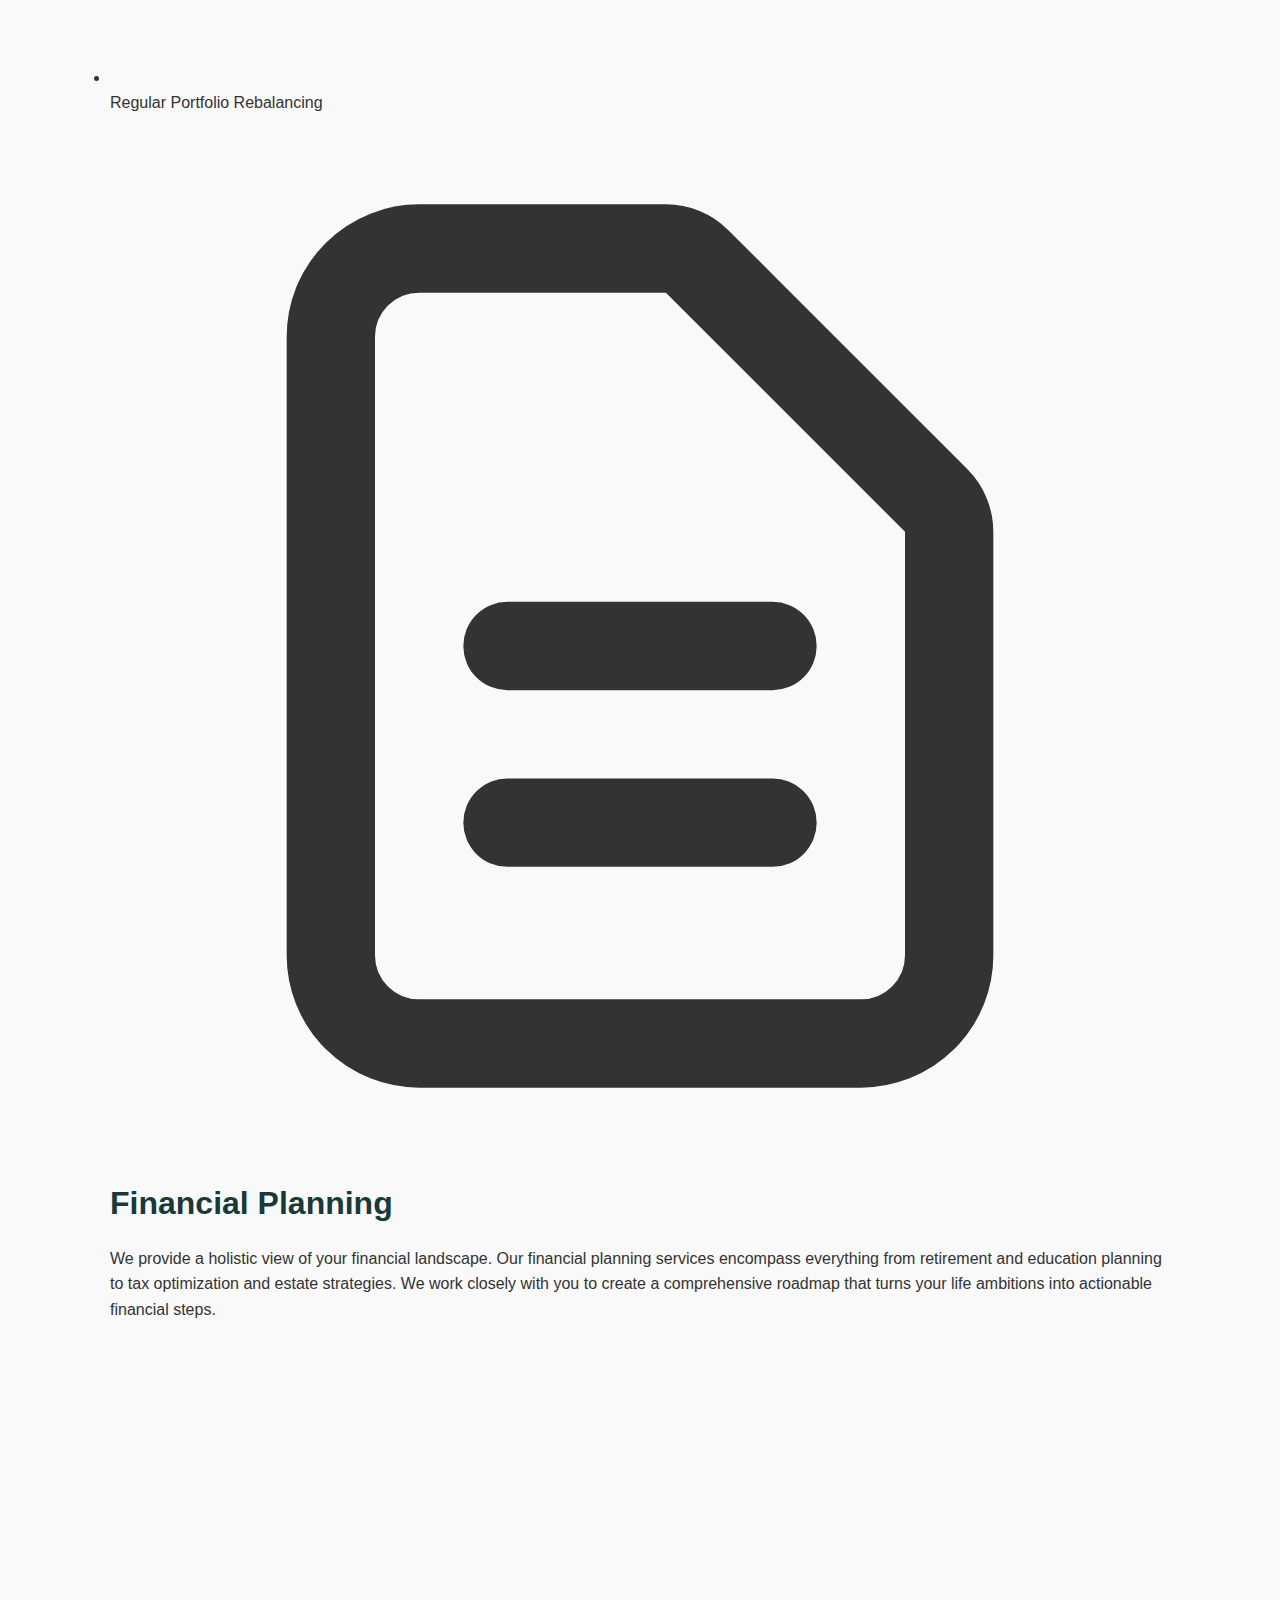
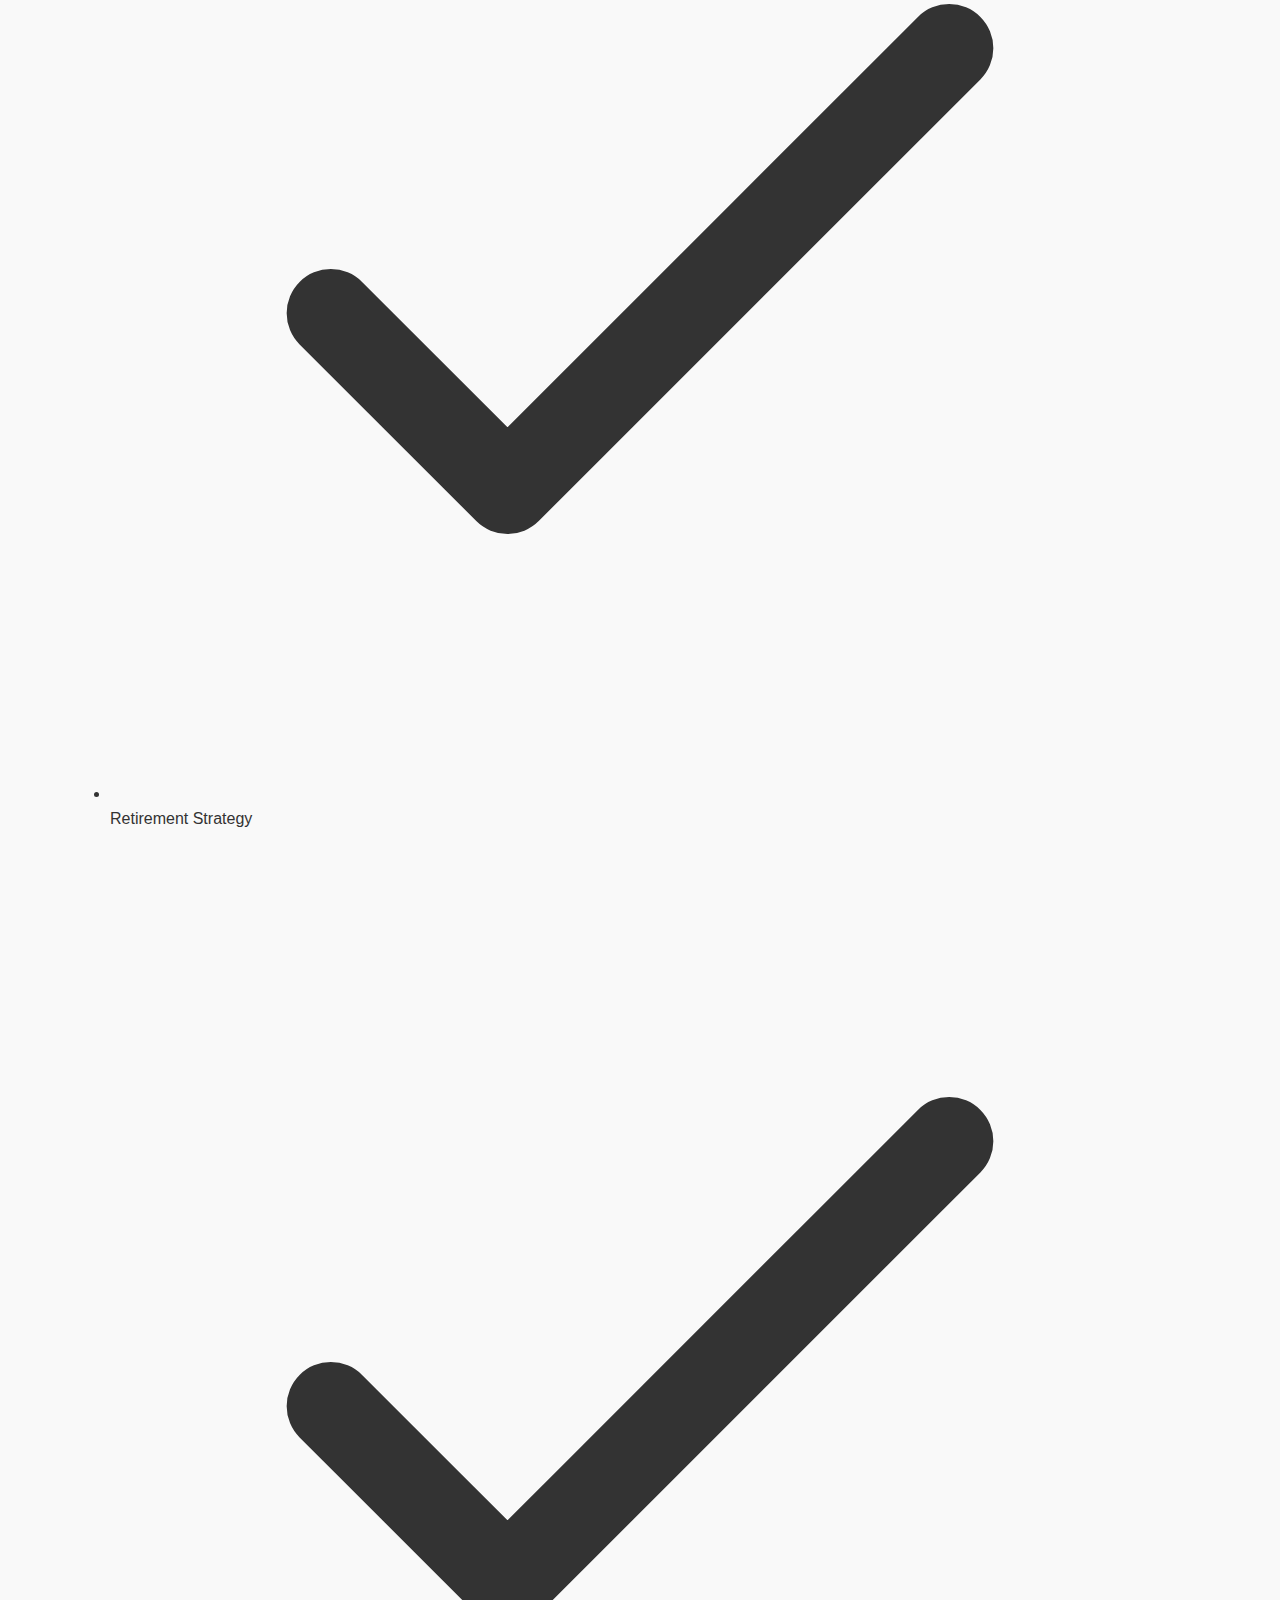
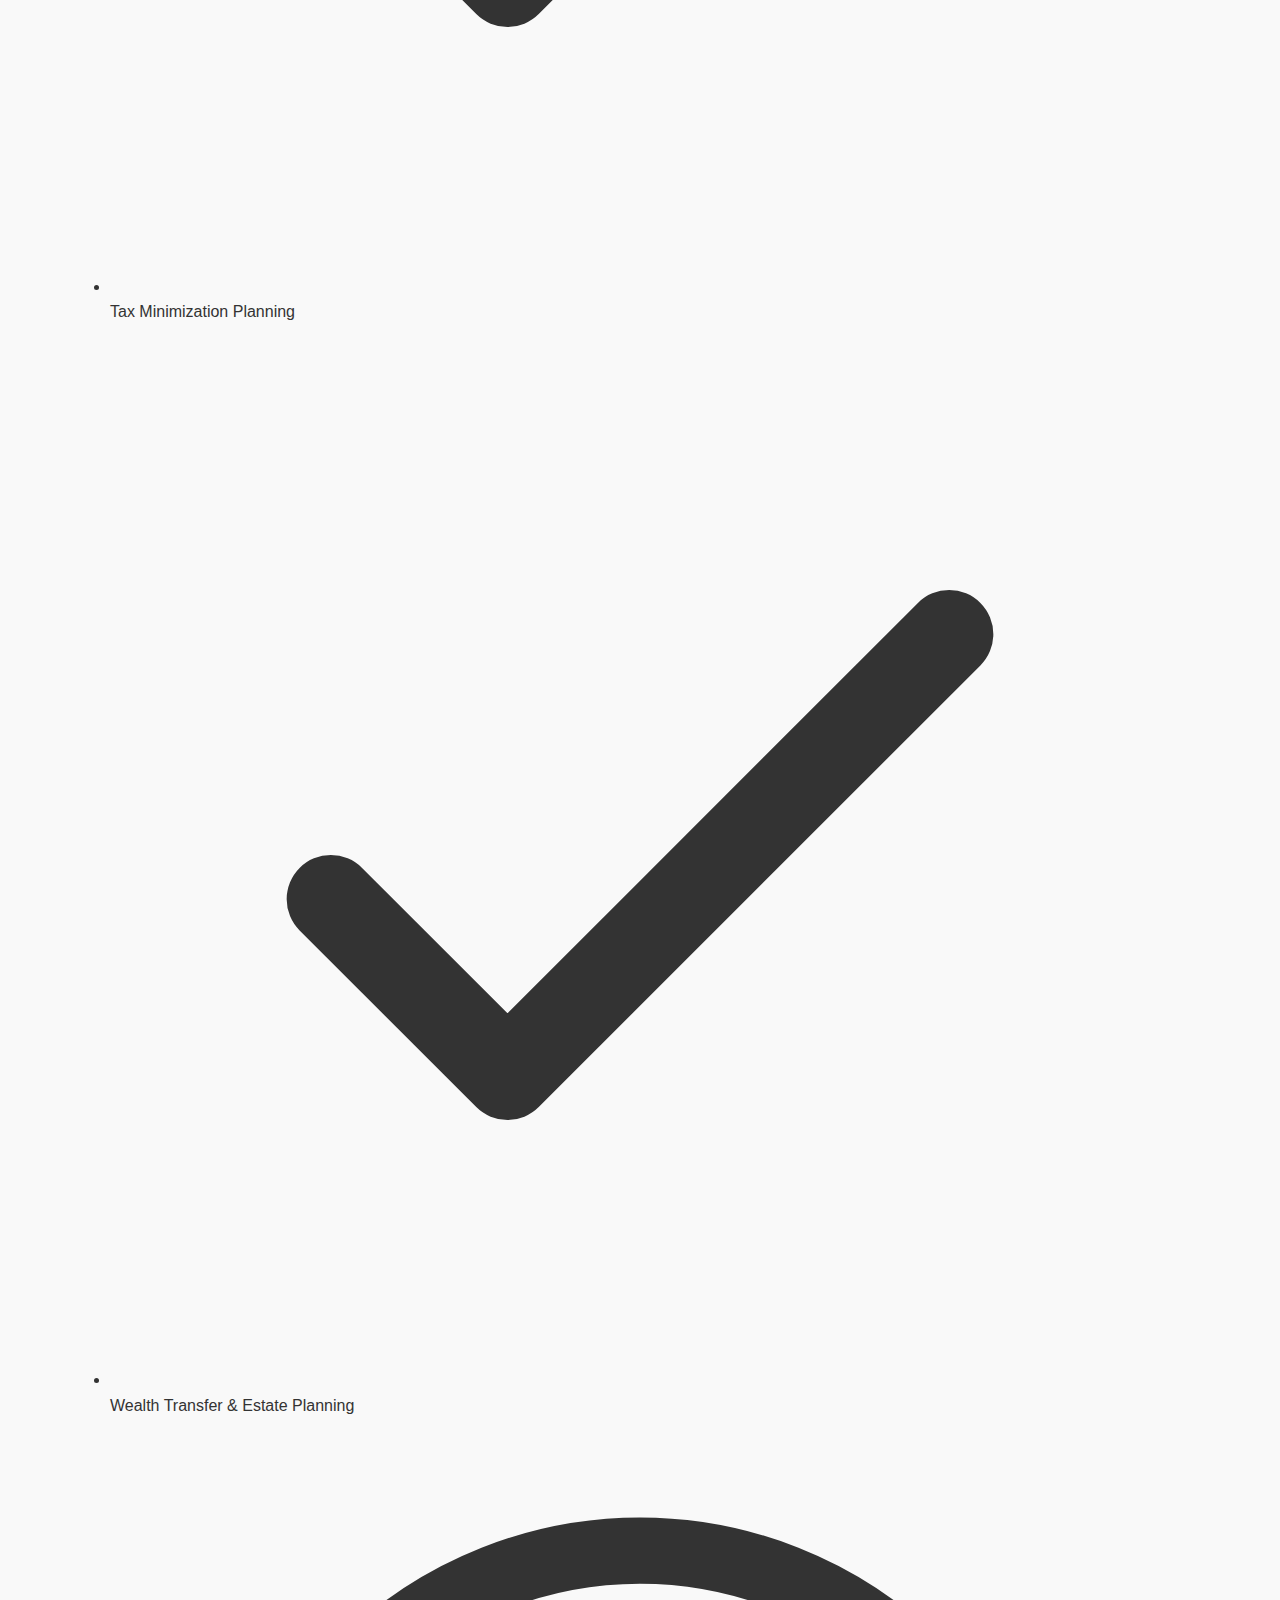
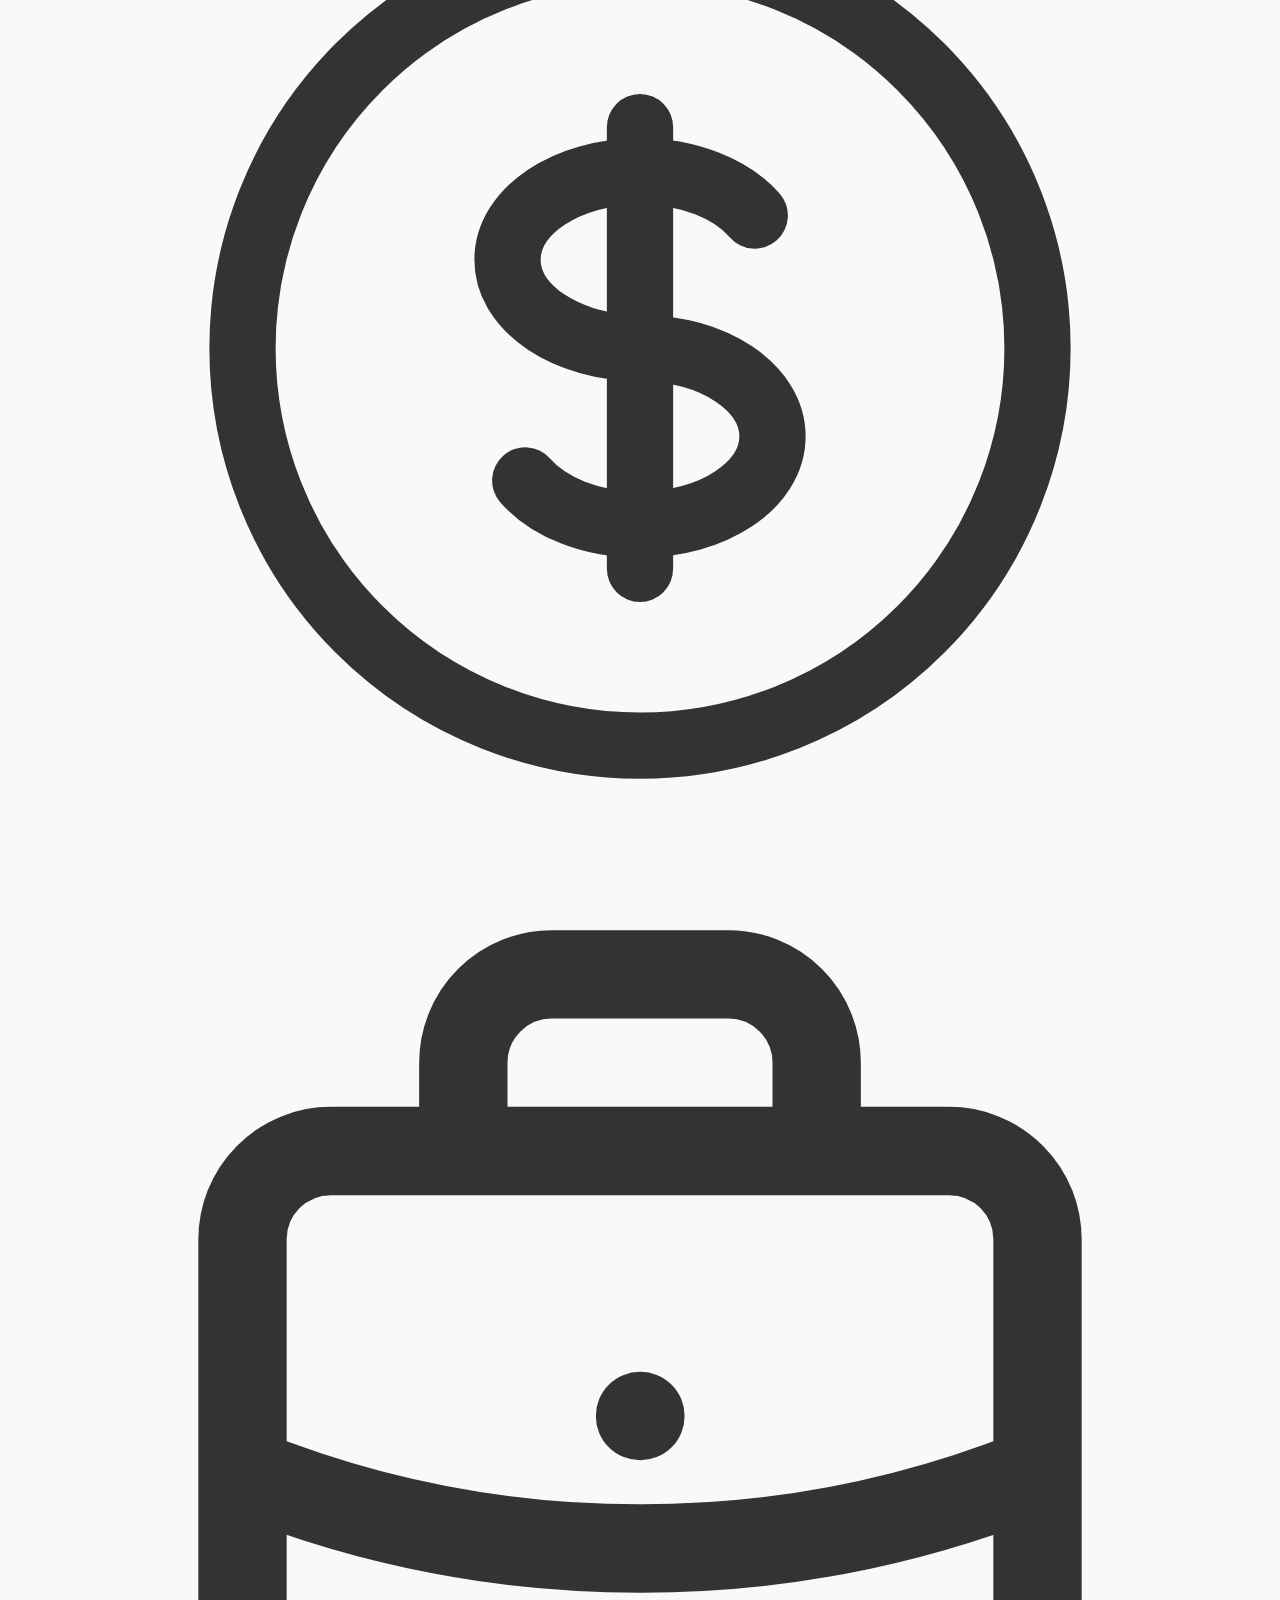
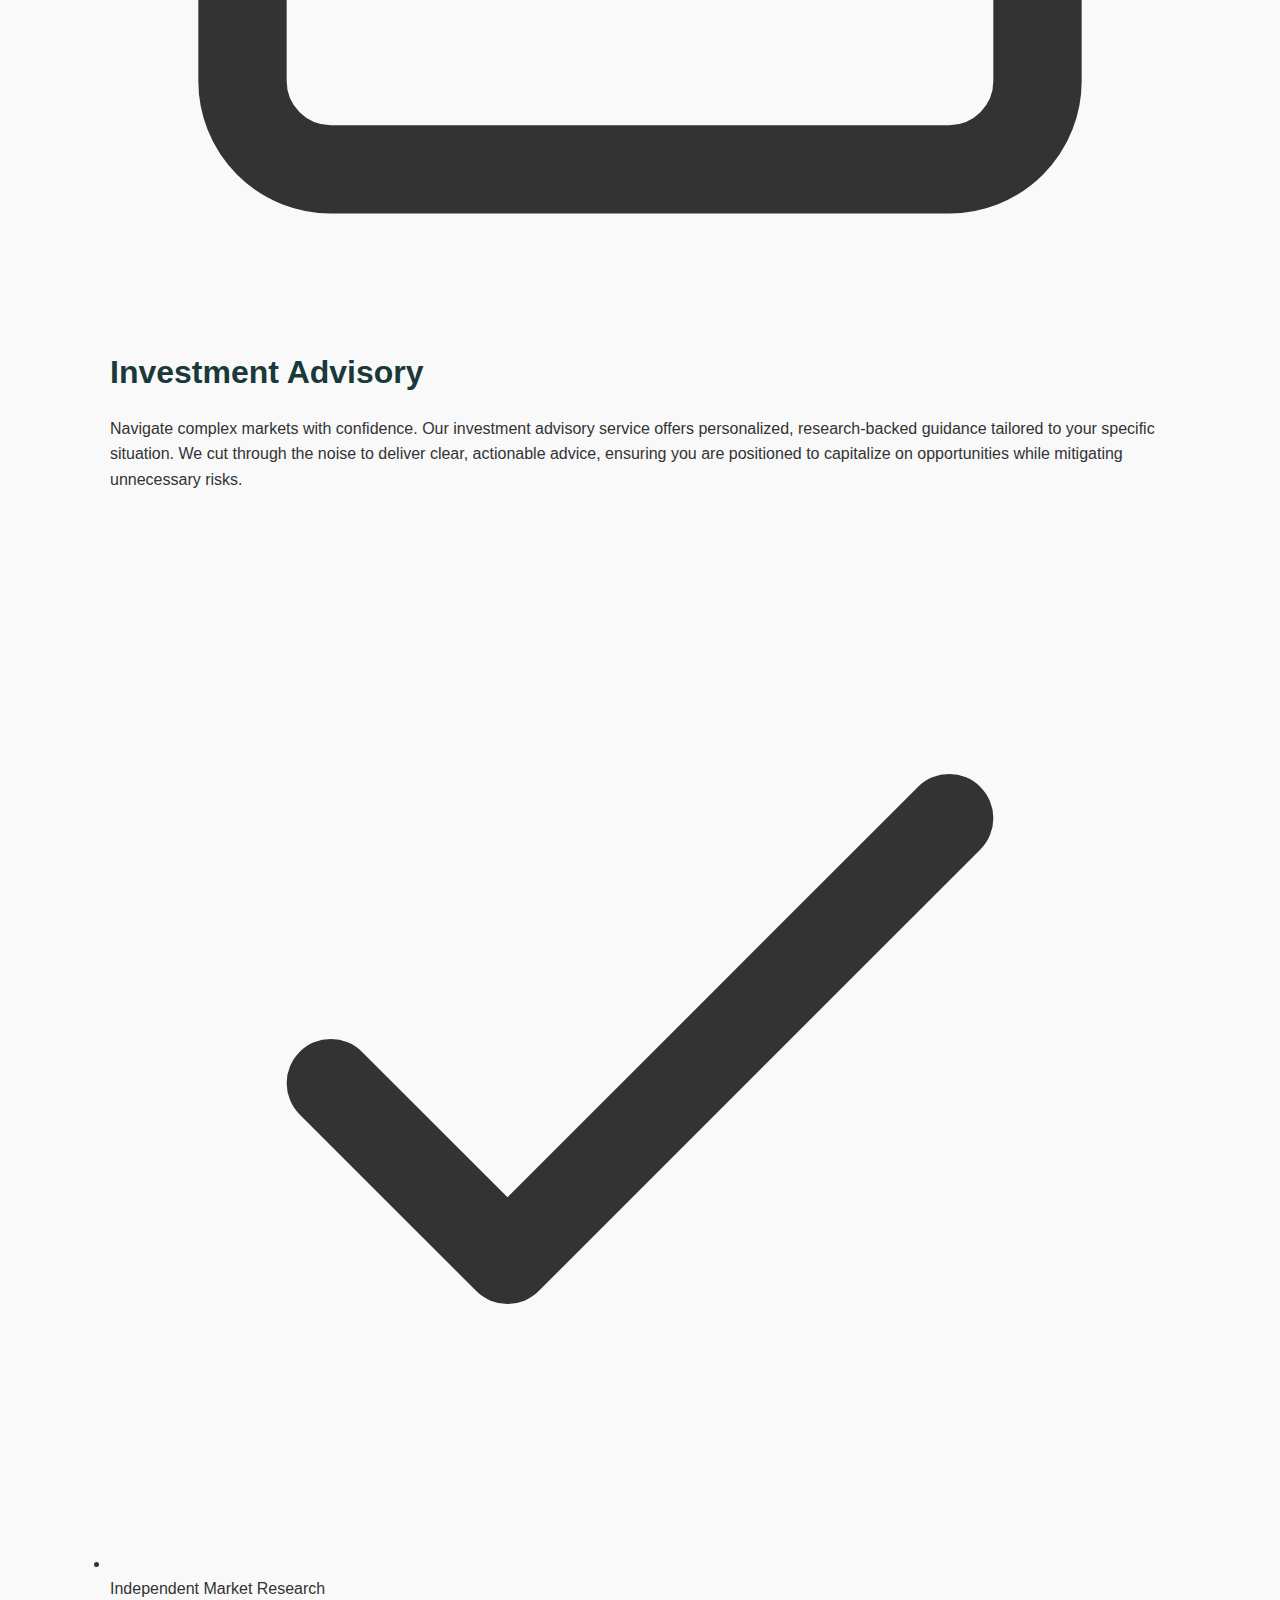
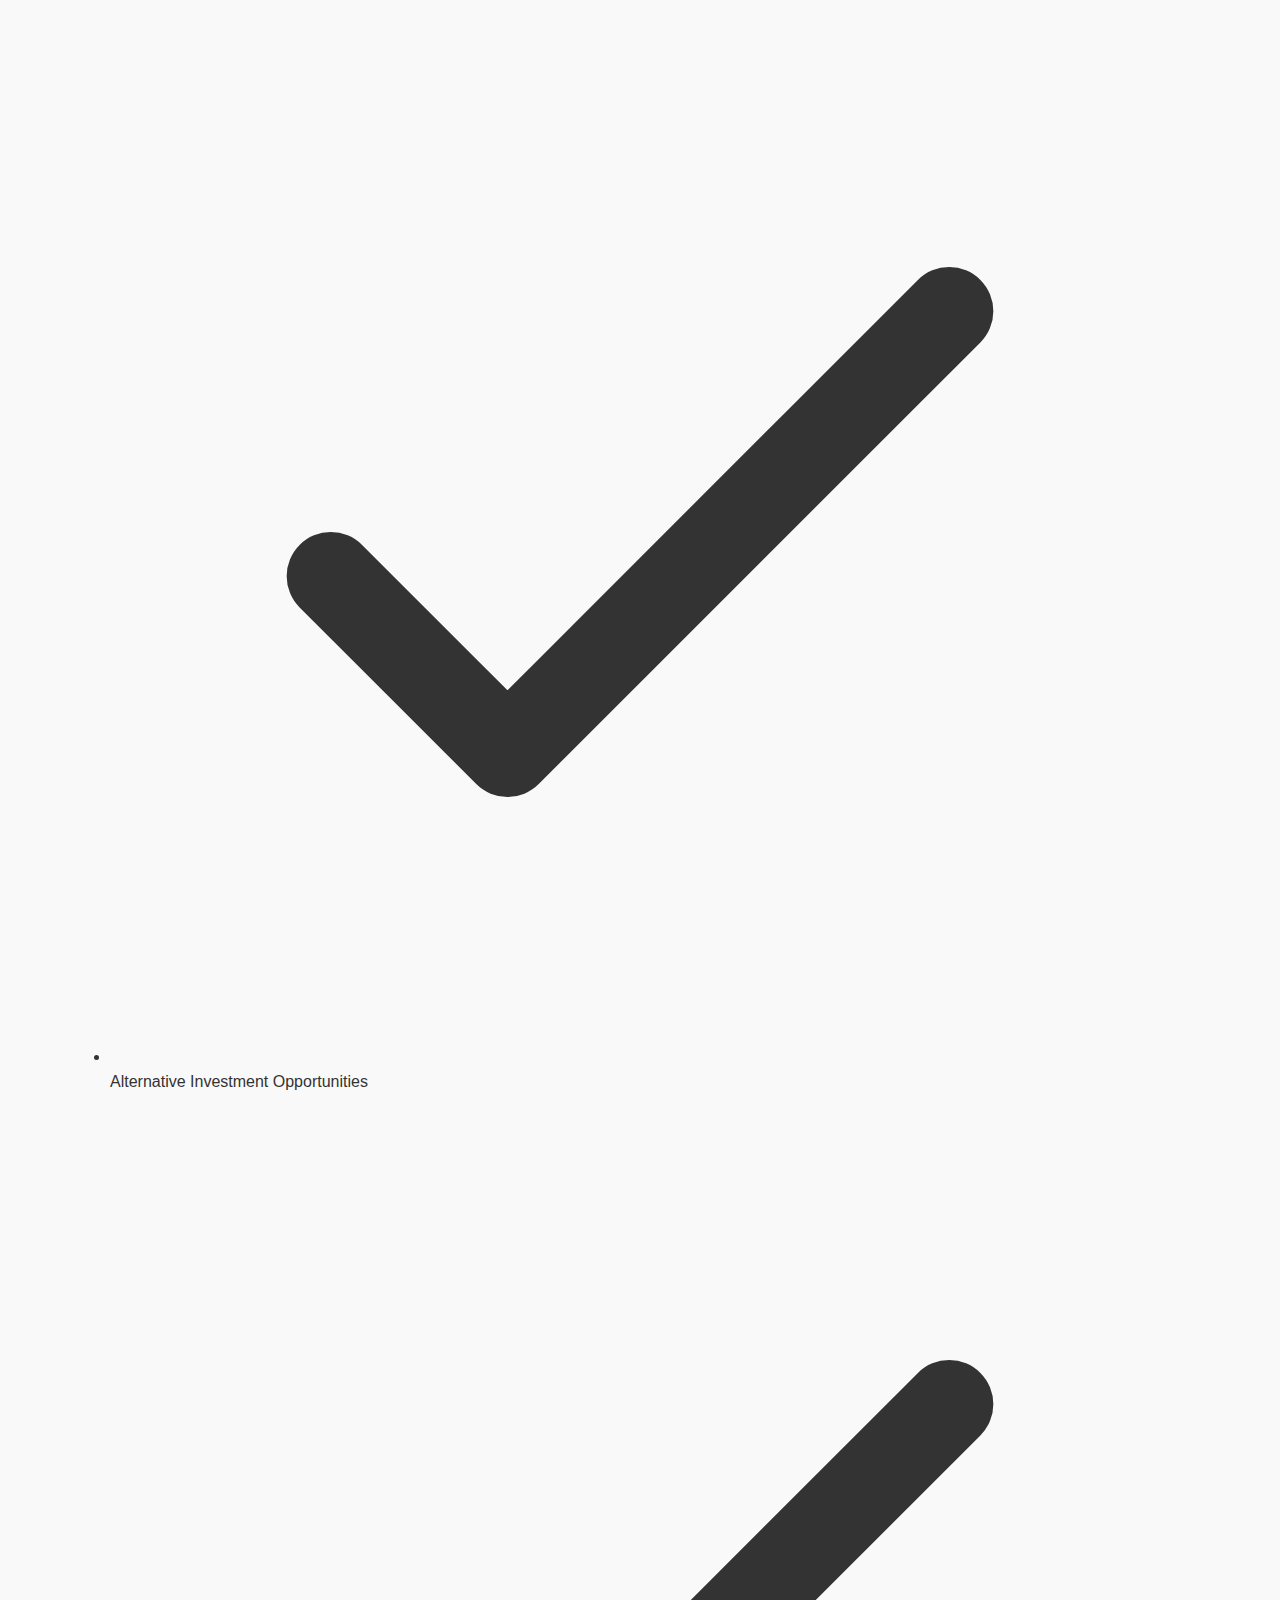
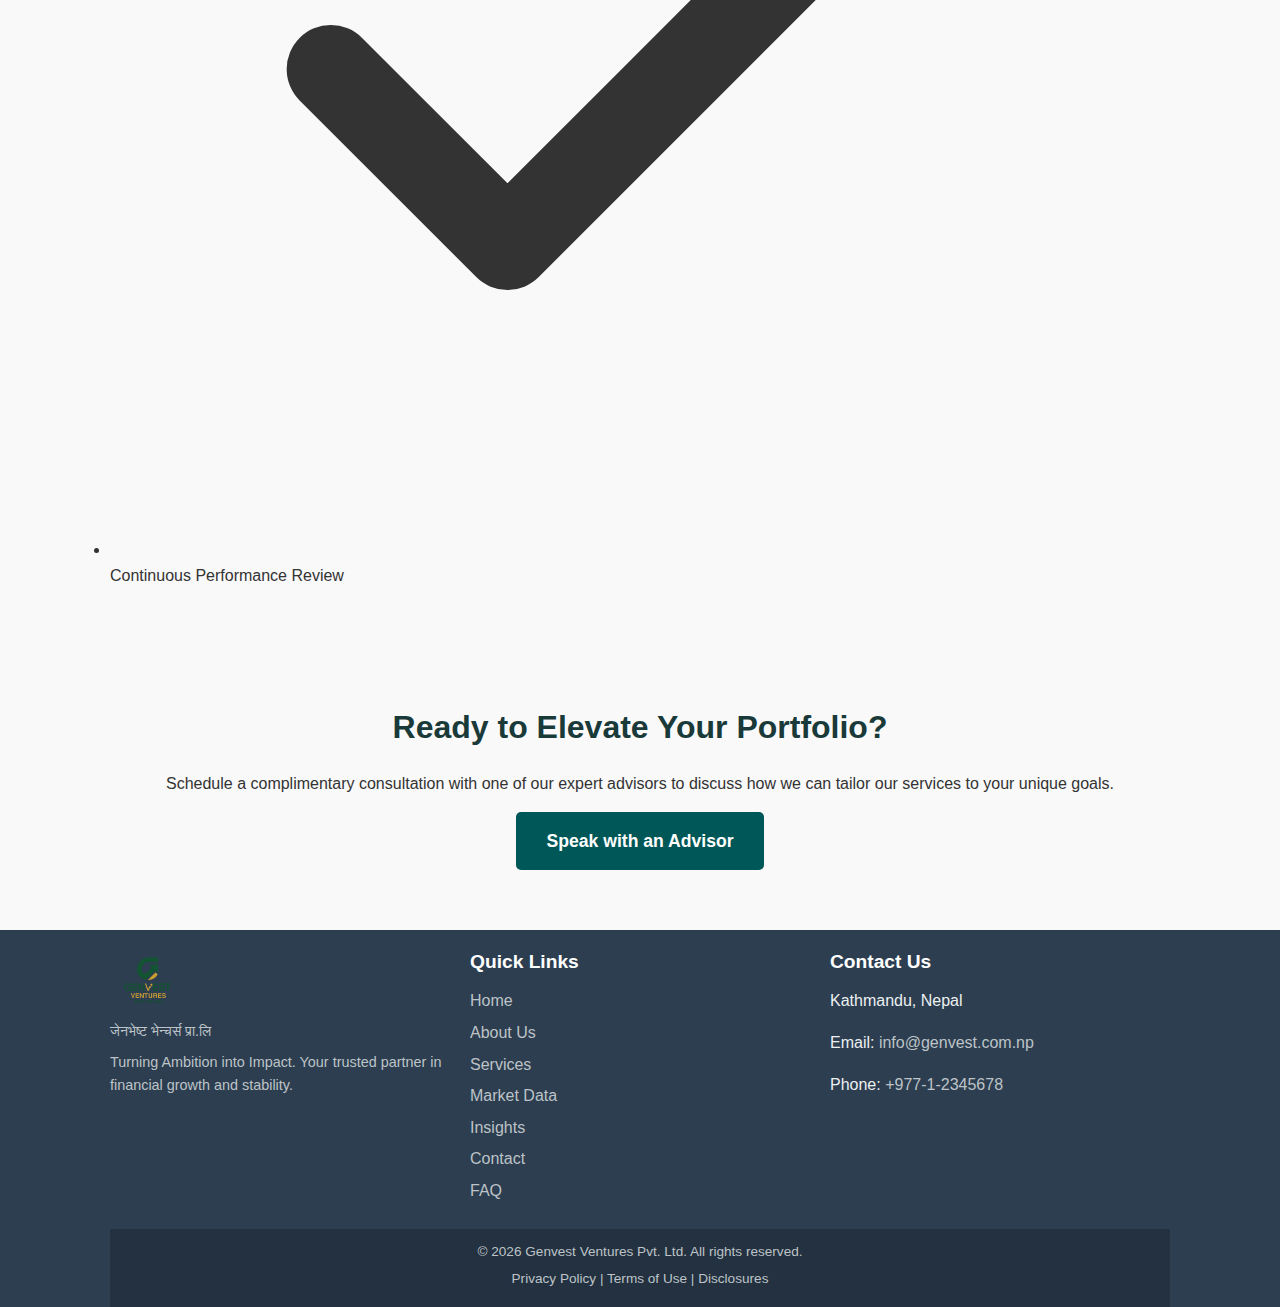
<file: services.html>
<!DOCTYPE html>
<html lang="en">

<head>
    <meta charset="UTF-8" />
    <meta name="viewport" content="width=device-width, initial-scale=1" />
    <meta name="description" content="Explore Genvest's comprehensive financial services including Portfolio Management, Financial Planning, and Investment Advisory." />
    <title>Our Services - Genvest</title>
    <link rel="stylesheet" href="style.css" />
</head>

<body>
    <header id="main-header" class="site-header">
        <div class="container header-container">
            <div class="logo-container">
                <a href="index.html">
                    <img src="WhatsApp Image 2025-05-15 at 18.25.00_c3411221.png" alt="Genvest Logo" id="site-logo" />
                </a>
            </div>
            <nav id="main-nav" class="site-navigation">
                <ul>
                    <li><a href="index.html">Home</a></li>
                    <li><a href="about.html">About Us</a></li>
                    <li><a href="services.html" class="active">Services</a></li>
                    <li><a href="market-data.html">Market Data</a></li>
                    <li><a href="insights.html">Insights</a></li>
                    <li><a href="contact.html">Contact Us</a></li>
                    <li><a href="ratemyscrip.html">Rate My Scrip</a></li>
                </ul>
            </nav>
            <div class="user-area">
                <a href="login.html" class="login-btn" id="login-btn">Login</a>
            </div>
            <button id="mobile-nav-toggle" aria-label="Open navigation menu" aria-expanded="false">&#9776;</button>
        </div>
    </header>

    <main id="main-content" style="padding-top: 80px;">
        
        <!-- Services Hero -->
        <section class="services-hero">
            <div class="container text-center">
                <h1 class="hero-title">Comprehensive Financial Solutions</h1>
                <p class="hero-subtitle">Tailored strategies designed to protect, grow, and manage your wealth across generations.</p>
            </div>
        </section>

        <!-- Services Details -->
        <section class="services-detail-section section-padding">
            <div class="container">
                
                <!-- Portfolio Management -->
                <div id="portfolio-management" class="service-feature-row">
                    <div class="service-feature-content">
                        <div class="service-icon-wrapper">
                            <svg fill="none" stroke="currentColor" viewBox="0 0 24 24" xmlns="http://www.w3.org/2000/svg"><path stroke-linecap="round" stroke-linejoin="round" stroke-width="2" d="M13 7h8m0 0v8m0-8l-8 8-4-4-6 6"></path></svg>
                        </div>
                        <h2>Portfolio Management</h2>
                        <p>Our strategic portfolio management goes beyond simple asset allocation. We build robust, customized investment portfolios designed to weather market volatility while targeting your specific return objectives. By continuously monitoring and rebalancing your assets, we ensure your investments stay aligned with your evolving goals and risk tolerance.</p>
                        <ul class="service-benefits">
                            <li><svg fill="none" stroke="currentColor" viewBox="0 0 24 24"><path stroke-linecap="round" stroke-linejoin="round" stroke-width="2" d="M5 13l4 4L19 7"></path></svg> Dynamic Asset Allocation</li>
                            <li><svg fill="none" stroke="currentColor" viewBox="0 0 24 24"><path stroke-linecap="round" stroke-linejoin="round" stroke-width="2" d="M5 13l4 4L19 7"></path></svg> Risk-Adjusted Return Optimization</li>
                            <li><svg fill="none" stroke="currentColor" viewBox="0 0 24 24"><path stroke-linecap="round" stroke-linejoin="round" stroke-width="2" d="M5 13l4 4L19 7"></path></svg> Regular Portfolio Rebalancing</li>
                        </ul>
                    </div>
                    <div class="service-feature-image">
                        <div class="glass-card">
                            <div class="chart-mockup">
                                <div class="bar bar-1"></div>
                                <div class="bar bar-2"></div>
                                <div class="bar bar-3"></div>
                                <div class="bar bar-4"></div>
                                <div class="bar bar-5"></div>
                            </div>
                        </div>
                    </div>
                </div>

                <!-- Financial Planning -->
                <div id="financial-planning" class="service-feature-row reverse">
                    <div class="service-feature-content">
                        <div class="service-icon-wrapper">
                            <svg fill="none" stroke="currentColor" viewBox="0 0 24 24" xmlns="http://www.w3.org/2000/svg"><path stroke-linecap="round" stroke-linejoin="round" stroke-width="2" d="M9 12h6m-6 4h6m2 5H7a2 2 0 01-2-2V5a2 2 0 012-2h5.586a1 1 0 01.707.293l5.414 5.414a1 1 0 01.293.707V19a2 2 0 01-2 2z"></path></svg>
                        </div>
                        <h2>Financial Planning</h2>
                        <p>We provide a holistic view of your financial landscape. Our financial planning services encompass everything from retirement and education planning to tax optimization and estate strategies. We work closely with you to create a comprehensive roadmap that turns your life ambitions into actionable financial steps.</p>
                        <ul class="service-benefits">
                            <li><svg fill="none" stroke="currentColor" viewBox="0 0 24 24"><path stroke-linecap="round" stroke-linejoin="round" stroke-width="2" d="M5 13l4 4L19 7"></path></svg> Retirement Strategy</li>
                            <li><svg fill="none" stroke="currentColor" viewBox="0 0 24 24"><path stroke-linecap="round" stroke-linejoin="round" stroke-width="2" d="M5 13l4 4L19 7"></path></svg> Tax Minimization Planning</li>
                            <li><svg fill="none" stroke="currentColor" viewBox="0 0 24 24"><path stroke-linecap="round" stroke-linejoin="round" stroke-width="2" d="M5 13l4 4L19 7"></path></svg> Wealth Transfer & Estate Planning</li>
                        </ul>
                    </div>
                    <div class="service-feature-image">
                        <div class="glass-card circular">
                             <svg class="decorative-icon" fill="none" stroke="currentColor" viewBox="0 0 24 24" xmlns="http://www.w3.org/2000/svg"><path stroke-linecap="round" stroke-linejoin="round" stroke-width="1.5" d="M12 8c-1.657 0-3 .895-3 2s1.343 2 3 2 3 .895 3 2-1.343 2-3 2m0-8c1.11 0 2.08.402 2.599 1M12 8V7m0 1v8m0 0v1m0-1c-1.11 0-2.08-.402-2.599-1M21 12a9 9 0 11-18 0 9 9 0 0118 0z"></path></svg>
                        </div>
                    </div>
                </div>

                <!-- Investment Advisory -->
                <div id="investment-advisory" class="service-feature-row">
                    <div class="service-feature-content">
                        <div class="service-icon-wrapper">
                            <svg fill="none" stroke="currentColor" viewBox="0 0 24 24" xmlns="http://www.w3.org/2000/svg"><path stroke-linecap="round" stroke-linejoin="round" stroke-width="2" d="M21 13.255A23.931 23.931 0 0112 15c-3.183 0-6.22-.62-9-1.745M16 6V4a2 2 0 00-2-2h-4a2 2 0 00-2 2v2m4 6h.01M5 20h14a2 2 0 002-2V8a2 2 0 00-2-2H5a2 2 0 00-2 2v10a2 2 0 002 2z"></path></svg>
                        </div>
                        <h2>Investment Advisory</h2>
                        <p>Navigate complex markets with confidence. Our investment advisory service offers personalized, research-backed guidance tailored to your specific situation. We cut through the noise to deliver clear, actionable advice, ensuring you are positioned to capitalize on opportunities while mitigating unnecessary risks.</p>
                        <ul class="service-benefits">
                            <li><svg fill="none" stroke="currentColor" viewBox="0 0 24 24"><path stroke-linecap="round" stroke-linejoin="round" stroke-width="2" d="M5 13l4 4L19 7"></path></svg> Independent Market Research</li>
                            <li><svg fill="none" stroke="currentColor" viewBox="0 0 24 24"><path stroke-linecap="round" stroke-linejoin="round" stroke-width="2" d="M5 13l4 4L19 7"></path></svg> Alternative Investment Opportunities</li>
                            <li><svg fill="none" stroke="currentColor" viewBox="0 0 24 24"><path stroke-linecap="round" stroke-linejoin="round" stroke-width="2" d="M5 13l4 4L19 7"></path></svg> Continuous Performance Review</li>
                        </ul>
                    </div>
                    <div class="service-feature-image">
                         <div class="glass-card">
                            <div class="compass-mockup">
                                <div class="compass-needle"></div>
                            </div>
                        </div>
                    </div>
                </div>

            </div>
        </section>

        <section id="cta-final" class="cta-final-section section-padding text-center">
            <div class="container">
                <h2 class="cta-title">Ready to Elevate Your Portfolio?</h2>
                <p class="cta-text">Schedule a complimentary consultation with one of our expert advisors to discuss how we can tailor our services to your unique goals.</p>
                <a href="contact.html" class="btn btn-primary btn-large">Speak with an Advisor</a>
            </div>
        </section>
    </main>

    <footer id="main-footer" class="site-footer section-padding">
        <div class="container">
            <div class="footer-grid">
                <div class="footer-column footer-about">
                    <img src="WhatsApp Image 2025-05-15 at 18.25.00_c3411221.png" alt="Genvest Ventures Logo"
                        class="footer-logo" />
                    <p class="company-name-nepali">जेनभेष्ट भेन्चर्स प्रा.लि</p>
                    <p>Turning Ambition into Impact. Your trusted partner in financial growth and stability.</p>
                </div>
                <div class="footer-column footer-links">
                    <h3>Quick Links</h3>
                    <ul>
                        <li><a href="index.html">Home</a></li>
                        <li><a href="about.html">About Us</a></li>
                        <li><a href="services.html">Services</a></li>
                        <li><a href="market-data.html">Market Data</a></li>
                        <li><a href="insights.html">Insights</a></li>
                        <li><a href="contact.html">Contact</a></li>
                        <li><a href="faq.html">FAQ</a></li>
                    </ul>
                </div>
                <div class="footer-column footer-contact">
                    <h3>Contact Us</h3>
                    <p>Kathmandu, Nepal</p>
                    <p>Email: <a href="mailto:info@genvest.com.np">info@genvest.com.np</a></p>
                    <p>Phone: <a href="tel:+97712345678">+977-1-2345678</a></p>
                </div>
            </div>
            <div class="footer-bottom text-center">
                <p>&copy; <span id="current-year">2025</span> Genvest Ventures Pvt. Ltd. All rights reserved.</p>
                <p><a href="privacy-policy.html">Privacy Policy</a> | <a href="terms-of-use.html">Terms of Use</a> | <a
                        href="disclosures.html">Disclosures</a></p>
            </div>
        </div>
    </footer>

    <script>
        document.getElementById('current-year').textContent = new Date().getFullYear();

        let lastScrollTop = 0;
        const header = document.getElementById('main-header');

        window.addEventListener('scroll', function () {
            let scrollTop = window.pageYOffset || document.documentElement.scrollTop;

            if (scrollTop > lastScrollTop) {
                header.classList.add('header-auto-hidden');
            } else {
                header.classList.remove('header-auto-hidden');
            }
            lastScrollTop = scrollTop <= 0 ? 0 : scrollTop;
        });

        const navToggle = document.getElementById('mobile-nav-toggle');
        const mainNav = document.getElementById('main-nav');

        if (navToggle && mainNav) {
            navToggle.addEventListener('click', function () {
                mainNav.classList.toggle('active');
                const isExpanded = mainNav.classList.contains('active');
                navToggle.setAttribute('aria-expanded', isExpanded);
                if (isExpanded) {
                    navToggle.innerHTML = '&times;';
                } else {
                    navToggle.innerHTML = '&#9776;';
                }
            });
        }
    </script>
</body>

</html>
</file>
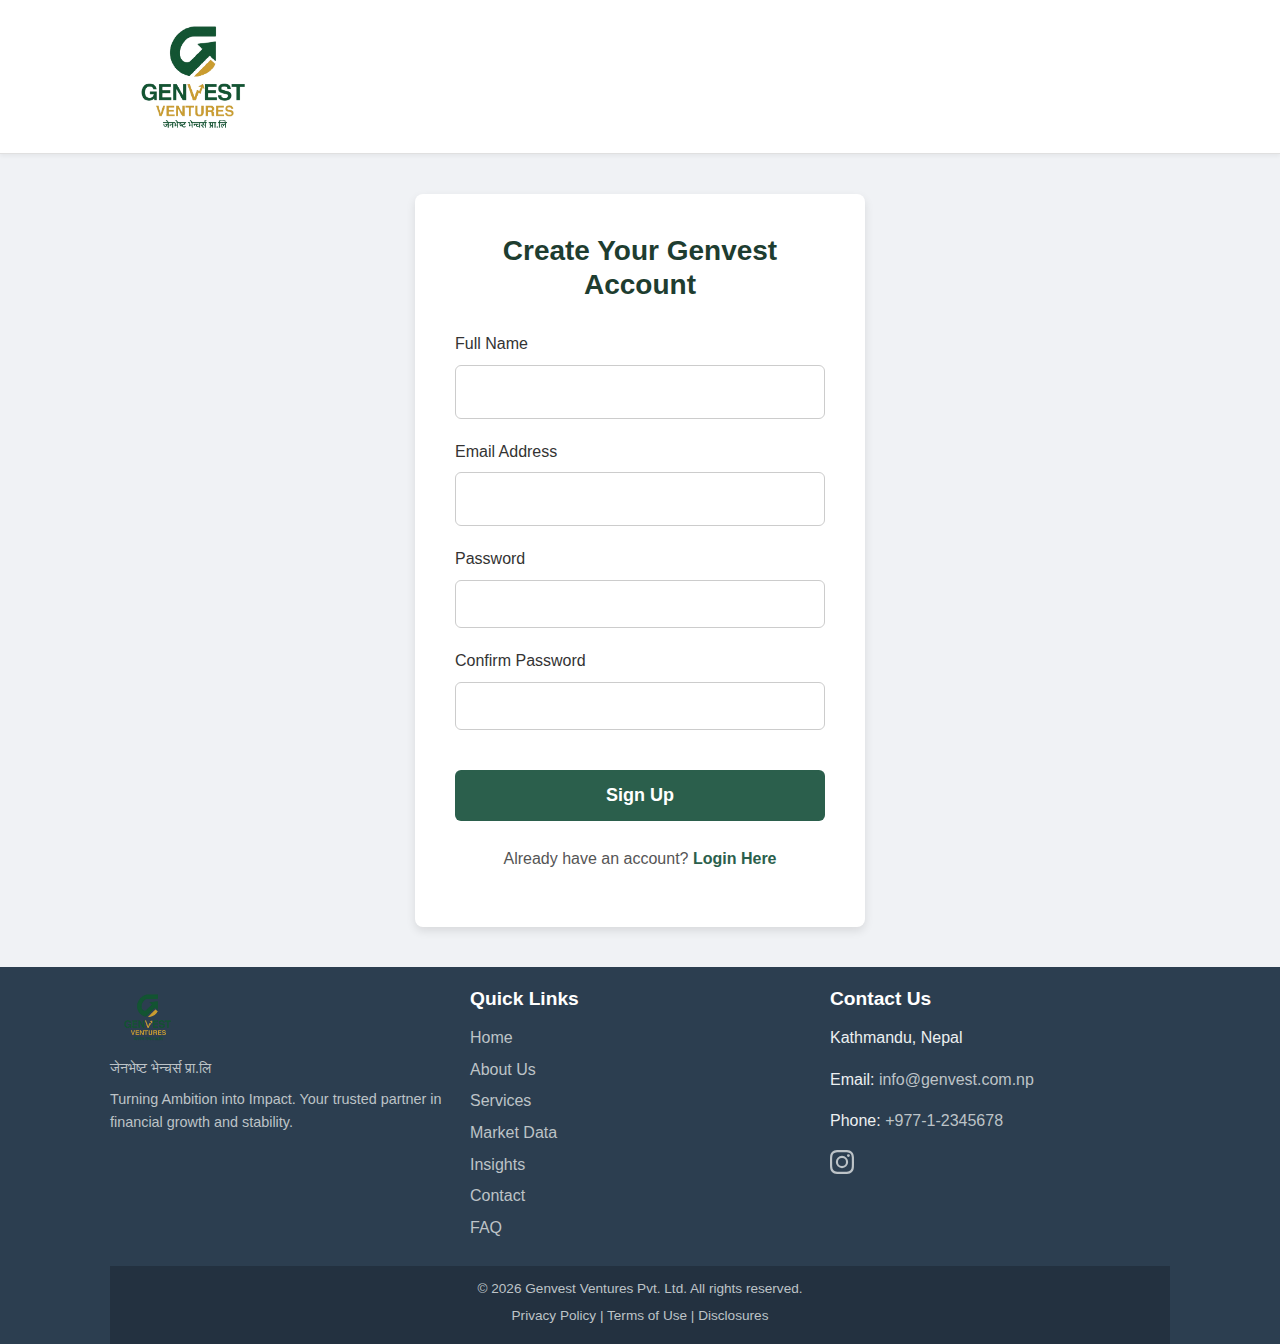
<file: signup.html>
<!DOCTYPE html>
<html lang="en">
<head>
    <meta charset="UTF-8" />
    <meta name="viewport" content="width=device-width, initial-scale=1" />
    <meta name="description" content="Sign up for a new Genvest account to start your investment journey." />
    <meta name="keywords" content="Genvest, sign up, register, create account, investment, financial planning" />
    <title>Genvest - Sign Up</title>
    <link rel="stylesheet" href="style.css" />
    <style>
        body.signup-page {
            font-family: Arial, sans-serif;
            background-color: #f0f2f5;
            display: flex;
            flex-direction: column;
            min-height: 100vh;
            margin: 0;
            padding: 0;
            box-sizing: border-box;
        }

        #main-content {
            flex-grow: 1;
            display: flex;
            justify-content: center;
            align-items: center;
            padding: 40px 20px;
            box-sizing: border-box;
        }

        .signup-section {
            width: 100%;
            display: flex;
            justify-content: center;
            align-items: center;
        }

        .signup-card {
            background-color: #ffffff;
            padding: 40px;
            border-radius: 8px;
            box-shadow: 0 4px 10px rgba(0, 0, 0, 0.1);
            width: 100%;
            max-width: 450px;
            text-align: center;
            box-sizing: border-box;
        }

        .signup-card h2 {
            color: #1e3d30;
            font-size: 28px;
            margin-bottom: 30px;
            font-weight: bold;
        }

        .form-group {
            margin-bottom: 20px;
            text-align: left;
        }

        .form-group label {
            display: block;
            margin-bottom: 8px;
            color: #333333;
            font-size: 16px;
            font-weight: normal;
        }

        .form-group input[type="text"],
        .form-group input[type="email"],
        .form-group input[type="password"] {
            width: 100%;
            padding: 14px 15px;
            border: 1px solid #cccccc;
            border-radius: 6px;
            font-size: 16px;
            box-sizing: border-box;
            outline: none;
            transition: border-color 0.2s ease;
        }

        .form-group input[type="text"]:focus,
        .form-group input[type="email"]:focus,
        .form-group input[type="password"]:focus {
            border-color: #6a8d7d;
        }

        .signup-btn-form {
            background-color: #2b5f4c;
            color: #ffffff;
            padding: 15px 25px;
            border: none;
            border-radius: 6px;
            font-size: 18px;
            font-weight: bold;
            cursor: pointer;
            width: 100%;
            margin-top: 20px;
            transition: background-color 0.3s ease;
        }

        .signup-btn-form:hover {
            background-color: #1e3d30;
        }

        .login-text {
            margin-top: 25px;
            font-size: 16px;
            color: #555555;
        }

        .login-text a {
            color: #2b5f4c;
            text-decoration: none;
            font-weight: bold;
            transition: color 0.2s ease;
        }

        .login-text a:hover {
            text-decoration: underline;
            color: #1e3d30;
        }

        @media (max-width: 500px) {
            .signup-card {
                margin: 0 15px;
                padding: 30px 20px;
            }
        }
    </style>
</head>
<body class="signup-page">
    <header id="main-header" class="site-header">
        <div class="container header-container">
            <div class="logo-container">
                <a href="index.html">
                    <img src="WhatsApp Image 2025-05-15 at 18.25.00_c3411221.png" alt="Genvest Ventures Pvt. Ltd. Logo" id="site-logo" />
                </a>
            </div>
            </div>
    </header>

    <main id="main-content">
        <section class="signup-section">
            <div class="signup-card">
                <h2>Create Your Genvest Account</h2>
                <form id="signup-form">
                    <div class="form-group">
                        <label for="full-name">Full Name</label>
                        <input type="text" id="full-name" name="full-name" required>
                    </div>
                    <div class="form-group">
                        <label for="signup-email">Email Address</label>
                        <input type="email" id="signup-email" name="signup-email" required>
                    </div>
                    <div class="form-group">
                        <label for="signup-password">Password</label>
                        <input type="password" id="signup-password" name="signup-password" required>
                    </div>
                    <div class="form-group">
                        <label for="confirm-password">Confirm Password</label>
                        <input type="password" id="confirm-password" name="confirm-password" required>
                    </div>
                    <button type="submit" class="signup-btn-form">Sign Up</button>
                    <p class="login-text">Already have an account? <a href="login.html">Login Here</a></p>
                </form>
            </div>
        </section>
    </main>

    <footer id="main-footer" class="site-footer section-padding">
        <div class="container">
            <div class="footer-grid">
                <div class="footer-column footer-about">
                    <img src="WhatsApp Image 2025-05-15 at 18.25.00_c3411221.png" alt="Genvest Ventures Logo" class="footer-logo" />
                    <p class="company-name-nepali">जेनभेष्ट भेन्चर्स प्रा.लि</p>
                    <p>Turning Ambition into Impact. Your trusted partner in financial growth and stability.</p>
                </div>
                <div class="footer-column footer-links">
                    <h3>Quick Links</h3>
                    <ul>
                        <li><a href="index.html">Home</a></li>
                        <li><a href="about.html">About Us</a></li>
                        <li><a href="services.html">Services</a></li>
                        <li><a href="market-data.html">Market Data</a></li>
                        <li><a href="insights.html">Insights</a></li>
                        <li><a href="contact.html">Contact</a></li>
                        <li><a href="faq.html">FAQ</a></li>
                    </ul>
                </div>
                <div class="footer-column footer-contact">
                    <h3>Contact Us</h3>
                    <p>Kathmandu, Nepal</p>
                    <p>Email: <a href="mailto:info@genvest.com.np">info@genvest.com.np</a></p>
                    <p>Phone: <a href="tel:+97712345678">+977-1-2345678</a></p>
                    <div class="social-links" style="margin-top: 15px;">
                        <a href="https://www.instagram.com/genvest.np/" target="_blank" aria-label="Instagram">
                            <svg fill="currentColor" viewBox="0 0 24 24" width="24" height="24"><path d="M12 2.163c3.204 0 3.584.012 4.85.07 3.252.148 4.771 1.691 4.919 4.919.058 1.265.069 1.645.069 4.849 0 3.205-.012 3.584-.069 4.849-.149 3.225-1.664 4.771-4.919 4.919-1.266.058-1.644.07-4.85.07-3.204 0-3.584-.012-4.849-.07-3.26-.149-4.771-1.699-4.919-4.92-.058-1.265-.07-1.644-.07-4.849 0-3.204.013-3.583.07-4.849.149-3.227 1.664-4.771 4.919-4.919 1.266-.057 1.645-.069 4.849-.069zM12 0C8.741 0 8.333.014 7.053.072 2.695.272.273 2.69.073 7.052.014 8.333 0 8.741 0 12c0 3.259.014 3.668.072 4.948.2 4.358 2.618 6.78 6.98 6.98C8.333 23.986 8.741 24 12 24c3.259 0 3.668-.014 4.948-.072 4.354-.2 6.782-2.618 6.979-6.98.059-1.28.073-1.689.073-4.948 0-3.259-.014-3.667-.072-4.947-.196-4.354-2.617-6.78-6.979-6.98C15.668.014 15.259 0 12 0zm0 5.838a6.162 6.162 0 100 12.324 6.162 6.162 0 000-12.324zM12 16a4 4 0 110-8 4 4 0 010 8zm6.406-11.845a1.44 1.44 0 100 2.881 1.44 1.44 0 000-2.881z"/></svg>
                        </a>
                    </div>
                </div>
            </div>
            <div class="footer-bottom text-center">
                <p>&copy; <span id="current-year">2025</span> Genvest Ventures Pvt. Ltd. All rights reserved.</p>
                <p><a href="privacy-policy.html">Privacy Policy</a> | <a href="terms-of-use.html">Terms of Use</a> | <a href="disclosures.html">Disclosures</a></p>
            </div>
        </div>
    </footer>

    <script>
        document.getElementById('current-year').textContent = new Date().getFullYear();

        let lastScrollTop = 0;
        const header = document.getElementById('main-header');
        if (header) {
            window.addEventListener('scroll', function() {
                let scrollTop = window.pageYOffset || document.documentElement.scrollTop;
                if (scrollTop > lastScrollTop) {
                    header.classList.add('header-auto-hidden');
                } else {
                    header.classList.remove('header-auto-hidden');
                }
                lastScrollTop = scrollTop <= 0 ? 0 : scrollTop;
            });
        }

        const signupForm = document.getElementById('signup-form');
        if (signupForm) {
            signupForm.addEventListener('submit', function(event) {
                event.preventDefault();

                const fullName = document.getElementById('full-name').value;
                const email = document.getElementById('signup-email').value;
                const password = document.getElementById('signup-password').value;
                const confirmPassword = document.getElementById('confirm-password').value;

                if (password !== confirmPassword) {
                    alert('Passwords do not match!');
                    return;
                }

                if (fullName && email && password) {
                    alert(`Account created for ${fullName} (${email})! (Simulated)`);
                    window.location.href = 'login.html';
                } else {
                    alert('Please fill in all fields.');
                }
            });
        }
    </script>
</body>
</html>
</file>
<file: style.css>
/* Basic Reset & Box Sizing */
* {
    margin: 0;
    padding: 0;
    box-sizing: border-box;
}

/* Global Styles */
body {
    font-family: Arial, Helvetica, sans-serif;
    line-height: 1.6;
    color: #333;
    background-color: #f9f9f9;
    margin: 0;
    padding-top: 0; 
}

.container {
    width: 90%;
    max-width: 1100px;
    margin: 0 auto;
    padding: 0 20px;
}

/* Basic Heading Styles */
h1, h2, h3, h4, h5, h6 {
    color: #1a3a3a;
    margin-bottom: 0.75em;
    line-height: 1.2;
}

h1 {
    font-size: 2.5em;
}

h2 {
    font-size: 2em;
}

h3 {
    font-size: 1.5em;
}

p {
    margin-bottom: 1em;
}

a {
    color: #006666;
    text-decoration: none;
}

a:hover {
    text-decoration: underline;
}

img {
    max-width: 100%;
    height: auto;
    display: block;
}

/* Utility classes */
.text-center {
    text-align: center;
}

.section-padding {
    padding-top: 60px;
    padding-bottom: 60px;
}

.bg-light {
    background-color: #ffffff;
    border-top: 1px solid #eee;
    border-bottom: 1px solid #eee;
}

/* Buttons */
.btn {
    display: inline-block;
    padding: 12px 25px;
    border: none;
    border-radius: 5px;
    cursor: pointer;
    font-weight: bold;
    transition: background-color 0.3s ease, transform 0.2s ease;
    font-size: 1em;
}

.btn:hover {
    transform: translateY(-2px);
}

.btn-primary {
    background-color: #005757;
    color: #fff;
}



.btn-primary:hover {
    background-color: #004444;
    text-decoration: none;
}

.btn-secondary {
    background-color: #6c757d;
    color: #fff;
}

.btn-secondary:hover {
    background-color: #5a6268;
    text-decoration: none;
}

.btn-text {
    background-color: transparent;
    color: #006666;
    padding: 5px 0;
    font-weight: normal;
}

.btn-text:hover {
    text-decoration: underline;
    transform: none;
}

.btn-large {
    padding: 15px 30px;
    font-size: 1.1em;
}

/* Grid Container */
.grid-container {
    display: grid;
    gap: 30px;
}

/* Cards */
.card {
    background-color: #fff;
    border: 1px solid #ddd;
    border-radius: 5px;
    box-shadow: 0 2px 8px rgba(0,0,0,0.08);
    overflow: hidden;
    display: flex;
    flex-direction: column;
}

.card-content {
    padding: 20px;
    flex-grow: 1;
}

.card .service-image,
.card .insight-image {
    width: 100%;
    height: 200px;
    object-fit: cover;
}


/* Header Styles */
.site-header {
    background-color: #ffffff;
    padding: 10px 0;
    border-bottom: 1px solid #e0e0e0;
    box-shadow: 0 2px 4px rgba(0,0,0,0.05);
    position: sticky;
    top: 0;
    z-index: 1000;
    width: 100%;
    transition: transform 0.4s ease-in-out;
}

.site-header.header-auto-hidden {
    transform: translateY(-calc(100% - 10px));
}

.site-header.header-auto-hidden:hover {
    transform: translateY(0);
}

.header-container {
    display: flex;
    justify-content: space-between;
    align-items: center;
}

#site-logo {
    max-height: 133px;
    width: auto;
}

.site-navigation ul {
    list-style-type: none;
    margin: 0;
    padding: 0;
    display: flex;
}

.site-navigation ul li {
    margin-left: 25px;
}

.site-navigation ul li a {
    text-decoration: none;
    color: #333;
    font-weight: 500;
    padding: 8px 12px;
    border-radius: 4px;
    transition: background-color 0.3s ease, color 0.3s ease;
    font-size: 0.95em;
}

.site-navigation ul li a:hover,
.site-navigation ul li a.active {
    color: #005757;
    background-color: #e9f5f5;
    text-decoration: none;
}

#mobile-nav-toggle {
    display: none;
    background: none;
    border: none;
    font-size: 28px;
    cursor: pointer;
    color: #333;
    padding: 5px;
}


/* Hero Section (Homepage specific, if needed) */
#hero .hero-title { 
    color: #004444;
    margin-bottom: 0.5em;
}

#hero .hero-subtitle { 
    font-size: 1.2em;
    margin-bottom: 1.5em;
    max-width: 700px;
    margin-left: auto;
    margin-right: auto;
}

/* General Hero styling for sections like on About/Services/Contact/Insights page */
.hero-section { 
    background-color: #e0e7e7;
    color: #1a3a3a;
    padding: 80px 0;
}

.hero-section .hero-title { 
    color: #004444; 
    font-size: 2.2em; 
    margin-bottom: 0.5em;
}

.hero-section .hero-subtitle { 
    font-size: 1.1em; 
    margin-bottom: 1.5em;
    max-width: 700px;
    margin-left: auto;
    margin-right: auto;
}


/* Testimonial Section */
.testimonial-item blockquote {
    font-size: 1.1em;
    font-style: italic;
    color: #555;
    margin: 0 auto 1em auto;
    max-width: 750px;
    border-left: 3px solid #005757;
    padding-left: 20px;
}

.testimonial-item cite {
    display: block;
    text-align: right;
    font-style: normal;
    color: #333;
    font-weight: bold;
    margin-right: 20px;
}


/* Footer Styles */
.site-footer {
    background-color: #2c3e50;
    color: #ecf0f1;
    padding-top: 20px; /* reduced from 40px */
    padding-bottom: 0;
}

.footer-grid {
    display: flex;
    justify-content: space-between;
    gap: 20px;
    flex-wrap: wrap;
}

.footer-column {
    flex: 1;
    min-width: 220px;
}

.site-footer h3 {
    color: #ffffff;
    margin-bottom: 15px; /* slightly reduced */
    font-size: 1.2em;
}

.site-footer a {
    color: #bdc3c7;
    transition: color 0.3s ease;
}

.site-footer a:hover {
    color: #ffffff;
    text-decoration: underline;
}

.site-footer ul {
    list-style-type: none;
    padding-left: 0;
}

.site-footer ul li {
    margin-bottom: 6px; /* tighter spacing */
}

.footer-logo {
    max-height: 60px; /* slightly smaller logo */
    margin-bottom: 10px;
}

.company-name-nepali {
    font-size: 0.9em;
    color: #bdc3c7;
    margin-bottom: 8px;
}

.footer-about p {
    font-size: 0.9em;
    color: #bdc3c7;
}

.footer-bottom {
    background-color: #233140;
    padding: 12px 0; /* tighter spacing */
    margin-top: 20px;
    text-align: center;
    font-size: 0.85em;
}

.footer-bottom p {
    margin-bottom: 5px;
    color: #bdc3c7;
}

.top-margin {
    margin-top: 20px; /* reduced */
}




/* --- About Us Page Specific Styles --- */

#about-hero .hero-title {}
#about-hero .hero-subtitle {}

#founding-principle .intro-content p { 
    font-size: 1.1em;
    line-height: 1.7;
    color: #444;
    max-width: 800px; 
    margin: 0 auto;    
}

#genvest-story .story-content.grid-container {
    grid-template-columns: 1fr; 
    align-items: center;
}

#genvest-story .story-content h3 {
    color: #005757;
    margin-top: 0;
    margin-bottom: 15px;
}

#mission-vision .grid-container {
    grid-template-columns: 1fr; 
    gap: 30px; 
}

#mission-vision .card h3 {
    color: #005757;
    margin-bottom: 10px;
}

#our-values .values-grid.grid-container {
    grid-template-columns: repeat(auto-fit, minmax(220px, 1fr));
}

#our-values .value-item h4 {
    color: #005757;
    margin-bottom: 10px;
    font-size: 1.2em;
}
#our-values .value-item p {
    font-size: 0.9em;
    color: #555;
}
.value-icon { 
    height: 50px;
    margin-bottom: 15px;
}

#team .intro-content { 
    max-width: 700px;
    margin: 0 auto 40px auto;
}

#team .team-grid.grid-container {
    grid-template-columns: repeat(auto-fit, minmax(280px, 1fr));
    gap: 30px;
}

.team-member.card {
    text-align: center;
}

.team-member-photo {
    width: 150px;
    height: 150px;
    border-radius: 50%;
    object-fit: cover;
    margin: 20px auto 15px auto; 
    border: 3px solid #005757;
    box-shadow: 0 4px 8px rgba(0,0,0,0.1);
}

.team-member-name {
    margin-bottom: 8px;
    font-size: 1.25em;
    color: #333;
}

.team-member-bio {
    font-size: 0.9em;
    color: #555;
    line-height: 1.5;
}

#commitment .intro-content p { 
    font-size: 1.1em;
    line-height: 1.7;
    color: #444;
    max-width: 800px; 
    margin: 0 auto;    
}

#about-cta .cta-title { 
    font-size: 1.8em;
}


/* --- Services Page Specific Styles --- */

#services-hero .hero-title {}
#services-hero .hero-subtitle {}

#service-philosophy .intro-content p {
    font-size: 1.1em;
    line-height: 1.7;
    color: #444;
    max-width: 800px; 
    margin: 0 auto;    
}

#detailed-services .service-detail-item.card {
    margin-bottom: 40px; 
}

.service-detail-image { 
    width: 100%;
    height: 250px; 
    object-fit: cover; 
    border-radius: 5px 5px 0 0; 
    margin-bottom: 20px; 
}

#detailed-services .service-detail-item .card-content h3 {
    font-size: 1.8em;   
    color: #005757;     
    margin-bottom: 0.25em; 
    text-align: center; 
}

#detailed-services .service-detail-item .card-content > p.text-center { 
    font-size: 1.1em;   
    margin-bottom: 30px;
    color: #555;
}

#detailed-services .service-detail-item h4 {
    font-size: 1.3em;
    color: #1a3a3a; 
    margin-top: 25px; 
    margin-bottom: 10px;
    border-bottom: 1px solid #eee; 
    padding-bottom: 5px;
}

#detailed-services .service-detail-item ul {
    list-style-type: disc; 
    margin-left: 20px; 
    padding-left: 0;
    margin-bottom: 20px;
}

#detailed-services .service-detail-item ul li {
    margin-bottom: 8px; 
    line-height: 1.5;
    color: #444;
}

#our-process .process-steps-grid.grid-container {
    grid-template-columns: repeat(auto-fit, minmax(250px, 1fr)); 
    gap: 20px; 
}

#our-process .process-step.card {
    background-color: #fdfdfd; 
}

#our-process .process-step .card-content h4 {
    color: #005757;
    margin-bottom: 10px;
}

.step-number {
    font-size: 2.5em; 
    color: #005757;   
    display: block;
    margin-bottom: 5px;
    font-weight: bold;
    line-height: 1;
}

#services-cta .cta-title { 
    font-size: 1.8em;
}


/* --- Contact Us Page Specific Styles --- */

#contact-hero .hero-title {}
#contact-hero .hero-subtitle {}

#contact-main .contact-grid.grid-container {
    grid-template-columns: 1fr; 
    gap: 40px; 
}

.contact-form-container h2.section-title { 
    text-align: left;
    margin-bottom: 30px;
}

.form-group {
    margin-bottom: 20px;
}

.form-group label {
    display: block;
    margin-bottom: 5px;
    font-weight: bold;
    color: #444;
}

.form-group input[type="text"],
.form-group input[type="email"],
.form-group input[type="tel"],
.form-group select,
.form-group textarea {
    width: 100%;
    padding: 10px 12px;
    border: 1px solid #ccc;
    border-radius: 4px;
    font-size: 1em;
    line-height: 1.5;
}

.form-group textarea {
    resize: vertical; 
    min-height: 120px;
}

.form-group .required {
    color: #c00; 
    margin-left: 2px;
}

.contact-details-container h3 {
    font-size: 1.5em;       
    color: #005757;         
    margin-bottom: 20px;    
}

.contact-info-item {
    margin-bottom: 20px;
}

.contact-info-item h4 {
    font-size: 1.1em;
    color: #333;
    margin-bottom: 5px;
}

.contact-info-item p {
    margin-bottom: 3px;
    font-size: 0.95em;
    color: #555;
}

.contact-info-item p a {
    color: #006666; 
}
.contact-info-item p a:hover {
    color: #004444; 
}

.social-media-contact h4 {
    margin-bottom: 10px;
}

#map-placeholder {
    width: 100%;                
    height: 400px;              
    background-color: #e9e9e9;  
    display: flex;              
    align-items: center;        
    justify-content: center;    
    text-align: center;         
    border-radius: 5px;         
    margin-top: 30px; 
}

#map-placeholder p {
    color: #777;                
    font-size: 1.1em;           
    margin-bottom: 0; 
}


/* --- Insights Page (Listing) Specific Styles --- */

#insights-hero .hero-title {}
#insights-hero .hero-subtitle {}

#article-list-section .article-grid.grid-container {
    grid-template-columns: repeat(auto-fit, minmax(320px, 1fr)); 
}

.article-featured-image { 
    width: 100%;
    height: 200px; 
    object-fit: cover;
    border-bottom: 1px solid #eee; 
    border-radius: 5px 5px 0 0; 
}

.article-summary-item .card-content {
    display: flex;
    flex-direction: column;
    height: 100%; 
}

.article-summary-item .article-title {
    font-size: 1.4em;
    margin-bottom: 0.5em;
}

.article-summary-item .article-title a {
    color: #005757; 
    text-decoration: none;
}

.article-summary-item .article-title a:hover {
    color: #004444;
    text-decoration: underline;
}

.article-meta {
    font-size: 0.85em;
    color: #777;
    margin-bottom: 15px;
}

.article-excerpt {
    font-size: 0.95em;
    color: #555;
    flex-grow: 1; 
    margin-bottom: 15px;
}

.article-summary-item .btn-text {
    margin-top: auto; 
    align-self: flex-start; 
}

.pagination {
    margin-top: 40px;
}
.pagination .btn {
    margin: 0 5px;
}
.pagination .current-page {
    display: inline-block;
    padding: 10px 15px;
    margin: 0 5px;
    color: #333;
    font-weight: bold;
}
.pagination .disabled {
    background-color: #e9ecef;
    color: #6c757d;
    cursor: not-allowed;
    opacity: 0.65;
}
.pagination .disabled:hover {
    transform: none;
}

/* --- Single Insight Article Page Styles --- */

#single-insight-content .container {
    max-width: 800px; /* For better readability of long text */
}

.article-full-header {
    margin-bottom: 30px;
    padding-bottom: 20px;
    border-bottom: 1px solid #eee;
}

.article-full-title {
    font-size: 2.4em; /* Prominent title */
    color: #1a3a3a;
    margin-bottom: 10px;
    line-height: 1.3;
}

.article-full-meta {
    font-size: 0.9em;
    color: #666;
    margin-bottom: 20px;
}

.article-full-meta .publish-date,
.article-full-meta .author-name {
    /* Add specific styles if needed, e.g., icons */
}

.article-banner-image { /* Style for the image if uncommented in HTML */
    width: 100%;
    max-height: 400px; /* Control max height of banner */
    object-fit: cover;
    margin-bottom: 30px;
    border-radius: 5px;
}

.article-full-body {
    font-size: 1.05em; /* Slightly larger font for article body for readability */
    line-height: 1.7;
    color: #444; /* Slightly lighter than default #333 for less harshness */
}

.article-full-body h2,
.article-full-body h3,
.article-full-body h4 {
    color: #1a3a3a; /* Consistent heading color */
    margin-top: 1.8em; /* More space above subheadings within article */
    margin-bottom: 0.8em;
}

.article-full-body h2 {
    font-size: 1.8em;
    border-bottom: 1px solid #ddd; /* Add a light separator for H2s */
    padding-bottom: 0.3em;
}

.article-full-body h3 {
    font-size: 1.5em;
}

.article-full-body p {
    margin-bottom: 1.2em; /* Slightly more space between paragraphs */
}

.article-full-body ul,
.article-full-body ol {
    margin-bottom: 1.2em;
    padding-left: 25px; /* Standard indentation */
}

.article-full-body ul li,
.article-full-body ol li {
    margin-bottom: 0.5em;
}

.article-full-body blockquote {
    font-style: italic;
    color: #555;
    margin: 20px 0 20px 20px;
    padding: 10px 20px;
    border-left: 4px solid #005757; /* Brand color for quote border */
    background-color: #f9f9f9; /* Light background for blockquote */
}

.article-full-body .disclaimer {
    font-style: italic;
    font-size: 0.9em;
    color: #777;
    margin-top: 30px;
    padding: 10px;
    background-color: #f1f1f1;
    border-left: 3px solid #ccc;
}

.article-full-footer {
    margin-top: 40px;
    padding-top: 20px;
    border-top: 1px solid #eee;
    font-size: 0.9em;
}

.article-tags strong,
.social-sharing strong {
    display: block;
    margin-bottom: 8px;
    color: #333;
}

.article-tags a {
    display: inline-block;
    background-color: #e9f5f5; /* Light brand accent */
    color: #005757;
    padding: 5px 10px;
    border-radius: 3px;
    margin-right: 5px;
    margin-bottom: 5px;
    font-size: 0.9em;
    text-decoration: none;
}

.article-tags a:hover {
    background-color: #005757;
    color: #fff;
    text-decoration: none;
}

.social-sharing {
    margin-top: 15px;
}

.article-navigation {
    margin-top: 30px;
    display: flex;
    justify-content: space-between;
}


/* Responsive Grid Layouts & Media Queries */
/* About Us Page Specific Media Queries */
@media (min-width: 768px) {
    #genvest-story .story-content.grid-container {
        grid-template-columns: repeat(auto-fit, minmax(300px, 1fr));
    }
    #mission-vision .grid-container {
        grid-template-columns: 1fr 1fr;
    }
}

/* Contact Us Page Specific Media Queries */
@media (min-width: 992px) { 
    #contact-main .contact-grid.grid-container {
        grid-template-columns: 2fr 1fr; 
    }
}


/* Mobile Navigation Styles (should be last for override capability) */
@media (max-width: 767px) {
    .site-navigation {
        display: none; 
        flex-direction: column;
        width: 100%;
        background-color: #ffffff;
        position: absolute;
        top: 100%; 
        left: 0;
        box-shadow: 0 3px 5px rgba(0,0,0,0.1);
        padding-top: 10px;
        padding-bottom: 10px;
    }

    .site-navigation.active { 
        display: flex;
    }

    .site-navigation ul {
        flex-direction: column;
        width: 100%;
    }

    .site-navigation ul li {
        margin-left: 0;
        text-align: center;
        width: 100%;
    }

    .site-navigation ul li a {
        display: block;
        padding: 12px 15px;
        border-bottom: 1px solid #f0f0f0;
    }
    .site-navigation ul li:last-child a {
        border-bottom: none;
    }

    #mobile-nav-toggle {
        display: block;
    }

    /* Stack contact grid columns on mobile */
    #contact-main .contact-grid.grid-container {
        grid-template-columns: 1fr; 
    }
    .contact-form-container h2.section-title {
        text-align: center; 
    }
    .contact-details-container {
        margin-top: 30px; 
        text-align: center; 
    }
    .contact-details-container h3 {
        text-align: center;
    }

    /* Ensure article grid stacks to 1 column on mobile if not already by auto-fit */
    #article-list-section .article-grid.grid-container {
        grid-template-columns: 1fr;
    }

    /* Single article title size on mobile */
    .article-full-title {
        font-size: 1.8em;
    }
    .article-full-body h2 {
        font-size: 1.5em;
    }
    .article-full-body h3 {
        font-size: 1.3em;
    }
}
</file>
